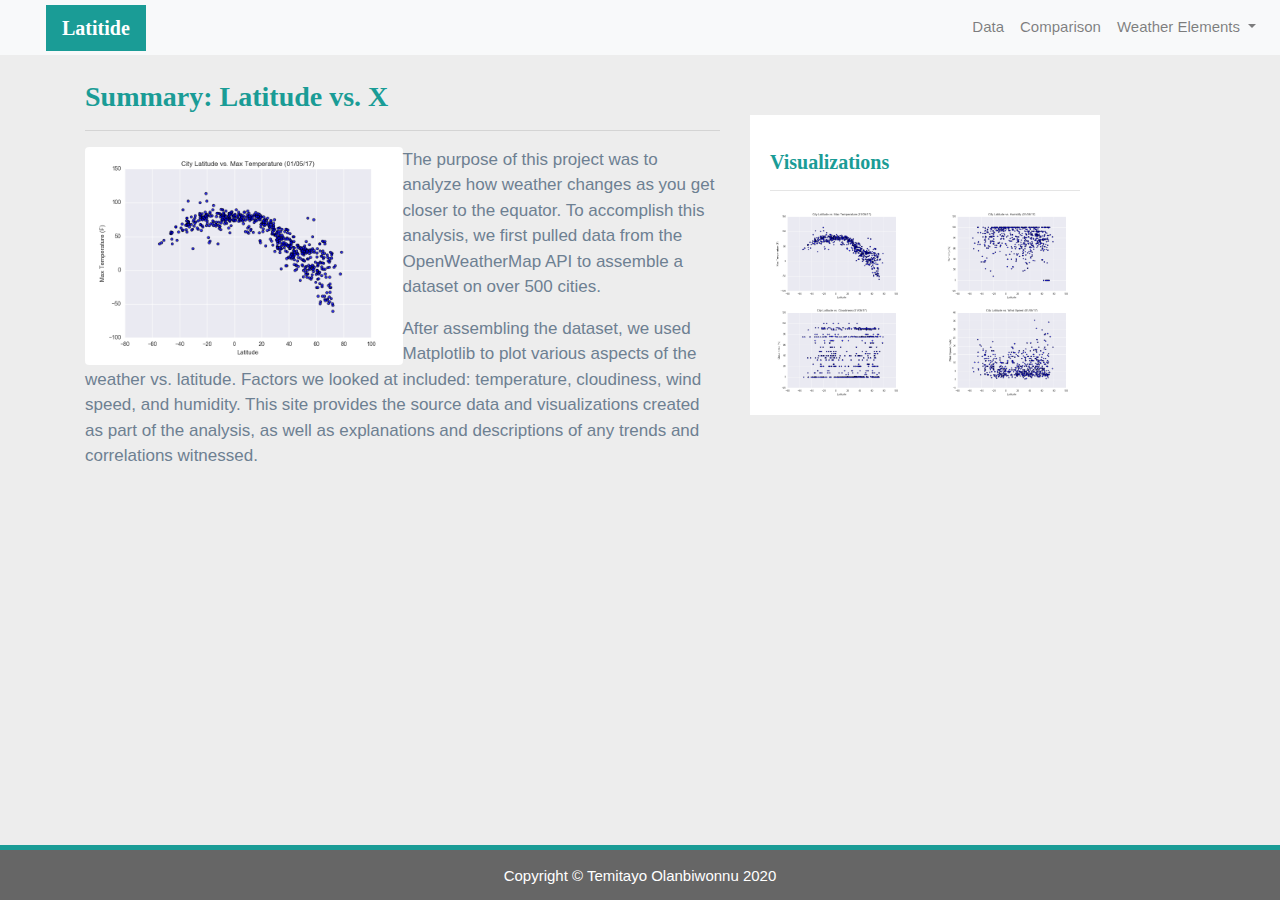
<file: Web Visualizations/index.html>
<!DOCTYPE html>
<html lang="en">

<head>
    <meta charset="UTF-8">
    <meta name="viewport" content="width=device-width, initial-scale=1.0">
    <title>Latitude Visualization Dashboard</title>
    <link rel="stylesheet" href="https://stackpath.bootstrapcdn.com/bootstrap/4.5.2/css/bootstrap.min.css"
        integrity="sha384-JcKb8q3iqJ61gNV9KGb8thSsNjpSL0n8PARn9HuZOnIxN0hoP+VmmDGMN5t9UJ0Z" crossorigin="anonymous">
    <link rel="stylesheet" href="style.css">
</head>

<body>
    <div class="navigation">
        <nav class="navbar navbar-expand-lg navbar-light bg-light">
            <a class="navbar-brand" href="#">Latitide</a>
            <button class="navbar-toggler" type="button" data-toggle="collapse" data-target="#navbarNavDropdown"
                aria-controls="navbarNavDropdown" aria-expanded="false" aria-label="Toggle navigation">
                <span class="navbar-toggler-icon"></span>
            </button>
            <div class="collapse navbar-collapse" id="navbarNavDropdown">
                <ul class="navbar-nav ml-auto">
                    <li class="nav-item">
                        <a class="nav-link" href="data.html">Data</a>
                    </li>
                    <li class="nav-item">
                        <a class="nav-link" href="comparison.html">Comparison</a>
                    </li>
                    <li class="nav-item dropdown">
                        <a class="nav-link dropdown-toggle" href="#" id="navbarDropdownMenuLink" role="button"
                            data-toggle="dropdown" aria-haspopup="true" aria-expanded="false">
                            Weather Elements
                        </a>
                        <div class="dropdown-menu" aria-labelledby="navbarDropdownMenuLink">
                            <a class="dropdown-item" href="visualizations/cloudiness.html">Cloudiness</a>
                            <a class="dropdown-item" href="visualizations/Humidity.html">Humidity</a>
                            <a class="dropdown-item" href="visualizations/Temperature.html">Temperature</a>
                            <a class="dropdown-item" href="visualizations/windspeed.html">Wind Speed</a>
                        </div>
                    </li>
                </ul>
            </div>
        </nav>

        <div class="container">
            <div class="row">
                <div class="col-lg-7 col-md-12">

                    <div class="box-set">
                        <h3 class="title">Summary: Latitude vs. X</h3>
                        <hr>
                        <img src="resources/assets/Fig1.png" class="vizualization rounded float-left" alt="">
                        <p>The purpose of this project was to analyze how weather changes as you get closer to the
                            equator. To
                            accomplish this analysis, we first pulled data from the OpenWeatherMap API to assemble a
                            dataset on over
                            500 cities.</p>
                        <p>After assembling the dataset, we used Matplotlib to plot various aspects of the weather vs.
                            latitude.
                            Factors we looked at included: temperature, cloudiness, wind speed, and humidity. This site
                            provides the
                            source data and visualizations created as part of the analysis, as well as explanations and
                            descriptions of
                            any trends and correlations witnessed.</p>
                    </div>
                </div>
                <div class="col-lg-4">
                    <div class="box">
                        <h5 class="title">Visualizations</h5>
                        <hr>
                        <div class="container" style="padding: 0px;">
                            <div class="row">
                                <div class="col-lg-6 side-image">
                                    <a href="visualizations/temperature.html">
                                        <img class="panel" src="resources/assets/Fig1.png" alt="Temperature Image">
                                    </a>
                                </div>
                                <div class="col-lg-6 side-image">
                                    <a href="visualizations/humidity.html">
                                        <img class="panel" src="resources/assets/Fig2.png" alt="Humidity Image">
                                    </a>
                                </div>
                            </div>
                            <div class="row">
                                <div class="col-lg-6 side-image">
                                    <a href="visualizations/cloudiness.html">
                                        <img class="panel" src="resources/assets/Fig3.png" alt="Cloudiness Image">
                                    </a>
                                </div>
                                <div class="col-lg-6 side-image">
                                    <a href="visualizations/windspeed.html">
                                        <img class="panel" src="resources/assets/Fig4.png" alt="Windspeed Image">
                                    </a>
                                </div>
                            </div>

                        </div>
                    </div>


                </div>
            </div>
        </div>
    </div>
    <footer>
        <div class="footer">Copyright &copy; Temitayo Olanbiwonnu 2020</div>
    </footer>
    <script src="https://code.jquery.com/jquery-3.2.1.slim.min.js"
        integrity="sha384-KJ3o2DKtIkvYIK3UENzmM7KCkRr/rE9/Qpg6aAZGJwFDMVNA/GpGFF93hXpG5KkN"
        crossorigin="anonymous"></script>
    <script src="https://cdnjs.cloudflare.com/ajax/libs/popper.js/1.12.9/umd/popper.min.js"
        integrity="sha384-ApNbgh9B+Y1QKtv3Rn7W3mgPxhU9K/ScQsAP7hUibX39j7fakFPskvXusvfa0b4Q"
        crossorigin="anonymous"></script>
    <script src="https://maxcdn.bootstrapcdn.com/bootstrap/4.0.0/js/bootstrap.min.js"
        integrity="sha384-JZR6Spejh4U02d8jOt6vLEHfe/JQGiRRSQQxSfFWpi1MquVdAyjUar5+76PVCmYl"
        crossorigin="anonymous"></script>


</body>

</html>
</file>
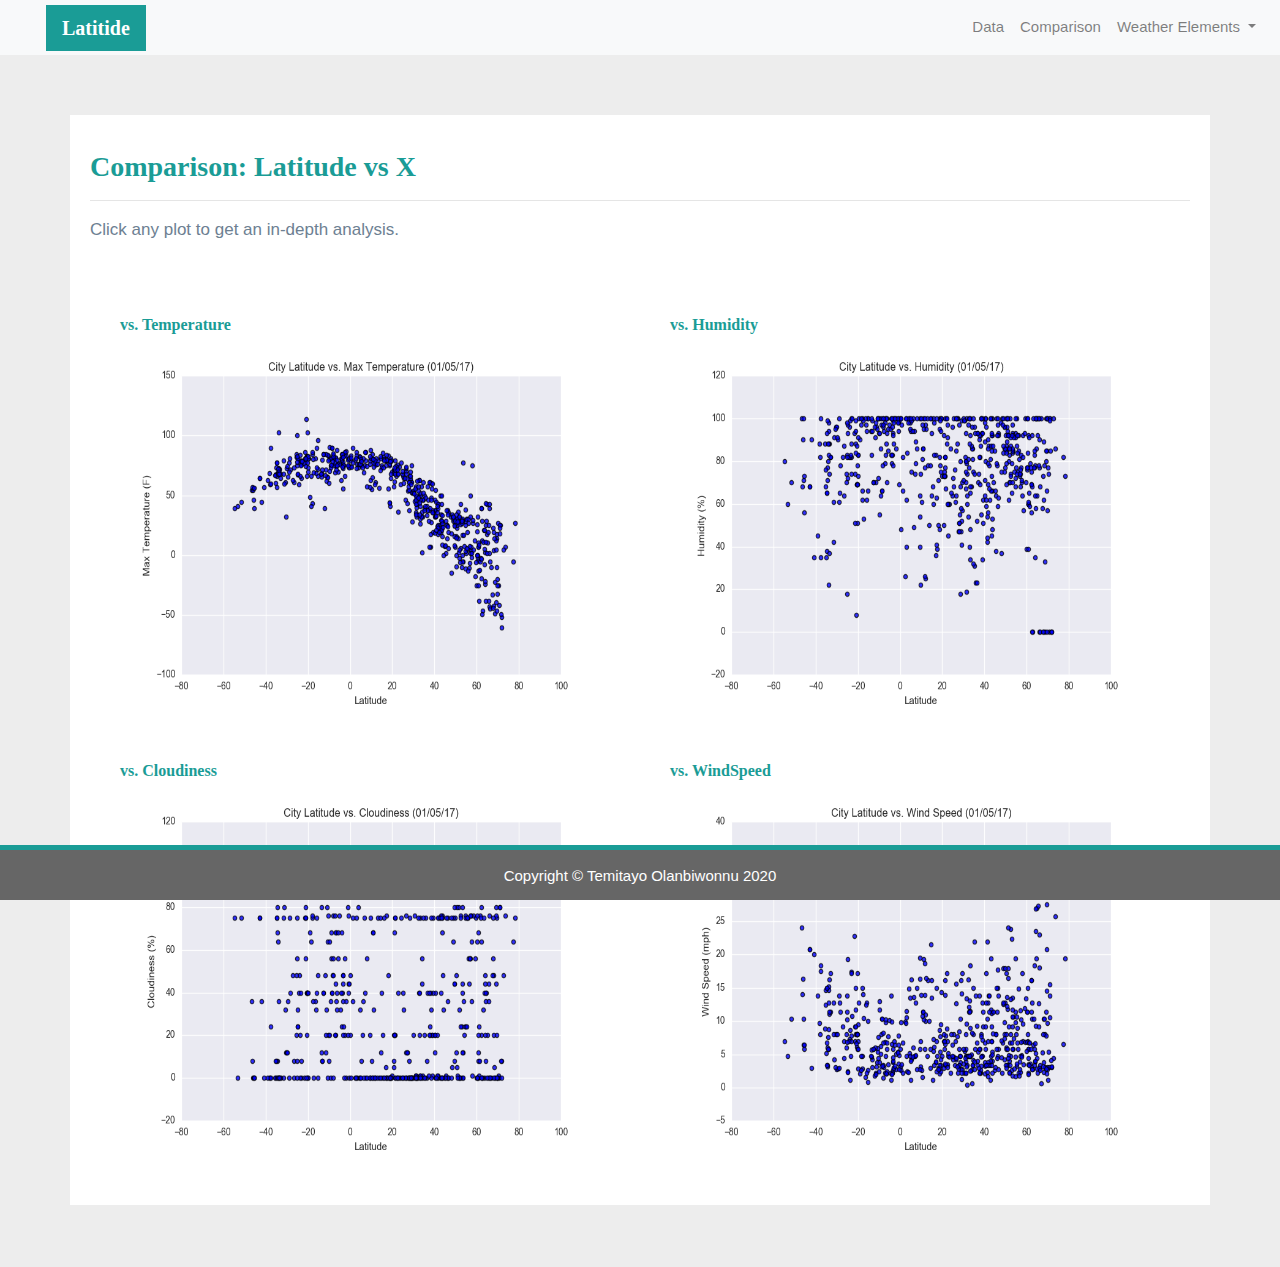
<file: Web Visualizations/comparison.html>
<!DOCTYPE html>
<html lang="en">

<head>
    <meta charset="UTF-8">
    <meta name="viewport" content="width=device-width, initial-scale=1.0">
    <title>Latitude Visualization Dashboard</title>
    <link rel="stylesheet" href="https://stackpath.bootstrapcdn.com/bootstrap/4.5.2/css/bootstrap.min.css"
        integrity="sha384-JcKb8q3iqJ61gNV9KGb8thSsNjpSL0n8PARn9HuZOnIxN0hoP+VmmDGMN5t9UJ0Z" crossorigin="anonymous">
    <link rel="stylesheet" href="style.css">
</head>

<body>
    <div class="navigation">
        <nav class="navbar navbar-expand-lg navbar-light bg-light">
            <a class="navbar-brand" href="index.html">Latitide</a>
            <button class="navbar-toggler" type="button" data-toggle="collapse" data-target="#navbarNavDropdown"
                aria-controls="navbarNavDropdown" aria-expanded="false" aria-label="Toggle navigation">
                <span class="navbar-toggler-icon"></span>
            </button>
            <div class="collapse navbar-collapse" id="navbarNavDropdown">
                <ul class="navbar-nav ml-auto">
                    <li class="nav-item">
                        <a class="nav-link" href="data.html">Data</a>
                    </li>
                    <li class="nav-item">
                        <a class="nav-link" href="comparison.html">Comparison</a>
                    </li>
                    <li class="nav-item dropdown">
                        <a class="nav-link dropdown-toggle" href="#" id="navbarDropdownMenuLink" role="button"
                            data-toggle="dropdown" aria-haspopup="true" aria-expanded="false">
                            Weather Elements
                        </a>
                        <div class="dropdown-menu" aria-labelledby="navbarDropdownMenuLink">
                            <a class="dropdown-item" href="visualizations/cloudiness.html">Cloudiness</a>
                            <a class="dropdown-item" href="visualizations/Humidity.html">Humidity</a>
                            <a class="dropdown-item" href="visualizations/Temperature.html">Temperature</a>
                            <a class="dropdown-item" href="visualizations/windspeed.html">Wind Speed</a>
                        </div>
                    </li>
                </ul>
            </div>
        </nav>
        <div class="container">
            <div class="row">
                <div>

                    <div class="box">
                        <h3 class="title">Comparison: Latitude vs X</h3>
                        <hr>
                        <p>Click any plot to get an in-depth analysis.</p>
                        <div class="container" style="padding-bottom: 40px;">
                            <div class="row">
                                <div class="col-lg-6" style="padding: 30px;">
                                    <div class="title">vs. Temperature</div>
                                    <a href="temperature.html">
                                        <img class="panel" src="resources/assets/Fig1.png"
                                            alt="">
                                    </a>
                                </div>
                                <div class="col-lg-6" style="padding: 30px;">
                                    <div class="title">vs. Humidity</div>
                                    <a href="humidity.html">
                                        <img class="panel" src="resources/assets/Fig2.png" alt="">
                                    </a>
                                </div>
                            </div>

                            <div class="row">
                                <div class="col-lg-6" style="padding: 30px;">
                                    <div class="title">vs. Cloudiness</div>
                                    <a href="cloudiness.html">
                                        <img class="panel" src="resources/assets/Fig3.png"
                                            alt="">
                                    </a>

                                </div>
                                <div class="col-lg-6" style="padding: 30px;">
                                    <div class="title">vs. WindSpeed</div>
                                    <a href="windspeed.html">
                                        <img class="panel" src="resources/assets/Fig4.png"
                                            alt="">
                                    </a>
                                </div>
                            </div>
                        </div>
                    </div>
                </div>
            </div>
        </div>


        <footer>
            <div class="footer">Copyright &copy; Temitayo Olanbiwonnu 2020</div>
        </footer>
        <script src="https://code.jquery.com/jquery-3.2.1.slim.min.js"
            integrity="sha384-KJ3o2DKtIkvYIK3UENzmM7KCkRr/rE9/Qpg6aAZGJwFDMVNA/GpGFF93hXpG5KkN"
            crossorigin="anonymous"></script>
        <script src="https://cdnjs.cloudflare.com/ajax/libs/popper.js/1.12.9/umd/popper.min.js"
            integrity="sha384-ApNbgh9B+Y1QKtv3Rn7W3mgPxhU9K/ScQsAP7hUibX39j7fakFPskvXusvfa0b4Q"
            crossorigin="anonymous"></script>
        <script src="https://maxcdn.bootstrapcdn.com/bootstrap/4.0.0/js/bootstrap.min.js"
            integrity="sha384-JZR6Spejh4U02d8jOt6vLEHfe/JQGiRRSQQxSfFWpi1MquVdAyjUar5+76PVCmYl"
            crossorigin="anonymous"></script>


</body>

</html>
</file>
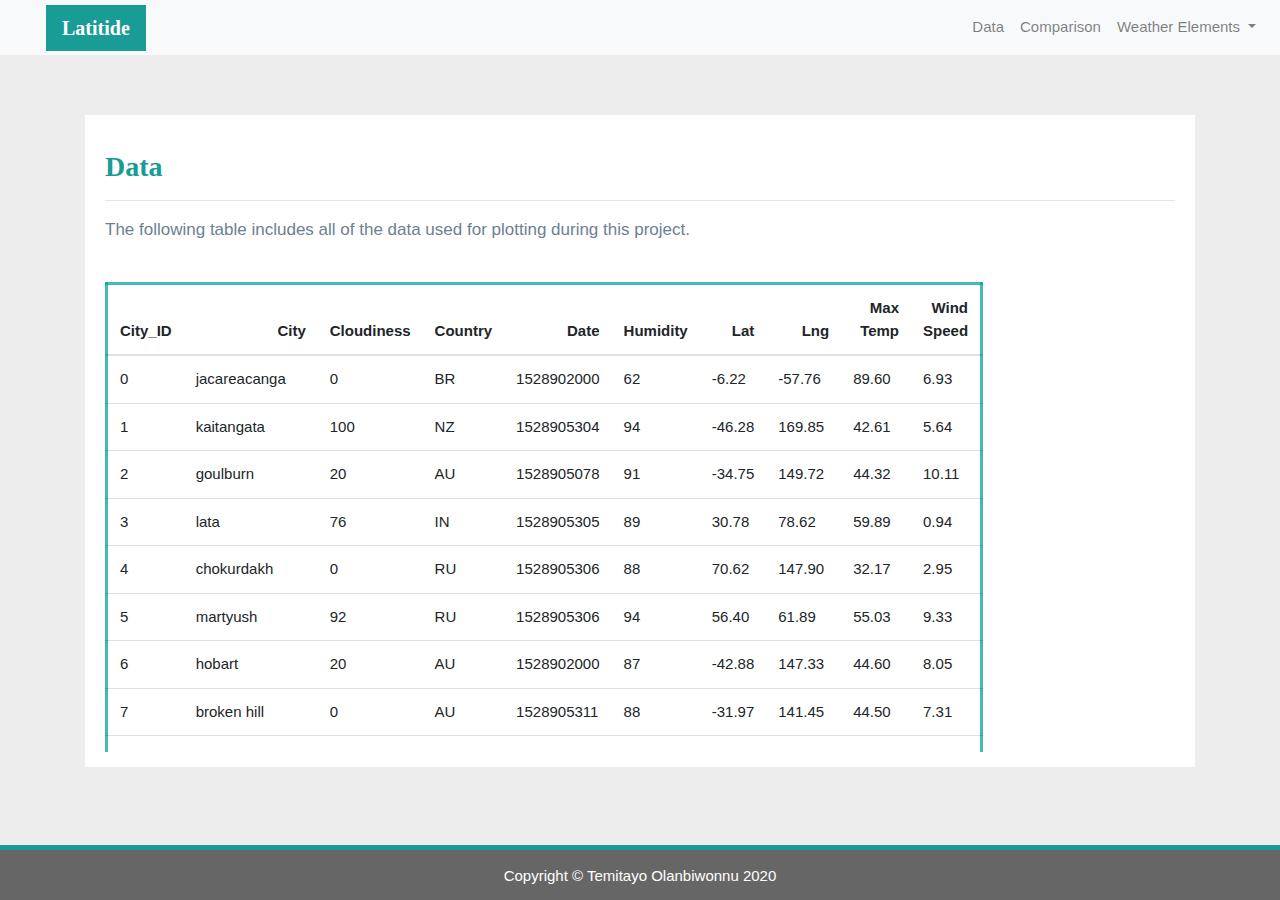
<file: Web Visualizations/data.html>
<!DOCTYPE html>
<html lang="en">

<head>
    <meta charset="UTF-8">
    <meta name="viewport" content="width=device-width, initial-scale=1.0">
    <title>Latitude Visualization Dashboard</title>
    <link rel="stylesheet" href="https://stackpath.bootstrapcdn.com/bootstrap/4.5.2/css/bootstrap.min.css"
        integrity="sha384-JcKb8q3iqJ61gNV9KGb8thSsNjpSL0n8PARn9HuZOnIxN0hoP+VmmDGMN5t9UJ0Z" crossorigin="anonymous">
    <link rel="stylesheet" href="style.css">
</head>

<body>
    <div class="navigation">
        <nav class="navbar navbar-expand-lg navbar-light bg-light">
            <a class="navbar-brand" href="index.html">Latitide</a>
            <button class="navbar-toggler" type="button" data-toggle="collapse" data-target="#navbarNavDropdown"
                aria-controls="navbarNavDropdown" aria-expanded="false" aria-label="Toggle navigation">
                <span class="navbar-toggler-icon"></span>
            </button>
            <div class="collapse navbar-collapse" id="navbarNavDropdown">
                <ul class="navbar-nav ml-auto">
                    <li class="nav-item">
                        <a class="nav-link" href="data.html">Data</a>
                    </li>
                    <li class="nav-item">
                        <a class="nav-link" href="comparison.html">Comparison</a>
                    </li>
                    <li class="nav-item dropdown">
                        <a class="nav-link dropdown-toggle" href="#" id="navbarDropdownMenuLink" role="button"
                            data-toggle="dropdown" aria-haspopup="true" aria-expanded="false">
                            Weather Elements
                        </a>
                        <div class="dropdown-menu" aria-labelledby="navbarDropdownMenuLink">
                            <a class="dropdown-item" href="visualizations/cloudiness.html">Cloudiness</a>
                            <a class="dropdown-item" href="visualizations/Humidity.html">Humidity</a>
                            <a class="dropdown-item" href="visualizations/Temperature.html">Temperature</a>
                            <a class="dropdown-item" href="visualizations/windspeed.html">Wind Speed</a>
                        </div>
                    </li>
                </ul>
            </div>
        </nav>
        <div class="container">
            <div class="box">
                <h3 class="title">Data</h3>
                <hr>
                <p>The following table includes all of the data used for plotting during this project.</p>
                <br>
                <div class="table-responsive"
                    style="overflow-x:auto; overflow-y:auto; max-height:470px; max-width: auto;">


                    <table class="table figg">
                        <thead>
                            <tr style="text-align: right;">
                                <th>City_ID</th>
                                <th>City</th>
                                <th>Cloudiness</th>
                                <th>Country</th>
                                <th>Date</th>
                                <th>Humidity</th>
                                <th>Lat</th>
                                <th>Lng</th>
                                <th>Max Temp</th>
                                <th>Wind Speed</th>
                            </tr>
                        </thead>
                        <tbody>
                            <tr>
                                <td>0</td>
                                <td>jacareacanga</td>
                                <td>0</td>
                                <td>BR</td>
                                <td>1528902000</td>
                                <td>62</td>
                                <td>-6.22</td>
                                <td>-57.76</td>
                                <td>89.60</td>
                                <td>6.93</td>
                            </tr>
                            <tr>
                                <td>1</td>
                                <td>kaitangata</td>
                                <td>100</td>
                                <td>NZ</td>
                                <td>1528905304</td>
                                <td>94</td>
                                <td>-46.28</td>
                                <td>169.85</td>
                                <td>42.61</td>
                                <td>5.64</td>
                            </tr>
                            <tr>
                                <td>2</td>
                                <td>goulburn</td>
                                <td>20</td>
                                <td>AU</td>
                                <td>1528905078</td>
                                <td>91</td>
                                <td>-34.75</td>
                                <td>149.72</td>
                                <td>44.32</td>
                                <td>10.11</td>
                            </tr>
                            <tr>
                                <td>3</td>
                                <td>lata</td>
                                <td>76</td>
                                <td>IN</td>
                                <td>1528905305</td>
                                <td>89</td>
                                <td>30.78</td>
                                <td>78.62</td>
                                <td>59.89</td>
                                <td>0.94</td>
                            </tr>
                            <tr>
                                <td>4</td>
                                <td>chokurdakh</td>
                                <td>0</td>
                                <td>RU</td>
                                <td>1528905306</td>
                                <td>88</td>
                                <td>70.62</td>
                                <td>147.90</td>
                                <td>32.17</td>
                                <td>2.95</td>
                            </tr>
                            <tr>
                                <td>5</td>
                                <td>martyush</td>
                                <td>92</td>
                                <td>RU</td>
                                <td>1528905306</td>
                                <td>94</td>
                                <td>56.40</td>
                                <td>61.89</td>
                                <td>55.03</td>
                                <td>9.33</td>
                            </tr>
                            <tr>
                                <td>6</td>
                                <td>hobart</td>
                                <td>20</td>
                                <td>AU</td>
                                <td>1528902000</td>
                                <td>87</td>
                                <td>-42.88</td>
                                <td>147.33</td>
                                <td>44.60</td>
                                <td>8.05</td>
                            </tr>
                            <tr>
                                <td>7</td>
                                <td>broken hill</td>
                                <td>0</td>
                                <td>AU</td>
                                <td>1528905311</td>
                                <td>88</td>
                                <td>-31.97</td>
                                <td>141.45</td>
                                <td>44.50</td>
                                <td>7.31</td>
                            </tr>
                            <tr>
                                <td>8</td>
                                <td>harnosand</td>
                                <td>0</td>
                                <td>SE</td>
                                <td>1528903200</td>
                                <td>44</td>
                                <td>62.63</td>
                                <td>17.94</td>
                                <td>60.80</td>
                                <td>13.87</td>
                            </tr>
                            <tr>
                                <td>9</td>
                                <td>tuatapere</td>
                                <td>0</td>
                                <td>NZ</td>
                                <td>1528905312</td>
                                <td>100</td>
                                <td>-46.13</td>
                                <td>167.69</td>
                                <td>38.92</td>
                                <td>3.40</td>
                            </tr>
                            <tr>
                                <td>10</td>
                                <td>puerto ayora</td>
                                <td>90</td>
                                <td>EC</td>
                                <td>1528902000</td>
                                <td>69</td>
                                <td>-0.74</td>
                                <td>-90.35</td>
                                <td>77.00</td>
                                <td>13.87</td>
                            </tr>
                            <tr>
                                <td>11</td>
                                <td>havre-saint-pierre</td>
                                <td>75</td>
                                <td>CA</td>
                                <td>1528902000</td>
                                <td>58</td>
                                <td>50.23</td>
                                <td>-63.60</td>
                                <td>53.60</td>
                                <td>19.46</td>
                            </tr>
                            <tr>
                                <td>12</td>
                                <td>punta arenas</td>
                                <td>0</td>
                                <td>CL</td>
                                <td>1528902000</td>
                                <td>100</td>
                                <td>-53.16</td>
                                <td>-70.91</td>
                                <td>35.60</td>
                                <td>9.17</td>
                            </tr>
                            <tr>
                                <td>13</td>
                                <td>tasiilaq</td>
                                <td>75</td>
                                <td>GL</td>
                                <td>1528901400</td>
                                <td>60</td>
                                <td>65.61</td>
                                <td>-37.64</td>
                                <td>39.20</td>
                                <td>2.24</td>
                            </tr>
                            <tr>
                                <td>14</td>
                                <td>chapais</td>
                                <td>40</td>
                                <td>CA</td>
                                <td>1528902000</td>
                                <td>38</td>
                                <td>49.78</td>
                                <td>-74.86</td>
                                <td>59.00</td>
                                <td>10.29</td>
                            </tr>
                            <tr>
                                <td>15</td>
                                <td>avarua</td>
                                <td>40</td>
                                <td>CK</td>
                                <td>1528902000</td>
                                <td>56</td>
                                <td>-21.21</td>
                                <td>-159.78</td>
                                <td>73.40</td>
                                <td>10.29</td>
                            </tr>
                            <tr>
                                <td>16</td>
                                <td>hofn</td>
                                <td>75</td>
                                <td>IS</td>
                                <td>1528902000</td>
                                <td>87</td>
                                <td>64.25</td>
                                <td>-15.21</td>
                                <td>51.80</td>
                                <td>8.05</td>
                            </tr>
                            <tr>
                                <td>17</td>
                                <td>yukamenskoye</td>
                                <td>92</td>
                                <td>RU</td>
                                <td>1528905315</td>
                                <td>98</td>
                                <td>57.89</td>
                                <td>52.24</td>
                                <td>56.65</td>
                                <td>10.22</td>
                            </tr>
                            <tr>
                                <td>18</td>
                                <td>khandbari</td>
                                <td>80</td>
                                <td>NP</td>
                                <td>1528905315</td>
                                <td>67</td>
                                <td>27.38</td>
                                <td>87.21</td>
                                <td>44.59</td>
                                <td>1.39</td>
                            </tr>
                            <tr>
                                <td>19</td>
                                <td>bethel</td>
                                <td>1</td>
                                <td>US</td>
                                <td>1528901580</td>
                                <td>93</td>
                                <td>60.79</td>
                                <td>-161.76</td>
                                <td>44.60</td>
                                <td>8.05</td>
                            </tr>
                            <tr>
                                <td>20</td>
                                <td>ushuaia</td>
                                <td>75</td>
                                <td>AR</td>
                                <td>1528902000</td>
                                <td>64</td>
                                <td>-54.81</td>
                                <td>-68.31</td>
                                <td>41.00</td>
                                <td>3.36</td>
                            </tr>
                            <tr>
                                <td>21</td>
                                <td>east london</td>
                                <td>0</td>
                                <td>ZA</td>
                                <td>1528902000</td>
                                <td>37</td>
                                <td>-33.02</td>
                                <td>27.91</td>
                                <td>69.80</td>
                                <td>5.82</td>
                            </tr>
                            <tr>
                                <td>22</td>
                                <td>bluff</td>
                                <td>76</td>
                                <td>AU</td>
                                <td>1528905321</td>
                                <td>76</td>
                                <td>-23.58</td>
                                <td>149.07</td>
                                <td>61.96</td>
                                <td>4.74</td>
                            </tr>
                            <tr>
                                <td>23</td>
                                <td>mount isa</td>
                                <td>75</td>
                                <td>AU</td>
                                <td>1528902000</td>
                                <td>100</td>
                                <td>-20.73</td>
                                <td>139.49</td>
                                <td>64.40</td>
                                <td>3.29</td>
                            </tr>
                            <tr>
                                <td>24</td>
                                <td>pevek</td>
                                <td>0</td>
                                <td>RU</td>
                                <td>1528905321</td>
                                <td>71</td>
                                <td>69.70</td>
                                <td>170.27</td>
                                <td>36.94</td>
                                <td>6.98</td>
                            </tr>
                            <tr>
                                <td>25</td>
                                <td>gao</td>
                                <td>24</td>
                                <td>ML</td>
                                <td>1528905321</td>
                                <td>16</td>
                                <td>16.28</td>
                                <td>-0.04</td>
                                <td>110.02</td>
                                <td>4.97</td>
                            </tr>
                            <tr>
                                <td>26</td>
                                <td>cabo san lucas</td>
                                <td>75</td>
                                <td>MX</td>
                                <td>1528901160</td>
                                <td>74</td>
                                <td>22.89</td>
                                <td>-109.91</td>
                                <td>84.20</td>
                                <td>10.29</td>
                            </tr>
                            <tr>
                                <td>27</td>
                                <td>sao filipe</td>
                                <td>0</td>
                                <td>CV</td>
                                <td>1528905323</td>
                                <td>88</td>
                                <td>14.90</td>
                                <td>-24.50</td>
                                <td>75.73</td>
                                <td>13.02</td>
                            </tr>
                            <tr>
                                <td>28</td>
                                <td>tiksi</td>
                                <td>44</td>
                                <td>RU</td>
                                <td>1528905298</td>
                                <td>58</td>
                                <td>71.64</td>
                                <td>128.87</td>
                                <td>57.73</td>
                                <td>10.11</td>
                            </tr>
                            <tr>
                                <td>29</td>
                                <td>busselton</td>
                                <td>92</td>
                                <td>AU</td>
                                <td>1528905323</td>
                                <td>100</td>
                                <td>-33.64</td>
                                <td>115.35</td>
                                <td>60.43</td>
                                <td>10.56</td>
                            </tr>
                            <tr>
                                <td>30</td>
                                <td>alofi</td>
                                <td>76</td>
                                <td>NU</td>
                                <td>1528902000</td>
                                <td>88</td>
                                <td>-19.06</td>
                                <td>-169.92</td>
                                <td>71.60</td>
                                <td>3.36</td>
                            </tr>
                            <tr>
                                <td>31</td>
                                <td>ola</td>
                                <td>75</td>
                                <td>RU</td>
                                <td>1528902000</td>
                                <td>100</td>
                                <td>59.58</td>
                                <td>151.30</td>
                                <td>42.80</td>
                                <td>7.76</td>
                            </tr>
                            <tr>
                                <td>32</td>
                                <td>atar</td>
                                <td>20</td>
                                <td>MR</td>
                                <td>1528902000</td>
                                <td>19</td>
                                <td>20.52</td>
                                <td>-13.05</td>
                                <td>91.40</td>
                                <td>9.17</td>
                            </tr>
                            <tr>
                                <td>33</td>
                                <td>rikitea</td>
                                <td>0</td>
                                <td>PF</td>
                                <td>1528905325</td>
                                <td>100</td>
                                <td>-23.12</td>
                                <td>-134.97</td>
                                <td>73.57</td>
                                <td>8.66</td>
                            </tr>
                            <tr>
                                <td>34</td>
                                <td>hermanus</td>
                                <td>0</td>
                                <td>ZA</td>
                                <td>1528905325</td>
                                <td>24</td>
                                <td>-34.42</td>
                                <td>19.24</td>
                                <td>77.17</td>
                                <td>8.66</td>
                            </tr>
                            <tr>
                                <td>35</td>
                                <td>ponta delgada</td>
                                <td>75</td>
                                <td>PT</td>
                                <td>1528903800</td>
                                <td>88</td>
                                <td>37.73</td>
                                <td>-25.67</td>
                                <td>71.60</td>
                                <td>12.75</td>
                            </tr>
                            <tr>
                                <td>36</td>
                                <td>bambari</td>
                                <td>24</td>
                                <td>CF</td>
                                <td>1528905326</td>
                                <td>84</td>
                                <td>5.77</td>
                                <td>20.68</td>
                                <td>81.85</td>
                                <td>7.65</td>
                            </tr>
                            <tr>
                                <td>37</td>
                                <td>cap malheureux</td>
                                <td>75</td>
                                <td>MU</td>
                                <td>1528902000</td>
                                <td>69</td>
                                <td>-19.98</td>
                                <td>57.61</td>
                                <td>75.20</td>
                                <td>14.99</td>
                            </tr>
                            <tr>
                                <td>38</td>
                                <td>puerto escondido</td>
                                <td>75</td>
                                <td>MX</td>
                                <td>1528901100</td>
                                <td>65</td>
                                <td>15.86</td>
                                <td>-97.07</td>
                                <td>80.60</td>
                                <td>3.36</td>
                            </tr>
                            <tr>
                                <td>39</td>
                                <td>qaanaaq</td>
                                <td>32</td>
                                <td>GL</td>
                                <td>1528905330</td>
                                <td>100</td>
                                <td>77.48</td>
                                <td>-69.36</td>
                                <td>31.45</td>
                                <td>6.31</td>
                            </tr>
                            <tr>
                                <td>40</td>
                                <td>new norfolk</td>
                                <td>20</td>
                                <td>AU</td>
                                <td>1528902000</td>
                                <td>87</td>
                                <td>-42.78</td>
                                <td>147.06</td>
                                <td>44.60</td>
                                <td>8.05</td>
                            </tr>
                            <tr>
                                <td>41</td>
                                <td>najran</td>
                                <td>40</td>
                                <td>SA</td>
                                <td>1528902000</td>
                                <td>13</td>
                                <td>17.54</td>
                                <td>44.22</td>
                                <td>98.60</td>
                                <td>11.41</td>
                            </tr>
                            <tr>
                                <td>42</td>
                                <td>isla mujeres</td>
                                <td>90</td>
                                <td>MX</td>
                                <td>1528904340</td>
                                <td>100</td>
                                <td>21.23</td>
                                <td>-86.73</td>
                                <td>75.20</td>
                                <td>16.11</td>
                            </tr>
                            <tr>
                                <td>43</td>
                                <td>mar del plata</td>
                                <td>0</td>
                                <td>AR</td>
                                <td>1528905297</td>
                                <td>100</td>
                                <td>-46.43</td>
                                <td>-67.52</td>
                                <td>32.53</td>
                                <td>7.31</td>
                            </tr>
                            <tr>
                                <td>44</td>
                                <td>provideniya</td>
                                <td>0</td>
                                <td>RU</td>
                                <td>1528905332</td>
                                <td>91</td>
                                <td>64.42</td>
                                <td>-173.23</td>
                                <td>40.63</td>
                                <td>10.78</td>
                            </tr>
                            <tr>
                                <td>45</td>
                                <td>jamestown</td>
                                <td>12</td>
                                <td>AU</td>
                                <td>1528905333</td>
                                <td>88</td>
                                <td>-33.21</td>
                                <td>138.60</td>
                                <td>43.15</td>
                                <td>10.89</td>
                            </tr>
                            <tr>
                                <td>46</td>
                                <td>medicine hat</td>
                                <td>20</td>
                                <td>CA</td>
                                <td>1528902000</td>
                                <td>34</td>
                                <td>50.04</td>
                                <td>-110.68</td>
                                <td>66.20</td>
                                <td>14.99</td>
                            </tr>
                            <tr>
                                <td>47</td>
                                <td>katsuura</td>
                                <td>8</td>
                                <td>JP</td>
                                <td>1528905334</td>
                                <td>88</td>
                                <td>33.93</td>
                                <td>134.50</td>
                                <td>62.05</td>
                                <td>7.54</td>
                            </tr>
                            <tr>
                                <td>48</td>
                                <td>aklavik</td>
                                <td>20</td>
                                <td>CA</td>
                                <td>1528902000</td>
                                <td>53</td>
                                <td>68.22</td>
                                <td>-135.01</td>
                                <td>51.80</td>
                                <td>11.41</td>
                            </tr>
                            <tr>
                                <td>49</td>
                                <td>tuktoyaktuk</td>
                                <td>20</td>
                                <td>CA</td>
                                <td>1528902000</td>
                                <td>61</td>
                                <td>69.44</td>
                                <td>-133.03</td>
                                <td>46.40</td>
                                <td>6.93</td>
                            </tr>
                            <tr>
                                <td>50</td>
                                <td>kapaa</td>
                                <td>90</td>
                                <td>US</td>
                                <td>1528901760</td>
                                <td>88</td>
                                <td>22.08</td>
                                <td>-159.32</td>
                                <td>75.20</td>
                                <td>14.99</td>
                            </tr>
                            <tr>
                                <td>51</td>
                                <td>mildura</td>
                                <td>0</td>
                                <td>AU</td>
                                <td>1528905300</td>
                                <td>92</td>
                                <td>-34.18</td>
                                <td>142.16</td>
                                <td>45.67</td>
                                <td>9.66</td>
                            </tr>
                            <tr>
                                <td>52</td>
                                <td>souillac</td>
                                <td>75</td>
                                <td>FR</td>
                                <td>1528903800</td>
                                <td>49</td>
                                <td>45.60</td>
                                <td>-0.60</td>
                                <td>73.40</td>
                                <td>10.29</td>
                            </tr>
                            <tr>
                                <td>53</td>
                                <td>lorengau</td>
                                <td>100</td>
                                <td>PG</td>
                                <td>1528905336</td>
                                <td>100</td>
                                <td>-2.02</td>
                                <td>147.27</td>
                                <td>80.59</td>
                                <td>3.85</td>
                            </tr>
                            <tr>
                                <td>54</td>
                                <td>praia</td>
                                <td>20</td>
                                <td>BR</td>
                                <td>1528902000</td>
                                <td>47</td>
                                <td>-20.25</td>
                                <td>-43.81</td>
                                <td>82.40</td>
                                <td>3.36</td>
                            </tr>
                            <tr>
                                <td>55</td>
                                <td>port alfred</td>
                                <td>0</td>
                                <td>ZA</td>
                                <td>1528905338</td>
                                <td>50</td>
                                <td>-33.59</td>
                                <td>26.89</td>
                                <td>76.54</td>
                                <td>7.20</td>
                            </tr>
                            <tr>
                                <td>56</td>
                                <td>barranca</td>
                                <td>0</td>
                                <td>PE</td>
                                <td>1528905339</td>
                                <td>98</td>
                                <td>-10.75</td>
                                <td>-77.76</td>
                                <td>61.87</td>
                                <td>9.89</td>
                            </tr>
                            <tr>
                                <td>57</td>
                                <td>nome</td>
                                <td>40</td>
                                <td>US</td>
                                <td>1528902900</td>
                                <td>70</td>
                                <td>30.04</td>
                                <td>-94.42</td>
                                <td>87.80</td>
                                <td>3.36</td>
                            </tr>
                            <tr>
                                <td>58</td>
                                <td>matay</td>
                                <td>0</td>
                                <td>EG</td>
                                <td>1528905339</td>
                                <td>23</td>
                                <td>28.42</td>
                                <td>30.79</td>
                                <td>97.69</td>
                                <td>6.98</td>
                            </tr>
                            <tr>
                                <td>59</td>
                                <td>saskylakh</td>
                                <td>48</td>
                                <td>RU</td>
                                <td>1528905339</td>
                                <td>55</td>
                                <td>71.97</td>
                                <td>114.09</td>
                                <td>59.53</td>
                                <td>5.86</td>
                            </tr>
                            <tr>
                                <td>60</td>
                                <td>itarema</td>
                                <td>0</td>
                                <td>BR</td>
                                <td>1528905340</td>
                                <td>61</td>
                                <td>-2.92</td>
                                <td>-39.92</td>
                                <td>88.33</td>
                                <td>12.57</td>
                            </tr>
                            <tr>
                                <td>61</td>
                                <td>butaritari</td>
                                <td>56</td>
                                <td>KI</td>
                                <td>1528905340</td>
                                <td>100</td>
                                <td>3.07</td>
                                <td>172.79</td>
                                <td>81.13</td>
                                <td>7.31</td>
                            </tr>
                            <tr>
                                <td>62</td>
                                <td>peniche</td>
                                <td>20</td>
                                <td>PT</td>
                                <td>1528903800</td>
                                <td>64</td>
                                <td>39.36</td>
                                <td>-9.38</td>
                                <td>75.20</td>
                                <td>12.75</td>
                            </tr>
                            <tr>
                                <td>63</td>
                                <td>beloha</td>
                                <td>0</td>
                                <td>MG</td>
                                <td>1528905340</td>
                                <td>57</td>
                                <td>-25.17</td>
                                <td>45.06</td>
                                <td>71.95</td>
                                <td>16.37</td>
                            </tr>
                            <tr>
                                <td>64</td>
                                <td>anadyr</td>
                                <td>0</td>
                                <td>RU</td>
                                <td>1528902000</td>
                                <td>57</td>
                                <td>64.73</td>
                                <td>177.51</td>
                                <td>48.20</td>
                                <td>4.47</td>
                            </tr>
                            <tr>
                                <td>65</td>
                                <td>luderitz</td>
                                <td>12</td>
                                <td>NaN</td>
                                <td>1528905342</td>
                                <td>64</td>
                                <td>-26.65</td>
                                <td>15.16</td>
                                <td>64.03</td>
                                <td>17.38</td>
                            </tr>
                            <tr>
                                <td>66</td>
                                <td>rochester</td>
                                <td>1</td>
                                <td>US</td>
                                <td>1528902960</td>
                                <td>37</td>
                                <td>44.02</td>
                                <td>-92.46</td>
                                <td>73.40</td>
                                <td>6.93</td>
                            </tr>
                            <tr>
                                <td>67</td>
                                <td>bosaso</td>
                                <td>0</td>
                                <td>SO</td>
                                <td>1528905347</td>
                                <td>86</td>
                                <td>11.28</td>
                                <td>49.18</td>
                                <td>89.77</td>
                                <td>3.96</td>
                            </tr>
                            <tr>
                                <td>68</td>
                                <td>faanui</td>
                                <td>0</td>
                                <td>PF</td>
                                <td>1528905347</td>
                                <td>100</td>
                                <td>-16.48</td>
                                <td>-151.75</td>
                                <td>79.96</td>
                                <td>11.79</td>
                            </tr>
                            <tr>
                                <td>69</td>
                                <td>grindavik</td>
                                <td>75</td>
                                <td>IS</td>
                                <td>1528902000</td>
                                <td>70</td>
                                <td>63.84</td>
                                <td>-22.43</td>
                                <td>48.20</td>
                                <td>5.82</td>
                            </tr>
                            <tr>
                                <td>70</td>
                                <td>margate</td>
                                <td>20</td>
                                <td>AU</td>
                                <td>1528902000</td>
                                <td>87</td>
                                <td>-43.03</td>
                                <td>147.26</td>
                                <td>44.60</td>
                                <td>8.05</td>
                            </tr>
                            <tr>
                                <td>71</td>
                                <td>marsh harbour</td>
                                <td>88</td>
                                <td>BS</td>
                                <td>1528905349</td>
                                <td>95</td>
                                <td>26.54</td>
                                <td>-77.06</td>
                                <td>82.39</td>
                                <td>10.00</td>
                            </tr>
                            <tr>
                                <td>72</td>
                                <td>comodoro rivadavia</td>
                                <td>40</td>
                                <td>AR</td>
                                <td>1528902000</td>
                                <td>60</td>
                                <td>-45.87</td>
                                <td>-67.48</td>
                                <td>42.80</td>
                                <td>9.17</td>
                            </tr>
                            <tr>
                                <td>73</td>
                                <td>upernavik</td>
                                <td>92</td>
                                <td>GL</td>
                                <td>1528905350</td>
                                <td>100</td>
                                <td>72.79</td>
                                <td>-56.15</td>
                                <td>29.29</td>
                                <td>3.74</td>
                            </tr>
                            <tr>
                                <td>74</td>
                                <td>uige</td>
                                <td>0</td>
                                <td>AO</td>
                                <td>1528905350</td>
                                <td>29</td>
                                <td>-7.61</td>
                                <td>15.06</td>
                                <td>86.80</td>
                                <td>3.18</td>
                            </tr>
                            <tr>
                                <td>75</td>
                                <td>bredasdorp</td>
                                <td>0</td>
                                <td>ZA</td>
                                <td>1528902000</td>
                                <td>23</td>
                                <td>-34.53</td>
                                <td>20.04</td>
                                <td>82.40</td>
                                <td>5.82</td>
                            </tr>
                            <tr>
                                <td>76</td>
                                <td>bodden town</td>
                                <td>40</td>
                                <td>KY</td>
                                <td>1528902000</td>
                                <td>78</td>
                                <td>19.28</td>
                                <td>-81.25</td>
                                <td>80.60</td>
                                <td>16.11</td>
                            </tr>
                            <tr>
                                <td>77</td>
                                <td>guerrero negro</td>
                                <td>44</td>
                                <td>MX</td>
                                <td>1528905350</td>
                                <td>88</td>
                                <td>27.97</td>
                                <td>-114.04</td>
                                <td>63.85</td>
                                <td>3.74</td>
                            </tr>
                            <tr>
                                <td>78</td>
                                <td>bilma</td>
                                <td>0</td>
                                <td>NE</td>
                                <td>1528905351</td>
                                <td>12</td>
                                <td>18.69</td>
                                <td>12.92</td>
                                <td>110.47</td>
                                <td>4.63</td>
                            </tr>
                            <tr>
                                <td>79</td>
                                <td>carnarvon</td>
                                <td>0</td>
                                <td>ZA</td>
                                <td>1528905351</td>
                                <td>30</td>
                                <td>-30.97</td>
                                <td>22.13</td>
                                <td>60.43</td>
                                <td>14.25</td>
                            </tr>
                            <tr>
                                <td>80</td>
                                <td>ponta do sol</td>
                                <td>12</td>
                                <td>BR</td>
                                <td>1528905352</td>
                                <td>72</td>
                                <td>-20.63</td>
                                <td>-46.00</td>
                                <td>78.25</td>
                                <td>3.96</td>
                            </tr>
                            <tr>
                                <td>81</td>
                                <td>vila franca do campo</td>
                                <td>75</td>
                                <td>PT</td>
                                <td>1528903800</td>
                                <td>88</td>
                                <td>37.72</td>
                                <td>-25.43</td>
                                <td>71.60</td>
                                <td>12.75</td>
                            </tr>
                            <tr>
                                <td>82</td>
                                <td>puerto del rosario</td>
                                <td>20</td>
                                <td>ES</td>
                                <td>1528903800</td>
                                <td>60</td>
                                <td>28.50</td>
                                <td>-13.86</td>
                                <td>73.40</td>
                                <td>17.22</td>
                            </tr>
                            <tr>
                                <td>83</td>
                                <td>sitka</td>
                                <td>20</td>
                                <td>US</td>
                                <td>1528905353</td>
                                <td>92</td>
                                <td>37.17</td>
                                <td>-99.65</td>
                                <td>74.02</td>
                                <td>5.97</td>
                            </tr>
                            <tr>
                                <td>84</td>
                                <td>camacha</td>
                                <td>75</td>
                                <td>PT</td>
                                <td>1528903800</td>
                                <td>72</td>
                                <td>33.08</td>
                                <td>-16.33</td>
                                <td>68.00</td>
                                <td>16.11</td>
                            </tr>
                            <tr>
                                <td>85</td>
                                <td>saint-philippe</td>
                                <td>1</td>
                                <td>CA</td>
                                <td>1528902900</td>
                                <td>54</td>
                                <td>45.36</td>
                                <td>-73.48</td>
                                <td>78.80</td>
                                <td>11.41</td>
                            </tr>
                            <tr>
                                <td>86</td>
                                <td>port blair</td>
                                <td>92</td>
                                <td>IN</td>
                                <td>1528905357</td>
                                <td>97</td>
                                <td>11.67</td>
                                <td>92.75</td>
                                <td>84.37</td>
                                <td>25.10</td>
                            </tr>
                            <tr>
                                <td>87</td>
                                <td>albany</td>
                                <td>90</td>
                                <td>US</td>
                                <td>1528903860</td>
                                <td>68</td>
                                <td>42.65</td>
                                <td>-73.75</td>
                                <td>69.80</td>
                                <td>3.36</td>
                            </tr>
                            <tr>
                                <td>88</td>
                                <td>barrow</td>
                                <td>88</td>
                                <td>AR</td>
                                <td>1528905182</td>
                                <td>72</td>
                                <td>-38.31</td>
                                <td>-60.23</td>
                                <td>50.26</td>
                                <td>8.21</td>
                            </tr>
                            <tr>
                                <td>89</td>
                                <td>qorveh</td>
                                <td>92</td>
                                <td>IR</td>
                                <td>1528905357</td>
                                <td>22</td>
                                <td>35.17</td>
                                <td>47.80</td>
                                <td>76.72</td>
                                <td>3.18</td>
                            </tr>
                            <tr>
                                <td>90</td>
                                <td>san jeronimo</td>
                                <td>90</td>
                                <td>PE</td>
                                <td>1528902000</td>
                                <td>81</td>
                                <td>-13.65</td>
                                <td>-73.37</td>
                                <td>46.40</td>
                                <td>2.39</td>
                            </tr>
                            <tr>
                                <td>91</td>
                                <td>mataura</td>
                                <td>24</td>
                                <td>NZ</td>
                                <td>1528905299</td>
                                <td>79</td>
                                <td>-46.19</td>
                                <td>168.86</td>
                                <td>25.69</td>
                                <td>3.18</td>
                            </tr>
                            <tr>
                                <td>92</td>
                                <td>buala</td>
                                <td>64</td>
                                <td>SB</td>
                                <td>1528905359</td>
                                <td>100</td>
                                <td>-8.15</td>
                                <td>159.59</td>
                                <td>78.70</td>
                                <td>4.18</td>
                            </tr>
                            <tr>
                                <td>93</td>
                                <td>eyl</td>
                                <td>20</td>
                                <td>SO</td>
                                <td>1528905359</td>
                                <td>57</td>
                                <td>7.98</td>
                                <td>49.82</td>
                                <td>86.62</td>
                                <td>22.41</td>
                            </tr>
                            <tr>
                                <td>94</td>
                                <td>abu dhabi</td>
                                <td>0</td>
                                <td>AE</td>
                                <td>1528902000</td>
                                <td>29</td>
                                <td>24.47</td>
                                <td>54.37</td>
                                <td>98.60</td>
                                <td>16.11</td>
                            </tr>
                            <tr>
                                <td>95</td>
                                <td>tahe</td>
                                <td>92</td>
                                <td>CN</td>
                                <td>1528905359</td>
                                <td>98</td>
                                <td>52.34</td>
                                <td>124.71</td>
                                <td>51.43</td>
                                <td>2.17</td>
                            </tr>
                            <tr>
                                <td>96</td>
                                <td>chuy</td>
                                <td>80</td>
                                <td>UY</td>
                                <td>1528905099</td>
                                <td>93</td>
                                <td>-33.69</td>
                                <td>-53.46</td>
                                <td>52.87</td>
                                <td>28.90</td>
                            </tr>
                            <tr>
                                <td>97</td>
                                <td>dzerzhinskoye</td>
                                <td>8</td>
                                <td>RU</td>
                                <td>1528905360</td>
                                <td>69</td>
                                <td>56.84</td>
                                <td>95.22</td>
                                <td>65.11</td>
                                <td>3.85</td>
                            </tr>
                            <tr>
                                <td>98</td>
                                <td>vanavara</td>
                                <td>0</td>
                                <td>RU</td>
                                <td>1528905360</td>
                                <td>50</td>
                                <td>60.35</td>
                                <td>102.28</td>
                                <td>64.21</td>
                                <td>5.64</td>
                            </tr>
                            <tr>
                                <td>99</td>
                                <td>muros</td>
                                <td>40</td>
                                <td>ES</td>
                                <td>1528903800</td>
                                <td>72</td>
                                <td>42.77</td>
                                <td>-9.06</td>
                                <td>66.20</td>
                                <td>10.29</td>
                            </tr>
                            <tr>
                                <td>100</td>
                                <td>auchel</td>
                                <td>0</td>
                                <td>FR</td>
                                <td>1528903800</td>
                                <td>49</td>
                                <td>50.51</td>
                                <td>2.47</td>
                                <td>68.00</td>
                                <td>3.36</td>
                            </tr>
                            <tr>
                                <td>101</td>
                                <td>bubaque</td>
                                <td>40</td>
                                <td>GW</td>
                                <td>1528902000</td>
                                <td>55</td>
                                <td>11.28</td>
                                <td>-15.83</td>
                                <td>91.40</td>
                                <td>11.41</td>
                            </tr>
                            <tr>
                                <td>102</td>
                                <td>khatanga</td>
                                <td>8</td>
                                <td>RU</td>
                                <td>1528905361</td>
                                <td>65</td>
                                <td>71.98</td>
                                <td>102.47</td>
                                <td>60.97</td>
                                <td>4.63</td>
                            </tr>
                            <tr>
                                <td>103</td>
                                <td>los banos</td>
                                <td>1</td>
                                <td>US</td>
                                <td>1528904100</td>
                                <td>67</td>
                                <td>37.06</td>
                                <td>-120.85</td>
                                <td>75.20</td>
                                <td>4.74</td>
                            </tr>
                            <tr>
                                <td>104</td>
                                <td>labuhan</td>
                                <td>12</td>
                                <td>ID</td>
                                <td>1528905361</td>
                                <td>95</td>
                                <td>-2.54</td>
                                <td>115.51</td>
                                <td>72.94</td>
                                <td>1.83</td>
                            </tr>
                            <tr>
                                <td>105</td>
                                <td>saint-paul</td>
                                <td>75</td>
                                <td>FR</td>
                                <td>1528903800</td>
                                <td>56</td>
                                <td>45.22</td>
                                <td>1.90</td>
                                <td>68.00</td>
                                <td>14.99</td>
                            </tr>
                            <tr>
                                <td>106</td>
                                <td>petatlan</td>
                                <td>90</td>
                                <td>MX</td>
                                <td>1528901220</td>
                                <td>74</td>
                                <td>17.52</td>
                                <td>-101.27</td>
                                <td>84.20</td>
                                <td>1.83</td>
                            </tr>
                            <tr>
                                <td>107</td>
                                <td>baykit</td>
                                <td>36</td>
                                <td>RU</td>
                                <td>1528905366</td>
                                <td>68</td>
                                <td>61.68</td>
                                <td>96.39</td>
                                <td>63.94</td>
                                <td>4.29</td>
                            </tr>
                            <tr>
                                <td>108</td>
                                <td>dalby</td>
                                <td>75</td>
                                <td>AU</td>
                                <td>1528902000</td>
                                <td>93</td>
                                <td>-27.18</td>
                                <td>151.26</td>
                                <td>53.60</td>
                                <td>2.24</td>
                            </tr>
                            <tr>
                                <td>109</td>
                                <td>yellowknife</td>
                                <td>90</td>
                                <td>CA</td>
                                <td>1528902540</td>
                                <td>93</td>
                                <td>62.45</td>
                                <td>-114.38</td>
                                <td>46.40</td>
                                <td>8.05</td>
                            </tr>
                            <tr>
                                <td>110</td>
                                <td>hilo</td>
                                <td>75</td>
                                <td>US</td>
                                <td>1528901580</td>
                                <td>88</td>
                                <td>19.71</td>
                                <td>-155.08</td>
                                <td>66.20</td>
                                <td>5.82</td>
                            </tr>
                            <tr>
                                <td>111</td>
                                <td>turukhansk</td>
                                <td>36</td>
                                <td>RU</td>
                                <td>1528905297</td>
                                <td>76</td>
                                <td>65.80</td>
                                <td>87.96</td>
                                <td>66.37</td>
                                <td>6.42</td>
                            </tr>
                            <tr>
                                <td>112</td>
                                <td>dingle</td>
                                <td>68</td>
                                <td>PH</td>
                                <td>1528905368</td>
                                <td>82</td>
                                <td>11.00</td>
                                <td>122.67</td>
                                <td>79.96</td>
                                <td>8.21</td>
                            </tr>
                            <tr>
                                <td>113</td>
                                <td>dillon</td>
                                <td>1</td>
                                <td>US</td>
                                <td>1528901580</td>
                                <td>44</td>
                                <td>45.22</td>
                                <td>-112.64</td>
                                <td>57.20</td>
                                <td>5.82</td>
                            </tr>
                            <tr>
                                <td>114</td>
                                <td>labytnangi</td>
                                <td>64</td>
                                <td>RU</td>
                                <td>1528905370</td>
                                <td>75</td>
                                <td>66.66</td>
                                <td>66.39</td>
                                <td>47.11</td>
                                <td>17.49</td>
                            </tr>
                            <tr>
                                <td>115</td>
                                <td>gigmoto</td>
                                <td>36</td>
                                <td>PH</td>
                                <td>1528905370</td>
                                <td>98</td>
                                <td>13.78</td>
                                <td>124.39</td>
                                <td>83.56</td>
                                <td>17.60</td>
                            </tr>
                            <tr>
                                <td>116</td>
                                <td>nouakchott</td>
                                <td>68</td>
                                <td>MR</td>
                                <td>1528905371</td>
                                <td>76</td>
                                <td>18.08</td>
                                <td>-15.98</td>
                                <td>76.72</td>
                                <td>1.39</td>
                            </tr>
                            <tr>
                                <td>117</td>
                                <td>rumoi</td>
                                <td>92</td>
                                <td>JP</td>
                                <td>1528905371</td>
                                <td>100</td>
                                <td>43.93</td>
                                <td>141.67</td>
                                <td>44.41</td>
                                <td>8.10</td>
                            </tr>
                            <tr>
                                <td>118</td>
                                <td>dikson</td>
                                <td>32</td>
                                <td>RU</td>
                                <td>1528905373</td>
                                <td>100</td>
                                <td>73.51</td>
                                <td>80.55</td>
                                <td>31.09</td>
                                <td>13.13</td>
                            </tr>
                            <tr>
                                <td>119</td>
                                <td>chinsali</td>
                                <td>0</td>
                                <td>ZM</td>
                                <td>1528905377</td>
                                <td>36</td>
                                <td>-10.55</td>
                                <td>32.07</td>
                                <td>73.39</td>
                                <td>9.22</td>
                            </tr>
                            <tr>
                                <td>120</td>
                                <td>georgetown</td>
                                <td>75</td>
                                <td>GY</td>
                                <td>1528902000</td>
                                <td>78</td>
                                <td>6.80</td>
                                <td>-58.16</td>
                                <td>82.40</td>
                                <td>9.17</td>
                            </tr>
                            <tr>
                                <td>121</td>
                                <td>tooele</td>
                                <td>1</td>
                                <td>US</td>
                                <td>1528902900</td>
                                <td>35</td>
                                <td>40.53</td>
                                <td>-112.30</td>
                                <td>73.40</td>
                                <td>9.17</td>
                            </tr>
                            <tr>
                                <td>122</td>
                                <td>nikolskoye</td>
                                <td>40</td>
                                <td>RU</td>
                                <td>1528902000</td>
                                <td>41</td>
                                <td>59.70</td>
                                <td>30.79</td>
                                <td>60.80</td>
                                <td>4.47</td>
                            </tr>
                            <tr>
                                <td>123</td>
                                <td>bodo</td>
                                <td>80</td>
                                <td>CI</td>
                                <td>1528905379</td>
                                <td>66</td>
                                <td>5.91</td>
                                <td>-4.68</td>
                                <td>87.70</td>
                                <td>8.21</td>
                            </tr>
                            <tr>
                                <td>124</td>
                                <td>minador do negrao</td>
                                <td>32</td>
                                <td>BR</td>
                                <td>1528905379</td>
                                <td>80</td>
                                <td>-9.31</td>
                                <td>-36.86</td>
                                <td>76.81</td>
                                <td>13.24</td>
                            </tr>
                            <tr>
                                <td>125</td>
                                <td>sambava</td>
                                <td>88</td>
                                <td>MG</td>
                                <td>1528905379</td>
                                <td>100</td>
                                <td>-14.27</td>
                                <td>50.17</td>
                                <td>77.35</td>
                                <td>19.73</td>
                            </tr>
                            <tr>
                                <td>126</td>
                                <td>yerbogachen</td>
                                <td>0</td>
                                <td>RU</td>
                                <td>1528905380</td>
                                <td>44</td>
                                <td>61.28</td>
                                <td>108.01</td>
                                <td>64.93</td>
                                <td>7.43</td>
                            </tr>
                            <tr>
                                <td>127</td>
                                <td>kahului</td>
                                <td>1</td>
                                <td>US</td>
                                <td>1528901760</td>
                                <td>93</td>
                                <td>20.89</td>
                                <td>-156.47</td>
                                <td>66.20</td>
                                <td>3.36</td>
                            </tr>
                            <tr>
                                <td>128</td>
                                <td>clyde river</td>
                                <td>75</td>
                                <td>CA</td>
                                <td>1528902660</td>
                                <td>100</td>
                                <td>70.47</td>
                                <td>-68.59</td>
                                <td>35.60</td>
                                <td>21.92</td>
                            </tr>
                            <tr>
                                <td>129</td>
                                <td>ancud</td>
                                <td>20</td>
                                <td>CL</td>
                                <td>1528905381</td>
                                <td>90</td>
                                <td>-41.87</td>
                                <td>-73.83</td>
                                <td>39.10</td>
                                <td>2.73</td>
                            </tr>
                            <tr>
                                <td>130</td>
                                <td>beringovskiy</td>
                                <td>0</td>
                                <td>RU</td>
                                <td>1528905381</td>
                                <td>88</td>
                                <td>63.05</td>
                                <td>179.32</td>
                                <td>39.37</td>
                                <td>3.40</td>
                            </tr>
                            <tr>
                                <td>131</td>
                                <td>majene</td>
                                <td>32</td>
                                <td>ID</td>
                                <td>1528905382</td>
                                <td>100</td>
                                <td>-3.54</td>
                                <td>118.97</td>
                                <td>81.85</td>
                                <td>11.01</td>
                            </tr>
                            <tr>
                                <td>132</td>
                                <td>ahar</td>
                                <td>36</td>
                                <td>IR</td>
                                <td>1528905382</td>
                                <td>62</td>
                                <td>38.48</td>
                                <td>47.07</td>
                                <td>62.77</td>
                                <td>3.74</td>
                            </tr>
                            <tr>
                                <td>133</td>
                                <td>ilhabela</td>
                                <td>80</td>
                                <td>BR</td>
                                <td>1528905382</td>
                                <td>98</td>
                                <td>-23.78</td>
                                <td>-45.36</td>
                                <td>72.85</td>
                                <td>2.28</td>
                            </tr>
                            <tr>
                                <td>134</td>
                                <td>listvyagi</td>
                                <td>0</td>
                                <td>RU</td>
                                <td>1528905382</td>
                                <td>78</td>
                                <td>53.68</td>
                                <td>86.95</td>
                                <td>65.11</td>
                                <td>2.06</td>
                            </tr>
                            <tr>
                                <td>135</td>
                                <td>skjervoy</td>
                                <td>40</td>
                                <td>NO</td>
                                <td>1528903200</td>
                                <td>65</td>
                                <td>70.03</td>
                                <td>20.97</td>
                                <td>44.60</td>
                                <td>10.29</td>
                            </tr>
                            <tr>
                                <td>136</td>
                                <td>cape town</td>
                                <td>0</td>
                                <td>ZA</td>
                                <td>1528902000</td>
                                <td>35</td>
                                <td>-33.93</td>
                                <td>18.42</td>
                                <td>73.40</td>
                                <td>9.17</td>
                            </tr>
                            <tr>
                                <td>137</td>
                                <td>iqaluit</td>
                                <td>90</td>
                                <td>CA</td>
                                <td>1528902000</td>
                                <td>96</td>
                                <td>63.75</td>
                                <td>-68.52</td>
                                <td>35.60</td>
                                <td>20.80</td>
                            </tr>
                            <tr>
                                <td>138</td>
                                <td>fort-shevchenko</td>
                                <td>0</td>
                                <td>KZ</td>
                                <td>1528905387</td>
                                <td>59</td>
                                <td>44.51</td>
                                <td>50.26</td>
                                <td>74.20</td>
                                <td>3.62</td>
                            </tr>
                            <tr>
                                <td>139</td>
                                <td>severo-kurilsk</td>
                                <td>92</td>
                                <td>RU</td>
                                <td>1528905387</td>
                                <td>100</td>
                                <td>50.68</td>
                                <td>156.12</td>
                                <td>38.02</td>
                                <td>16.26</td>
                            </tr>
                            <tr>
                                <td>140</td>
                                <td>arraial do cabo</td>
                                <td>0</td>
                                <td>BR</td>
                                <td>1528905600</td>
                                <td>65</td>
                                <td>-22.97</td>
                                <td>-42.02</td>
                                <td>80.60</td>
                                <td>4.70</td>
                            </tr>
                            <tr>
                                <td>141</td>
                                <td>torbay</td>
                                <td>90</td>
                                <td>CA</td>
                                <td>1528903560</td>
                                <td>93</td>
                                <td>47.66</td>
                                <td>-52.73</td>
                                <td>50.00</td>
                                <td>19.46</td>
                            </tr>
                            <tr>
                                <td>142</td>
                                <td>ahipara</td>
                                <td>88</td>
                                <td>NZ</td>
                                <td>1528905388</td>
                                <td>91</td>
                                <td>-35.17</td>
                                <td>173.16</td>
                                <td>56.65</td>
                                <td>9.66</td>
                            </tr>
                            <tr>
                                <td>143</td>
                                <td>bandarbeyla</td>
                                <td>0</td>
                                <td>SO</td>
                                <td>1528905389</td>
                                <td>79</td>
                                <td>9.49</td>
                                <td>50.81</td>
                                <td>79.15</td>
                                <td>32.93</td>
                            </tr>
                            <tr>
                                <td>144</td>
                                <td>vuktyl</td>
                                <td>92</td>
                                <td>RU</td>
                                <td>1528905389</td>
                                <td>96</td>
                                <td>63.86</td>
                                <td>57.31</td>
                                <td>52.60</td>
                                <td>7.43</td>
                            </tr>
                            <tr>
                                <td>145</td>
                                <td>caravelas</td>
                                <td>0</td>
                                <td>BR</td>
                                <td>1528905390</td>
                                <td>98</td>
                                <td>-17.73</td>
                                <td>-39.27</td>
                                <td>77.62</td>
                                <td>10.45</td>
                            </tr>
                            <tr>
                                <td>146</td>
                                <td>waipawa</td>
                                <td>92</td>
                                <td>NZ</td>
                                <td>1528905390</td>
                                <td>94</td>
                                <td>-39.94</td>
                                <td>176.59</td>
                                <td>50.89</td>
                                <td>9.44</td>
                            </tr>
                            <tr>
                                <td>147</td>
                                <td>khomutovo</td>
                                <td>0</td>
                                <td>RU</td>
                                <td>1528905390</td>
                                <td>65</td>
                                <td>52.85</td>
                                <td>37.45</td>
                                <td>72.31</td>
                                <td>5.97</td>
                            </tr>
                            <tr>
                                <td>148</td>
                                <td>acajutla</td>
                                <td>40</td>
                                <td>SV</td>
                                <td>1528901400</td>
                                <td>79</td>
                                <td>13.59</td>
                                <td>-89.83</td>
                                <td>84.20</td>
                                <td>1.12</td>
                            </tr>
                            <tr>
                                <td>149</td>
                                <td>buritis</td>
                                <td>0</td>
                                <td>BR</td>
                                <td>1528905391</td>
                                <td>53</td>
                                <td>-15.62</td>
                                <td>-46.42</td>
                                <td>83.74</td>
                                <td>6.87</td>
                            </tr>
                            <tr>
                                <td>150</td>
                                <td>meulaboh</td>
                                <td>48</td>
                                <td>ID</td>
                                <td>1528905392</td>
                                <td>100</td>
                                <td>4.14</td>
                                <td>96.13</td>
                                <td>82.03</td>
                                <td>3.40</td>
                            </tr>
                            <tr>
                                <td>151</td>
                                <td>vaini</td>
                                <td>100</td>
                                <td>IN</td>
                                <td>1528905392</td>
                                <td>98</td>
                                <td>15.34</td>
                                <td>74.49</td>
                                <td>70.42</td>
                                <td>4.29</td>
                            </tr>
                            <tr>
                                <td>152</td>
                                <td>teya</td>
                                <td>75</td>
                                <td>MX</td>
                                <td>1528901400</td>
                                <td>66</td>
                                <td>21.05</td>
                                <td>-89.07</td>
                                <td>86.00</td>
                                <td>13.87</td>
                            </tr>
                            <tr>
                                <td>153</td>
                                <td>bambous virieux</td>
                                <td>75</td>
                                <td>MU</td>
                                <td>1528902000</td>
                                <td>69</td>
                                <td>-20.34</td>
                                <td>57.76</td>
                                <td>75.20</td>
                                <td>14.99</td>
                            </tr>
                            <tr>
                                <td>154</td>
                                <td>zaragoza</td>
                                <td>20</td>
                                <td>ES</td>
                                <td>1528903800</td>
                                <td>49</td>
                                <td>41.65</td>
                                <td>-0.88</td>
                                <td>77.00</td>
                                <td>28.86</td>
                            </tr>
                            <tr>
                                <td>155</td>
                                <td>thompson</td>
                                <td>75</td>
                                <td>CA</td>
                                <td>1528902600</td>
                                <td>76</td>
                                <td>55.74</td>
                                <td>-97.86</td>
                                <td>57.20</td>
                                <td>3.36</td>
                            </tr>
                            <tr>
                                <td>156</td>
                                <td>kodiak</td>
                                <td>1</td>
                                <td>US</td>
                                <td>1528901580</td>
                                <td>50</td>
                                <td>39.95</td>
                                <td>-94.76</td>
                                <td>75.20</td>
                                <td>13.87</td>
                            </tr>
                            <tr>
                                <td>157</td>
                                <td>nsanje</td>
                                <td>92</td>
                                <td>MZ</td>
                                <td>1528905397</td>
                                <td>84</td>
                                <td>-16.92</td>
                                <td>35.26</td>
                                <td>70.33</td>
                                <td>4.18</td>
                            </tr>
                            <tr>
                                <td>158</td>
                                <td>the pas</td>
                                <td>1</td>
                                <td>CA</td>
                                <td>1528902000</td>
                                <td>63</td>
                                <td>53.82</td>
                                <td>-101.24</td>
                                <td>60.80</td>
                                <td>10.29</td>
                            </tr>
                            <tr>
                                <td>159</td>
                                <td>masalli</td>
                                <td>12</td>
                                <td>KR</td>
                                <td>1528902000</td>
                                <td>77</td>
                                <td>34.80</td>
                                <td>126.66</td>
                                <td>68.00</td>
                                <td>9.17</td>
                            </tr>
                            <tr>
                                <td>160</td>
                                <td>talnakh</td>
                                <td>20</td>
                                <td>RU</td>
                                <td>1528905398</td>
                                <td>100</td>
                                <td>69.49</td>
                                <td>88.39</td>
                                <td>42.79</td>
                                <td>3.18</td>
                            </tr>
                            <tr>
                                <td>161</td>
                                <td>ilulissat</td>
                                <td>90</td>
                                <td>GL</td>
                                <td>1528901400</td>
                                <td>97</td>
                                <td>69.22</td>
                                <td>-51.10</td>
                                <td>32.00</td>
                                <td>4.70</td>
                            </tr>
                            <tr>
                                <td>162</td>
                                <td>vallenar</td>
                                <td>0</td>
                                <td>CL</td>
                                <td>1528905399</td>
                                <td>56</td>
                                <td>-28.58</td>
                                <td>-70.76</td>
                                <td>54.40</td>
                                <td>1.28</td>
                            </tr>
                            <tr>
                                <td>163</td>
                                <td>cap-aux-meules</td>
                                <td>40</td>
                                <td>CA</td>
                                <td>1528902000</td>
                                <td>62</td>
                                <td>47.38</td>
                                <td>-61.86</td>
                                <td>51.80</td>
                                <td>20.80</td>
                            </tr>
                            <tr>
                                <td>164</td>
                                <td>san quintin</td>
                                <td>90</td>
                                <td>PH</td>
                                <td>1528902000</td>
                                <td>100</td>
                                <td>17.54</td>
                                <td>120.52</td>
                                <td>77.00</td>
                                <td>13.87</td>
                            </tr>
                            <tr>
                                <td>165</td>
                                <td>victoria</td>
                                <td>75</td>
                                <td>BN</td>
                                <td>1528902000</td>
                                <td>94</td>
                                <td>5.28</td>
                                <td>115.24</td>
                                <td>80.60</td>
                                <td>1.12</td>
                            </tr>
                            <tr>
                                <td>166</td>
                                <td>okhotsk</td>
                                <td>12</td>
                                <td>RU</td>
                                <td>1528905400</td>
                                <td>100</td>
                                <td>59.36</td>
                                <td>143.24</td>
                                <td>38.02</td>
                                <td>2.17</td>
                            </tr>
                            <tr>
                                <td>167</td>
                                <td>bonavista</td>
                                <td>92</td>
                                <td>CA</td>
                                <td>1528905401</td>
                                <td>82</td>
                                <td>48.65</td>
                                <td>-53.11</td>
                                <td>46.57</td>
                                <td>22.97</td>
                            </tr>
                            <tr>
                                <td>168</td>
                                <td>manokwari</td>
                                <td>80</td>
                                <td>ID</td>
                                <td>1528905401</td>
                                <td>100</td>
                                <td>-0.87</td>
                                <td>134.08</td>
                                <td>78.07</td>
                                <td>8.10</td>
                            </tr>
                            <tr>
                                <td>169</td>
                                <td>lebu</td>
                                <td>92</td>
                                <td>ET</td>
                                <td>1528905404</td>
                                <td>100</td>
                                <td>8.96</td>
                                <td>38.73</td>
                                <td>55.30</td>
                                <td>0.72</td>
                            </tr>
                            <tr>
                                <td>170</td>
                                <td>qostanay</td>
                                <td>75</td>
                                <td>KZ</td>
                                <td>1528902000</td>
                                <td>54</td>
                                <td>53.17</td>
                                <td>63.58</td>
                                <td>59.00</td>
                                <td>6.71</td>
                            </tr>
                            <tr>
                                <td>171</td>
                                <td>victor harbor</td>
                                <td>75</td>
                                <td>AU</td>
                                <td>1528902000</td>
                                <td>82</td>
                                <td>-35.55</td>
                                <td>138.62</td>
                                <td>55.40</td>
                                <td>17.22</td>
                            </tr>
                            <tr>
                                <td>172</td>
                                <td>kamenka</td>
                                <td>12</td>
                                <td>RU</td>
                                <td>1528905405</td>
                                <td>98</td>
                                <td>53.19</td>
                                <td>44.05</td>
                                <td>61.60</td>
                                <td>9.44</td>
                            </tr>
                            <tr>
                                <td>173</td>
                                <td>cherskiy</td>
                                <td>8</td>
                                <td>RU</td>
                                <td>1528905405</td>
                                <td>48</td>
                                <td>68.75</td>
                                <td>161.30</td>
                                <td>55.21</td>
                                <td>3.18</td>
                            </tr>
                            <tr>
                                <td>174</td>
                                <td>kimbe</td>
                                <td>92</td>
                                <td>PG</td>
                                <td>1528905405</td>
                                <td>100</td>
                                <td>-5.56</td>
                                <td>150.15</td>
                                <td>78.43</td>
                                <td>6.64</td>
                            </tr>
                            <tr>
                                <td>175</td>
                                <td>guba</td>
                                <td>75</td>
                                <td>PH</td>
                                <td>1528902000</td>
                                <td>74</td>
                                <td>10.43</td>
                                <td>123.89</td>
                                <td>84.20</td>
                                <td>8.05</td>
                            </tr>
                            <tr>
                                <td>176</td>
                                <td>inuvik</td>
                                <td>40</td>
                                <td>CA</td>
                                <td>1528902000</td>
                                <td>53</td>
                                <td>68.36</td>
                                <td>-133.71</td>
                                <td>51.80</td>
                                <td>3.36</td>
                            </tr>
                            <tr>
                                <td>177</td>
                                <td>jiazi</td>
                                <td>20</td>
                                <td>CN</td>
                                <td>1528902000</td>
                                <td>78</td>
                                <td>19.61</td>
                                <td>110.49</td>
                                <td>82.40</td>
                                <td>4.47</td>
                            </tr>
                            <tr>
                                <td>178</td>
                                <td>namatanai</td>
                                <td>76</td>
                                <td>PG</td>
                                <td>1528905407</td>
                                <td>100</td>
                                <td>-3.66</td>
                                <td>152.44</td>
                                <td>78.07</td>
                                <td>11.68</td>
                            </tr>
                            <tr>
                                <td>179</td>
                                <td>port elizabeth</td>
                                <td>90</td>
                                <td>US</td>
                                <td>1528903500</td>
                                <td>83</td>
                                <td>39.31</td>
                                <td>-74.98</td>
                                <td>75.20</td>
                                <td>9.17</td>
                            </tr>
                            <tr>
                                <td>180</td>
                                <td>chilca</td>
                                <td>75</td>
                                <td>PE</td>
                                <td>1528903800</td>
                                <td>47</td>
                                <td>-13.22</td>
                                <td>-72.34</td>
                                <td>55.40</td>
                                <td>3.36</td>
                            </tr>
                            <tr>
                                <td>181</td>
                                <td>tual</td>
                                <td>68</td>
                                <td>ID</td>
                                <td>1528905408</td>
                                <td>100</td>
                                <td>-5.67</td>
                                <td>132.75</td>
                                <td>79.78</td>
                                <td>12.12</td>
                            </tr>
                            <tr>
                                <td>182</td>
                                <td>puerto colombia</td>
                                <td>40</td>
                                <td>CO</td>
                                <td>1528902000</td>
                                <td>74</td>
                                <td>10.99</td>
                                <td>-74.96</td>
                                <td>87.80</td>
                                <td>6.93</td>
                            </tr>
                            <tr>
                                <td>183</td>
                                <td>muzhi</td>
                                <td>0</td>
                                <td>RU</td>
                                <td>1528905409</td>
                                <td>63</td>
                                <td>65.40</td>
                                <td>64.70</td>
                                <td>55.57</td>
                                <td>10.67</td>
                            </tr>
                            <tr>
                                <td>184</td>
                                <td>tabuk</td>
                                <td>92</td>
                                <td>PH</td>
                                <td>1528905413</td>
                                <td>86</td>
                                <td>17.41</td>
                                <td>121.44</td>
                                <td>72.40</td>
                                <td>1.83</td>
                            </tr>
                            <tr>
                                <td>185</td>
                                <td>palauig</td>
                                <td>92</td>
                                <td>PH</td>
                                <td>1528905413</td>
                                <td>100</td>
                                <td>15.44</td>
                                <td>119.90</td>
                                <td>74.11</td>
                                <td>10.67</td>
                            </tr>
                            <tr>
                                <td>186</td>
                                <td>komsomolskiy</td>
                                <td>0</td>
                                <td>RU</td>
                                <td>1528905413</td>
                                <td>84</td>
                                <td>67.55</td>
                                <td>63.78</td>
                                <td>37.39</td>
                                <td>9.22</td>
                            </tr>
                            <tr>
                                <td>187</td>
                                <td>atuona</td>
                                <td>44</td>
                                <td>PF</td>
                                <td>1528905298</td>
                                <td>100</td>
                                <td>-9.80</td>
                                <td>-139.03</td>
                                <td>79.60</td>
                                <td>12.91</td>
                            </tr>
                            <tr>
                                <td>188</td>
                                <td>sinnamary</td>
                                <td>92</td>
                                <td>GF</td>
                                <td>1528905414</td>
                                <td>100</td>
                                <td>5.38</td>
                                <td>-52.96</td>
                                <td>75.19</td>
                                <td>3.40</td>
                            </tr>
                            <tr>
                                <td>189</td>
                                <td>kavieng</td>
                                <td>92</td>
                                <td>PG</td>
                                <td>1528905414</td>
                                <td>100</td>
                                <td>-2.57</td>
                                <td>150.80</td>
                                <td>78.97</td>
                                <td>5.41</td>
                            </tr>
                            <tr>
                                <td>190</td>
                                <td>moron</td>
                                <td>0</td>
                                <td>VE</td>
                                <td>1528905415</td>
                                <td>70</td>
                                <td>10.49</td>
                                <td>-68.20</td>
                                <td>81.67</td>
                                <td>3.06</td>
                            </tr>
                            <tr>
                                <td>191</td>
                                <td>fortuna</td>
                                <td>20</td>
                                <td>ES</td>
                                <td>1528903800</td>
                                <td>64</td>
                                <td>38.18</td>
                                <td>-1.13</td>
                                <td>86.00</td>
                                <td>12.75</td>
                            </tr>
                            <tr>
                                <td>192</td>
                                <td>pangnirtung</td>
                                <td>90</td>
                                <td>CA</td>
                                <td>1528902000</td>
                                <td>93</td>
                                <td>66.15</td>
                                <td>-65.72</td>
                                <td>35.60</td>
                                <td>4.70</td>
                            </tr>
                            <tr>
                                <td>193</td>
                                <td>paamiut</td>
                                <td>68</td>
                                <td>GL</td>
                                <td>1528905416</td>
                                <td>100</td>
                                <td>61.99</td>
                                <td>-49.67</td>
                                <td>35.32</td>
                                <td>12.46</td>
                            </tr>
                            <tr>
                                <td>194</td>
                                <td>juegang</td>
                                <td>36</td>
                                <td>CN</td>
                                <td>1528905417</td>
                                <td>76</td>
                                <td>32.31</td>
                                <td>121.18</td>
                                <td>75.28</td>
                                <td>16.60</td>
                            </tr>
                            <tr>
                                <td>195</td>
                                <td>kiama</td>
                                <td>0</td>
                                <td>AU</td>
                                <td>1528905418</td>
                                <td>86</td>
                                <td>-34.67</td>
                                <td>150.86</td>
                                <td>50.44</td>
                                <td>6.87</td>
                            </tr>
                            <tr>
                                <td>196</td>
                                <td>yamada</td>
                                <td>20</td>
                                <td>JP</td>
                                <td>1528902000</td>
                                <td>72</td>
                                <td>36.58</td>
                                <td>137.08</td>
                                <td>60.80</td>
                                <td>14.99</td>
                            </tr>
                            <tr>
                                <td>197</td>
                                <td>russell</td>
                                <td>0</td>
                                <td>AR</td>
                                <td>1528902000</td>
                                <td>48</td>
                                <td>-33.01</td>
                                <td>-68.80</td>
                                <td>42.80</td>
                                <td>3.36</td>
                            </tr>
                            <tr>
                                <td>198</td>
                                <td>port hawkesbury</td>
                                <td>1</td>
                                <td>CA</td>
                                <td>1528902000</td>
                                <td>63</td>
                                <td>45.62</td>
                                <td>-61.36</td>
                                <td>64.40</td>
                                <td>16.11</td>
                            </tr>
                            <tr>
                                <td>199</td>
                                <td>naze</td>
                                <td>75</td>
                                <td>NG</td>
                                <td>1528902000</td>
                                <td>62</td>
                                <td>5.43</td>
                                <td>7.07</td>
                                <td>89.60</td>
                                <td>9.17</td>
                            </tr>
                            <tr>
                                <td>200</td>
                                <td>namibe</td>
                                <td>0</td>
                                <td>AO</td>
                                <td>1528905419</td>
                                <td>89</td>
                                <td>-15.19</td>
                                <td>12.15</td>
                                <td>74.02</td>
                                <td>17.49</td>
                            </tr>
                            <tr>
                                <td>201</td>
                                <td>lodja</td>
                                <td>0</td>
                                <td>CD</td>
                                <td>1528905419</td>
                                <td>20</td>
                                <td>-3.52</td>
                                <td>23.60</td>
                                <td>94.36</td>
                                <td>4.97</td>
                            </tr>
                            <tr>
                                <td>202</td>
                                <td>basco</td>
                                <td>1</td>
                                <td>US</td>
                                <td>1528904100</td>
                                <td>44</td>
                                <td>40.33</td>
                                <td>-91.20</td>
                                <td>77.00</td>
                                <td>13.87</td>
                            </tr>
                            <tr>
                                <td>203</td>
                                <td>suleja</td>
                                <td>20</td>
                                <td>NG</td>
                                <td>1528905420</td>
                                <td>74</td>
                                <td>9.18</td>
                                <td>7.18</td>
                                <td>87.34</td>
                                <td>2.95</td>
                            </tr>
                            <tr>
                                <td>204</td>
                                <td>tazovskiy</td>
                                <td>12</td>
                                <td>RU</td>
                                <td>1528905420</td>
                                <td>60</td>
                                <td>67.47</td>
                                <td>78.70</td>
                                <td>67.72</td>
                                <td>14.81</td>
                            </tr>
                            <tr>
                                <td>205</td>
                                <td>waterloo</td>
                                <td>75</td>
                                <td>CA</td>
                                <td>1528902000</td>
                                <td>78</td>
                                <td>43.47</td>
                                <td>-80.52</td>
                                <td>75.20</td>
                                <td>12.75</td>
                            </tr>
                            <tr>
                                <td>206</td>
                                <td>kruisfontein</td>
                                <td>0</td>
                                <td>ZA</td>
                                <td>1528905421</td>
                                <td>47</td>
                                <td>-34.00</td>
                                <td>24.73</td>
                                <td>75.82</td>
                                <td>8.43</td>
                            </tr>
                            <tr>
                                <td>207</td>
                                <td>hithadhoo</td>
                                <td>12</td>
                                <td>MV</td>
                                <td>1528905421</td>
                                <td>100</td>
                                <td>-0.60</td>
                                <td>73.08</td>
                                <td>83.65</td>
                                <td>6.42</td>
                            </tr>
                            <tr>
                                <td>208</td>
                                <td>aqtobe</td>
                                <td>0</td>
                                <td>KZ</td>
                                <td>1528902000</td>
                                <td>24</td>
                                <td>50.28</td>
                                <td>57.21</td>
                                <td>71.60</td>
                                <td>6.71</td>
                            </tr>
                            <tr>
                                <td>209</td>
                                <td>trinidad</td>
                                <td>75</td>
                                <td>UY</td>
                                <td>1528902000</td>
                                <td>76</td>
                                <td>-33.52</td>
                                <td>-56.90</td>
                                <td>50.00</td>
                                <td>17.22</td>
                            </tr>
                            <tr>
                                <td>210</td>
                                <td>jasper</td>
                                <td>12</td>
                                <td>US</td>
                                <td>1528904100</td>
                                <td>83</td>
                                <td>33.83</td>
                                <td>-87.28</td>
                                <td>78.80</td>
                                <td>5.19</td>
                            </tr>
                            <tr>
                                <td>211</td>
                                <td>tempio pausania</td>
                                <td>40</td>
                                <td>IT</td>
                                <td>1528903800</td>
                                <td>77</td>
                                <td>40.90</td>
                                <td>9.10</td>
                                <td>69.80</td>
                                <td>11.41</td>
                            </tr>
                            <tr>
                                <td>212</td>
                                <td>kununurra</td>
                                <td>75</td>
                                <td>AU</td>
                                <td>1528902000</td>
                                <td>73</td>
                                <td>-15.77</td>
                                <td>128.74</td>
                                <td>73.40</td>
                                <td>5.82</td>
                            </tr>
                            <tr>
                                <td>213</td>
                                <td>zhob</td>
                                <td>0</td>
                                <td>PK</td>
                                <td>1528905423</td>
                                <td>10</td>
                                <td>31.34</td>
                                <td>69.45</td>
                                <td>80.95</td>
                                <td>5.64</td>
                            </tr>
                            <tr>
                                <td>214</td>
                                <td>los llanos de aridane</td>
                                <td>20</td>
                                <td>ES</td>
                                <td>1528903800</td>
                                <td>60</td>
                                <td>28.66</td>
                                <td>-17.92</td>
                                <td>73.40</td>
                                <td>12.75</td>
                            </tr>
                            <tr>
                                <td>215</td>
                                <td>nohar</td>
                                <td>0</td>
                                <td>IN</td>
                                <td>1528905423</td>
                                <td>22</td>
                                <td>29.18</td>
                                <td>74.77</td>
                                <td>98.50</td>
                                <td>9.55</td>
                            </tr>
                            <tr>
                                <td>216</td>
                                <td>sainte-suzanne</td>
                                <td>76</td>
                                <td>CH</td>
                                <td>1528903800</td>
                                <td>48</td>
                                <td>47.51</td>
                                <td>6.77</td>
                                <td>66.20</td>
                                <td>10.29</td>
                            </tr>
                            <tr>
                                <td>217</td>
                                <td>crotone</td>
                                <td>0</td>
                                <td>IT</td>
                                <td>1528901400</td>
                                <td>42</td>
                                <td>39.09</td>
                                <td>17.12</td>
                                <td>82.40</td>
                                <td>23.04</td>
                            </tr>
                            <tr>
                                <td>218</td>
                                <td>gambela</td>
                                <td>92</td>
                                <td>ET</td>
                                <td>1528905424</td>
                                <td>94</td>
                                <td>8.25</td>
                                <td>34.59</td>
                                <td>68.62</td>
                                <td>2.95</td>
                            </tr>
                            <tr>
                                <td>219</td>
                                <td>kavaratti</td>
                                <td>80</td>
                                <td>IN</td>
                                <td>1528905424</td>
                                <td>100</td>
                                <td>10.57</td>
                                <td>72.64</td>
                                <td>81.67</td>
                                <td>22.64</td>
                            </tr>
                            <tr>
                                <td>220</td>
                                <td>ust-ilimsk</td>
                                <td>12</td>
                                <td>RU</td>
                                <td>1528905425</td>
                                <td>87</td>
                                <td>57.96</td>
                                <td>102.73</td>
                                <td>60.61</td>
                                <td>1.95</td>
                            </tr>
                            <tr>
                                <td>221</td>
                                <td>leo</td>
                                <td>0</td>
                                <td>BF</td>
                                <td>1528905429</td>
                                <td>66</td>
                                <td>11.10</td>
                                <td>-2.10</td>
                                <td>94.72</td>
                                <td>4.63</td>
                            </tr>
                            <tr>
                                <td>222</td>
                                <td>totolapan</td>
                                <td>75</td>
                                <td>MX</td>
                                <td>1528902840</td>
                                <td>77</td>
                                <td>18.99</td>
                                <td>-98.92</td>
                                <td>59.00</td>
                                <td>5.82</td>
                            </tr>
                            <tr>
                                <td>223</td>
                                <td>funtua</td>
                                <td>44</td>
                                <td>NG</td>
                                <td>1528905429</td>
                                <td>50</td>
                                <td>11.52</td>
                                <td>7.31</td>
                                <td>90.67</td>
                                <td>2.17</td>
                            </tr>
                            <tr>
                                <td>224</td>
                                <td>salalah</td>
                                <td>75</td>
                                <td>OM</td>
                                <td>1528901400</td>
                                <td>89</td>
                                <td>17.01</td>
                                <td>54.10</td>
                                <td>84.20</td>
                                <td>10.29</td>
                            </tr>
                            <tr>
                                <td>225</td>
                                <td>burnie</td>
                                <td>92</td>
                                <td>AU</td>
                                <td>1528905430</td>
                                <td>100</td>
                                <td>-41.05</td>
                                <td>145.91</td>
                                <td>51.88</td>
                                <td>21.07</td>
                            </tr>
                            <tr>
                                <td>226</td>
                                <td>boulder city</td>
                                <td>1</td>
                                <td>US</td>
                                <td>1528902900</td>
                                <td>11</td>
                                <td>35.98</td>
                                <td>-114.83</td>
                                <td>89.60</td>
                                <td>3.51</td>
                            </tr>
                            <tr>
                                <td>227</td>
                                <td>massakory</td>
                                <td>0</td>
                                <td>TD</td>
                                <td>1528905431</td>
                                <td>46</td>
                                <td>13.00</td>
                                <td>15.73</td>
                                <td>100.21</td>
                                <td>6.98</td>
                            </tr>
                            <tr>
                                <td>228</td>
                                <td>arlit</td>
                                <td>0</td>
                                <td>NE</td>
                                <td>1528905432</td>
                                <td>14</td>
                                <td>18.74</td>
                                <td>7.39</td>
                                <td>110.92</td>
                                <td>4.74</td>
                            </tr>
                            <tr>
                                <td>229</td>
                                <td>zhigansk</td>
                                <td>0</td>
                                <td>RU</td>
                                <td>1528905432</td>
                                <td>56</td>
                                <td>66.77</td>
                                <td>123.37</td>
                                <td>56.83</td>
                                <td>4.97</td>
                            </tr>
                            <tr>
                                <td>230</td>
                                <td>florianopolis</td>
                                <td>40</td>
                                <td>BR</td>
                                <td>1528902000</td>
                                <td>64</td>
                                <td>-27.60</td>
                                <td>-48.55</td>
                                <td>69.80</td>
                                <td>3.36</td>
                            </tr>
                            <tr>
                                <td>231</td>
                                <td>lavrentiya</td>
                                <td>0</td>
                                <td>RU</td>
                                <td>1528905432</td>
                                <td>76</td>
                                <td>65.58</td>
                                <td>-170.99</td>
                                <td>35.95</td>
                                <td>8.43</td>
                            </tr>
                            <tr>
                                <td>232</td>
                                <td>bluefield</td>
                                <td>90</td>
                                <td>US</td>
                                <td>1528902900</td>
                                <td>78</td>
                                <td>37.27</td>
                                <td>-81.22</td>
                                <td>78.80</td>
                                <td>11.41</td>
                            </tr>
                            <tr>
                                <td>233</td>
                                <td>te anau</td>
                                <td>8</td>
                                <td>NZ</td>
                                <td>1528905433</td>
                                <td>80</td>
                                <td>-45.41</td>
                                <td>167.72</td>
                                <td>27.22</td>
                                <td>2.84</td>
                            </tr>
                            <tr>
                                <td>234</td>
                                <td>marawi</td>
                                <td>44</td>
                                <td>PH</td>
                                <td>1528905433</td>
                                <td>99</td>
                                <td>8.00</td>
                                <td>124.29</td>
                                <td>66.73</td>
                                <td>2.28</td>
                            </tr>
                            <tr>
                                <td>235</td>
                                <td>amapa</td>
                                <td>75</td>
                                <td>HN</td>
                                <td>1528905600</td>
                                <td>83</td>
                                <td>15.09</td>
                                <td>-87.97</td>
                                <td>84.20</td>
                                <td>4.70</td>
                            </tr>
                            <tr>
                                <td>236</td>
                                <td>palmer</td>
                                <td>75</td>
                                <td>AU</td>
                                <td>1528902000</td>
                                <td>82</td>
                                <td>-34.85</td>
                                <td>139.16</td>
                                <td>55.40</td>
                                <td>17.22</td>
                            </tr>
                            <tr>
                                <td>237</td>
                                <td>cidreira</td>
                                <td>0</td>
                                <td>BR</td>
                                <td>1528905434</td>
                                <td>81</td>
                                <td>-30.17</td>
                                <td>-50.22</td>
                                <td>51.97</td>
                                <td>26.33</td>
                            </tr>
                            <tr>
                                <td>238</td>
                                <td>saint-pierre</td>
                                <td>90</td>
                                <td>FR</td>
                                <td>1528903800</td>
                                <td>67</td>
                                <td>48.95</td>
                                <td>4.24</td>
                                <td>66.20</td>
                                <td>12.75</td>
                            </tr>
                            <tr>
                                <td>239</td>
                                <td>aykhal</td>
                                <td>32</td>
                                <td>RU</td>
                                <td>1528905439</td>
                                <td>57</td>
                                <td>65.95</td>
                                <td>111.51</td>
                                <td>62.23</td>
                                <td>4.74</td>
                            </tr>
                            <tr>
                                <td>240</td>
                                <td>ondangwa</td>
                                <td>0</td>
                                <td>NaN</td>
                                <td>1528902000</td>
                                <td>13</td>
                                <td>-17.91</td>
                                <td>15.98</td>
                                <td>84.20</td>
                                <td>2.24</td>
                            </tr>
                            <tr>
                                <td>241</td>
                                <td>pitimbu</td>
                                <td>40</td>
                                <td>BR</td>
                                <td>1528902000</td>
                                <td>54</td>
                                <td>-7.47</td>
                                <td>-34.81</td>
                                <td>84.20</td>
                                <td>17.22</td>
                            </tr>
                            <tr>
                                <td>242</td>
                                <td>grandview</td>
                                <td>1</td>
                                <td>US</td>
                                <td>1528905300</td>
                                <td>65</td>
                                <td>38.89</td>
                                <td>-94.53</td>
                                <td>80.60</td>
                                <td>10.29</td>
                            </tr>
                            <tr>
                                <td>243</td>
                                <td>williston</td>
                                <td>1</td>
                                <td>US</td>
                                <td>1528902900</td>
                                <td>36</td>
                                <td>48.15</td>
                                <td>-103.62</td>
                                <td>71.60</td>
                                <td>8.05</td>
                            </tr>
                            <tr>
                                <td>244</td>
                                <td>maniitsoq</td>
                                <td>68</td>
                                <td>GL</td>
                                <td>1528905442</td>
                                <td>97</td>
                                <td>65.42</td>
                                <td>-52.90</td>
                                <td>36.31</td>
                                <td>5.53</td>
                            </tr>
                            <tr>
                                <td>245</td>
                                <td>krasnyy yar</td>
                                <td>92</td>
                                <td>RU</td>
                                <td>1528905443</td>
                                <td>86</td>
                                <td>50.70</td>
                                <td>44.73</td>
                                <td>64.03</td>
                                <td>8.21</td>
                            </tr>
                            <tr>
                                <td>246</td>
                                <td>nouadhibou</td>
                                <td>20</td>
                                <td>MR</td>
                                <td>1528902000</td>
                                <td>47</td>
                                <td>20.93</td>
                                <td>-17.03</td>
                                <td>80.60</td>
                                <td>14.99</td>
                            </tr>
                            <tr>
                                <td>247</td>
                                <td>buritama</td>
                                <td>68</td>
                                <td>BR</td>
                                <td>1528905444</td>
                                <td>95</td>
                                <td>-21.07</td>
                                <td>-50.14</td>
                                <td>75.10</td>
                                <td>6.31</td>
                            </tr>
                            <tr>
                                <td>248</td>
                                <td>longyearbyen</td>
                                <td>90</td>
                                <td>NO</td>
                                <td>1528901400</td>
                                <td>86</td>
                                <td>78.22</td>
                                <td>15.63</td>
                                <td>33.80</td>
                                <td>18.34</td>
                            </tr>
                            <tr>
                                <td>249</td>
                                <td>lasa</td>
                                <td>20</td>
                                <td>CY</td>
                                <td>1528903800</td>
                                <td>74</td>
                                <td>34.92</td>
                                <td>32.53</td>
                                <td>80.60</td>
                                <td>6.93</td>
                            </tr>
                            <tr>
                                <td>250</td>
                                <td>college</td>
                                <td>1</td>
                                <td>US</td>
                                <td>1528901880</td>
                                <td>75</td>
                                <td>64.86</td>
                                <td>-147.80</td>
                                <td>42.80</td>
                                <td>3.36</td>
                            </tr>
                            <tr>
                                <td>251</td>
                                <td>ust-tsilma</td>
                                <td>12</td>
                                <td>RU</td>
                                <td>1528905445</td>
                                <td>84</td>
                                <td>65.44</td>
                                <td>52.15</td>
                                <td>54.40</td>
                                <td>3.62</td>
                            </tr>
                            <tr>
                                <td>252</td>
                                <td>saint-augustin</td>
                                <td>64</td>
                                <td>FR</td>
                                <td>1528903800</td>
                                <td>82</td>
                                <td>44.83</td>
                                <td>-0.61</td>
                                <td>69.80</td>
                                <td>12.75</td>
                            </tr>
                            <tr>
                                <td>253</td>
                                <td>berlevag</td>
                                <td>75</td>
                                <td>NO</td>
                                <td>1528901400</td>
                                <td>70</td>
                                <td>70.86</td>
                                <td>29.09</td>
                                <td>42.80</td>
                                <td>13.87</td>
                            </tr>
                            <tr>
                                <td>254</td>
                                <td>havoysund</td>
                                <td>75</td>
                                <td>NO</td>
                                <td>1528903200</td>
                                <td>87</td>
                                <td>71.00</td>
                                <td>24.66</td>
                                <td>42.80</td>
                                <td>13.87</td>
                            </tr>
                            <tr>
                                <td>255</td>
                                <td>kamina</td>
                                <td>0</td>
                                <td>CD</td>
                                <td>1528905450</td>
                                <td>23</td>
                                <td>-8.74</td>
                                <td>25.00</td>
                                <td>85.00</td>
                                <td>7.99</td>
                            </tr>
                            <tr>
                                <td>256</td>
                                <td>yaan</td>
                                <td>48</td>
                                <td>NG</td>
                                <td>1528905450</td>
                                <td>100</td>
                                <td>7.38</td>
                                <td>8.57</td>
                                <td>85.90</td>
                                <td>7.09</td>
                            </tr>
                            <tr>
                                <td>257</td>
                                <td>makakilo city</td>
                                <td>1</td>
                                <td>US</td>
                                <td>1528901820</td>
                                <td>83</td>
                                <td>21.35</td>
                                <td>-158.09</td>
                                <td>77.00</td>
                                <td>4.70</td>
                            </tr>
                            <tr>
                                <td>258</td>
                                <td>along</td>
                                <td>100</td>
                                <td>IN</td>
                                <td>1528905450</td>
                                <td>98</td>
                                <td>28.17</td>
                                <td>94.80</td>
                                <td>68.89</td>
                                <td>1.50</td>
                            </tr>
                            <tr>
                                <td>259</td>
                                <td>vanimo</td>
                                <td>88</td>
                                <td>PG</td>
                                <td>1528905451</td>
                                <td>100</td>
                                <td>-2.67</td>
                                <td>141.30</td>
                                <td>83.65</td>
                                <td>4.29</td>
                            </tr>
                            <tr>
                                <td>260</td>
                                <td>hovd</td>
                                <td>75</td>
                                <td>NO</td>
                                <td>1528903200</td>
                                <td>48</td>
                                <td>63.83</td>
                                <td>10.70</td>
                                <td>62.60</td>
                                <td>4.70</td>
                            </tr>
                            <tr>
                                <td>261</td>
                                <td>la maddalena</td>
                                <td>40</td>
                                <td>IT</td>
                                <td>1528903200</td>
                                <td>57</td>
                                <td>39.15</td>
                                <td>9.02</td>
                                <td>75.20</td>
                                <td>17.22</td>
                            </tr>
                            <tr>
                                <td>262</td>
                                <td>grand gaube</td>
                                <td>75</td>
                                <td>MU</td>
                                <td>1528902000</td>
                                <td>69</td>
                                <td>-20.01</td>
                                <td>57.66</td>
                                <td>75.20</td>
                                <td>14.99</td>
                            </tr>
                            <tr>
                                <td>263</td>
                                <td>novoagansk</td>
                                <td>20</td>
                                <td>RU</td>
                                <td>1528905453</td>
                                <td>37</td>
                                <td>61.94</td>
                                <td>76.66</td>
                                <td>67.81</td>
                                <td>8.43</td>
                            </tr>
                            <tr>
                                <td>264</td>
                                <td>kearney</td>
                                <td>90</td>
                                <td>US</td>
                                <td>1528902900</td>
                                <td>64</td>
                                <td>40.70</td>
                                <td>-99.08</td>
                                <td>71.60</td>
                                <td>14.99</td>
                            </tr>
                            <tr>
                                <td>265</td>
                                <td>geraldton</td>
                                <td>75</td>
                                <td>CA</td>
                                <td>1528902000</td>
                                <td>63</td>
                                <td>49.72</td>
                                <td>-86.95</td>
                                <td>62.60</td>
                                <td>8.05</td>
                            </tr>
                            <tr>
                                <td>266</td>
                                <td>castro</td>
                                <td>0</td>
                                <td>CL</td>
                                <td>1528905454</td>
                                <td>99</td>
                                <td>-42.48</td>
                                <td>-73.76</td>
                                <td>39.73</td>
                                <td>2.73</td>
                            </tr>
                            <tr>
                                <td>267</td>
                                <td>luganville</td>
                                <td>92</td>
                                <td>VU</td>
                                <td>1528905455</td>
                                <td>100</td>
                                <td>-15.51</td>
                                <td>167.18</td>
                                <td>75.19</td>
                                <td>4.85</td>
                            </tr>
                            <tr>
                                <td>268</td>
                                <td>mahebourg</td>
                                <td>75</td>
                                <td>MU</td>
                                <td>1528902000</td>
                                <td>69</td>
                                <td>-20.41</td>
                                <td>57.70</td>
                                <td>75.20</td>
                                <td>14.99</td>
                            </tr>
                            <tr>
                                <td>269</td>
                                <td>vostok</td>
                                <td>44</td>
                                <td>RU</td>
                                <td>1528905455</td>
                                <td>83</td>
                                <td>46.45</td>
                                <td>135.83</td>
                                <td>45.04</td>
                                <td>1.95</td>
                            </tr>
                            <tr>
                                <td>270</td>
                                <td>esperance</td>
                                <td>75</td>
                                <td>TT</td>
                                <td>1528902000</td>
                                <td>88</td>
                                <td>10.24</td>
                                <td>-61.45</td>
                                <td>80.60</td>
                                <td>12.75</td>
                            </tr>
                            <tr>
                                <td>271</td>
                                <td>fare</td>
                                <td>0</td>
                                <td>PF</td>
                                <td>1528905456</td>
                                <td>100</td>
                                <td>-16.70</td>
                                <td>-151.02</td>
                                <td>79.42</td>
                                <td>13.91</td>
                            </tr>
                            <tr>
                                <td>272</td>
                                <td>toora-khem</td>
                                <td>92</td>
                                <td>RU</td>
                                <td>1528905456</td>
                                <td>83</td>
                                <td>52.47</td>
                                <td>96.11</td>
                                <td>57.82</td>
                                <td>2.84</td>
                            </tr>
                            <tr>
                                <td>273</td>
                                <td>santa rita</td>
                                <td>36</td>
                                <td>VE</td>
                                <td>1528905458</td>
                                <td>64</td>
                                <td>10.21</td>
                                <td>-67.56</td>
                                <td>83.65</td>
                                <td>2.73</td>
                            </tr>
                            <tr>
                                <td>274</td>
                                <td>west bay</td>
                                <td>40</td>
                                <td>GB</td>
                                <td>1528903200</td>
                                <td>77</td>
                                <td>50.71</td>
                                <td>-2.76</td>
                                <td>68.00</td>
                                <td>12.75</td>
                            </tr>
                            <tr>
                                <td>275</td>
                                <td>gamba</td>
                                <td>92</td>
                                <td>CN</td>
                                <td>1528905459</td>
                                <td>91</td>
                                <td>28.28</td>
                                <td>88.52</td>
                                <td>32.35</td>
                                <td>2.28</td>
                            </tr>
                            <tr>
                                <td>276</td>
                                <td>rudnya</td>
                                <td>92</td>
                                <td>RU</td>
                                <td>1528905459</td>
                                <td>88</td>
                                <td>50.80</td>
                                <td>44.56</td>
                                <td>63.31</td>
                                <td>7.65</td>
                            </tr>
                            <tr>
                                <td>277</td>
                                <td>norman wells</td>
                                <td>90</td>
                                <td>CA</td>
                                <td>1528902000</td>
                                <td>65</td>
                                <td>65.28</td>
                                <td>-126.83</td>
                                <td>44.60</td>
                                <td>5.82</td>
                            </tr>
                            <tr>
                                <td>278</td>
                                <td>salinas</td>
                                <td>1</td>
                                <td>US</td>
                                <td>1528904100</td>
                                <td>67</td>
                                <td>36.67</td>
                                <td>-121.66</td>
                                <td>60.80</td>
                                <td>3.62</td>
                            </tr>
                            <tr>
                                <td>279</td>
                                <td>ugoofaaru</td>
                                <td>80</td>
                                <td>MV</td>
                                <td>1528905461</td>
                                <td>100</td>
                                <td>5.67</td>
                                <td>73.00</td>
                                <td>82.93</td>
                                <td>8.77</td>
                            </tr>
                            <tr>
                                <td>280</td>
                                <td>kiunga</td>
                                <td>88</td>
                                <td>PG</td>
                                <td>1528905464</td>
                                <td>94</td>
                                <td>-6.12</td>
                                <td>141.30</td>
                                <td>74.29</td>
                                <td>2.06</td>
                            </tr>
                            <tr>
                                <td>281</td>
                                <td>koumac</td>
                                <td>76</td>
                                <td>NC</td>
                                <td>1528905465</td>
                                <td>96</td>
                                <td>-20.56</td>
                                <td>164.28</td>
                                <td>67.90</td>
                                <td>4.07</td>
                            </tr>
                            <tr>
                                <td>282</td>
                                <td>adre</td>
                                <td>20</td>
                                <td>TD</td>
                                <td>1528905465</td>
                                <td>16</td>
                                <td>13.47</td>
                                <td>22.20</td>
                                <td>103.27</td>
                                <td>8.66</td>
                            </tr>
                            <tr>
                                <td>283</td>
                                <td>ahtopol</td>
                                <td>0</td>
                                <td>BG</td>
                                <td>1528903800</td>
                                <td>57</td>
                                <td>42.10</td>
                                <td>27.94</td>
                                <td>77.00</td>
                                <td>13.87</td>
                            </tr>
                            <tr>
                                <td>284</td>
                                <td>slantsy</td>
                                <td>0</td>
                                <td>RU</td>
                                <td>1528905466</td>
                                <td>55</td>
                                <td>59.12</td>
                                <td>28.09</td>
                                <td>62.50</td>
                                <td>4.18</td>
                            </tr>
                            <tr>
                                <td>285</td>
                                <td>mallaig</td>
                                <td>92</td>
                                <td>GB</td>
                                <td>1528905466</td>
                                <td>99</td>
                                <td>57.01</td>
                                <td>-5.83</td>
                                <td>53.95</td>
                                <td>24.09</td>
                            </tr>
                            <tr>
                                <td>286</td>
                                <td>auch</td>
                                <td>40</td>
                                <td>FR</td>
                                <td>1528903800</td>
                                <td>56</td>
                                <td>43.65</td>
                                <td>0.59</td>
                                <td>73.40</td>
                                <td>10.29</td>
                            </tr>
                            <tr>
                                <td>287</td>
                                <td>pathein</td>
                                <td>92</td>
                                <td>MM</td>
                                <td>1528905467</td>
                                <td>96</td>
                                <td>16.78</td>
                                <td>94.73</td>
                                <td>76.90</td>
                                <td>14.81</td>
                            </tr>
                            <tr>
                                <td>288</td>
                                <td>maceio</td>
                                <td>75</td>
                                <td>BR</td>
                                <td>1528905600</td>
                                <td>88</td>
                                <td>-9.67</td>
                                <td>-35.74</td>
                                <td>75.20</td>
                                <td>6.93</td>
                            </tr>
                            <tr>
                                <td>289</td>
                                <td>oloron-sainte-marie</td>
                                <td>88</td>
                                <td>FR</td>
                                <td>1528903800</td>
                                <td>93</td>
                                <td>43.19</td>
                                <td>-0.61</td>
                                <td>68.00</td>
                                <td>11.41</td>
                            </tr>
                            <tr>
                                <td>290</td>
                                <td>isangel</td>
                                <td>68</td>
                                <td>VU</td>
                                <td>1528905468</td>
                                <td>100</td>
                                <td>-19.55</td>
                                <td>169.27</td>
                                <td>74.20</td>
                                <td>14.36</td>
                            </tr>
                            <tr>
                                <td>291</td>
                                <td>manglaur</td>
                                <td>0</td>
                                <td>IN</td>
                                <td>1528905468</td>
                                <td>64</td>
                                <td>29.79</td>
                                <td>77.88</td>
                                <td>82.57</td>
                                <td>2.39</td>
                            </tr>
                            <tr>
                                <td>292</td>
                                <td>wenling</td>
                                <td>92</td>
                                <td>CN</td>
                                <td>1528905468</td>
                                <td>95</td>
                                <td>28.38</td>
                                <td>121.38</td>
                                <td>74.56</td>
                                <td>3.96</td>
                            </tr>
                            <tr>
                                <td>293</td>
                                <td>pak phanang</td>
                                <td>48</td>
                                <td>TH</td>
                                <td>1528905469</td>
                                <td>93</td>
                                <td>8.35</td>
                                <td>100.20</td>
                                <td>85.99</td>
                                <td>10.22</td>
                            </tr>
                            <tr>
                                <td>294</td>
                                <td>aksay</td>
                                <td>0</td>
                                <td>RU</td>
                                <td>1528905469</td>
                                <td>21</td>
                                <td>47.27</td>
                                <td>39.86</td>
                                <td>87.43</td>
                                <td>3.74</td>
                            </tr>
                            <tr>
                                <td>295</td>
                                <td>baghdad</td>
                                <td>0</td>
                                <td>IQ</td>
                                <td>1528902000</td>
                                <td>14</td>
                                <td>33.30</td>
                                <td>44.38</td>
                                <td>104.00</td>
                                <td>4.70</td>
                            </tr>
                            <tr>
                                <td>296</td>
                                <td>fort nelson</td>
                                <td>90</td>
                                <td>CA</td>
                                <td>1528902000</td>
                                <td>86</td>
                                <td>58.81</td>
                                <td>-122.69</td>
                                <td>41.00</td>
                                <td>9.17</td>
                            </tr>
                            <tr>
                                <td>297</td>
                                <td>fuerte olimpo</td>
                                <td>92</td>
                                <td>BR</td>
                                <td>1528905470</td>
                                <td>75</td>
                                <td>-21.04</td>
                                <td>-57.87</td>
                                <td>60.97</td>
                                <td>12.80</td>
                            </tr>
                            <tr>
                                <td>298</td>
                                <td>bandarban</td>
                                <td>90</td>
                                <td>BD</td>
                                <td>1528902000</td>
                                <td>94</td>
                                <td>22.20</td>
                                <td>92.22</td>
                                <td>80.60</td>
                                <td>13.87</td>
                            </tr>
                            <tr>
                                <td>299</td>
                                <td>mao</td>
                                <td>40</td>
                                <td>DO</td>
                                <td>1528902000</td>
                                <td>62</td>
                                <td>19.55</td>
                                <td>-71.08</td>
                                <td>89.60</td>
                                <td>12.75</td>
                            </tr>
                            <tr>
                                <td>300</td>
                                <td>christchurch</td>
                                <td>100</td>
                                <td>NZ</td>
                                <td>1528903800</td>
                                <td>93</td>
                                <td>-43.53</td>
                                <td>172.64</td>
                                <td>48.20</td>
                                <td>8.05</td>
                            </tr>
                            <tr>
                                <td>301</td>
                                <td>goderich</td>
                                <td>32</td>
                                <td>CA</td>
                                <td>1528905435</td>
                                <td>88</td>
                                <td>43.74</td>
                                <td>-81.71</td>
                                <td>68.17</td>
                                <td>11.45</td>
                            </tr>
                            <tr>
                                <td>302</td>
                                <td>kizema</td>
                                <td>56</td>
                                <td>RU</td>
                                <td>1528905476</td>
                                <td>66</td>
                                <td>61.11</td>
                                <td>44.83</td>
                                <td>53.86</td>
                                <td>18.39</td>
                            </tr>
                            <tr>
                                <td>303</td>
                                <td>quatre cocos</td>
                                <td>75</td>
                                <td>MU</td>
                                <td>1528902000</td>
                                <td>69</td>
                                <td>-20.21</td>
                                <td>57.76</td>
                                <td>75.20</td>
                                <td>14.99</td>
                            </tr>
                            <tr>
                                <td>304</td>
                                <td>kalur kot</td>
                                <td>44</td>
                                <td>PK</td>
                                <td>1528905476</td>
                                <td>41</td>
                                <td>32.16</td>
                                <td>71.27</td>
                                <td>91.03</td>
                                <td>1.95</td>
                            </tr>
                            <tr>
                                <td>305</td>
                                <td>singaraja</td>
                                <td>64</td>
                                <td>ID</td>
                                <td>1528905476</td>
                                <td>100</td>
                                <td>-8.11</td>
                                <td>115.08</td>
                                <td>66.73</td>
                                <td>1.95</td>
                            </tr>
                            <tr>
                                <td>306</td>
                                <td>coquimbo</td>
                                <td>0</td>
                                <td>CL</td>
                                <td>1528902000</td>
                                <td>62</td>
                                <td>-29.95</td>
                                <td>-71.34</td>
                                <td>53.60</td>
                                <td>8.05</td>
                            </tr>
                            <tr>
                                <td>307</td>
                                <td>urengoy</td>
                                <td>12</td>
                                <td>RU</td>
                                <td>1528905477</td>
                                <td>59</td>
                                <td>65.96</td>
                                <td>78.37</td>
                                <td>69.25</td>
                                <td>12.24</td>
                            </tr>
                            <tr>
                                <td>308</td>
                                <td>yaypan</td>
                                <td>24</td>
                                <td>UZ</td>
                                <td>1528905477</td>
                                <td>43</td>
                                <td>40.38</td>
                                <td>70.82</td>
                                <td>76.54</td>
                                <td>3.62</td>
                            </tr>
                            <tr>
                                <td>309</td>
                                <td>seoul</td>
                                <td>75</td>
                                <td>KR</td>
                                <td>1528902000</td>
                                <td>68</td>
                                <td>37.57</td>
                                <td>126.98</td>
                                <td>71.60</td>
                                <td>3.36</td>
                            </tr>
                            <tr>
                                <td>310</td>
                                <td>acopiara</td>
                                <td>0</td>
                                <td>BR</td>
                                <td>1528905477</td>
                                <td>51</td>
                                <td>-6.09</td>
                                <td>-39.45</td>
                                <td>83.20</td>
                                <td>11.23</td>
                            </tr>
                            <tr>
                                <td>311</td>
                                <td>warrnambool</td>
                                <td>76</td>
                                <td>AU</td>
                                <td>1528905363</td>
                                <td>100</td>
                                <td>-38.38</td>
                                <td>142.48</td>
                                <td>51.43</td>
                                <td>17.72</td>
                            </tr>
                            <tr>
                                <td>312</td>
                                <td>phan thiet</td>
                                <td>36</td>
                                <td>VN</td>
                                <td>1528905478</td>
                                <td>100</td>
                                <td>10.93</td>
                                <td>108.10</td>
                                <td>78.61</td>
                                <td>10.00</td>
                            </tr>
                            <tr>
                                <td>313</td>
                                <td>ilebo</td>
                                <td>12</td>
                                <td>CD</td>
                                <td>1528905478</td>
                                <td>22</td>
                                <td>-4.33</td>
                                <td>20.59</td>
                                <td>94.72</td>
                                <td>5.19</td>
                            </tr>
                            <tr>
                                <td>314</td>
                                <td>kijang</td>
                                <td>40</td>
                                <td>KR</td>
                                <td>1528902000</td>
                                <td>72</td>
                                <td>35.24</td>
                                <td>129.21</td>
                                <td>68.00</td>
                                <td>13.87</td>
                            </tr>
                            <tr>
                                <td>315</td>
                                <td>krasnogorsk</td>
                                <td>75</td>
                                <td>RU</td>
                                <td>1528902000</td>
                                <td>59</td>
                                <td>55.82</td>
                                <td>37.34</td>
                                <td>69.80</td>
                                <td>13.42</td>
                            </tr>
                            <tr>
                                <td>316</td>
                                <td>husavik</td>
                                <td>44</td>
                                <td>CA</td>
                                <td>1528905479</td>
                                <td>72</td>
                                <td>50.56</td>
                                <td>-96.99</td>
                                <td>67.27</td>
                                <td>7.31</td>
                            </tr>
                            <tr>
                                <td>317</td>
                                <td>araouane</td>
                                <td>0</td>
                                <td>ML</td>
                                <td>1528905479</td>
                                <td>15</td>
                                <td>18.90</td>
                                <td>-3.53</td>
                                <td>111.46</td>
                                <td>5.75</td>
                            </tr>
                            <tr>
                                <td>318</td>
                                <td>tilichiki</td>
                                <td>0</td>
                                <td>RU</td>
                                <td>1528905480</td>
                                <td>88</td>
                                <td>60.47</td>
                                <td>166.10</td>
                                <td>37.93</td>
                                <td>2.62</td>
                            </tr>
                            <tr>
                                <td>319</td>
                                <td>bosobolo</td>
                                <td>20</td>
                                <td>CD</td>
                                <td>1528905481</td>
                                <td>70</td>
                                <td>4.19</td>
                                <td>19.88</td>
                                <td>84.19</td>
                                <td>6.42</td>
                            </tr>
                            <tr>
                                <td>320</td>
                                <td>villarrobledo</td>
                                <td>0</td>
                                <td>ES</td>
                                <td>1528905482</td>
                                <td>28</td>
                                <td>39.27</td>
                                <td>-2.60</td>
                                <td>76.99</td>
                                <td>12.01</td>
                            </tr>
                            <tr>
                                <td>321</td>
                                <td>ribeira grande</td>
                                <td>40</td>
                                <td>PT</td>
                                <td>1528903800</td>
                                <td>83</td>
                                <td>38.52</td>
                                <td>-28.70</td>
                                <td>75.20</td>
                                <td>11.41</td>
                            </tr>
                            <tr>
                                <td>322</td>
                                <td>shakawe</td>
                                <td>0</td>
                                <td>BW</td>
                                <td>1528905485</td>
                                <td>23</td>
                                <td>-18.36</td>
                                <td>21.84</td>
                                <td>73.93</td>
                                <td>5.19</td>
                            </tr>
                            <tr>
                                <td>323</td>
                                <td>nemuro</td>
                                <td>80</td>
                                <td>JP</td>
                                <td>1528905486</td>
                                <td>100</td>
                                <td>43.32</td>
                                <td>145.57</td>
                                <td>48.64</td>
                                <td>17.83</td>
                            </tr>
                            <tr>
                                <td>324</td>
                                <td>miramar</td>
                                <td>0</td>
                                <td>CR</td>
                                <td>1528902000</td>
                                <td>61</td>
                                <td>10.09</td>
                                <td>-84.73</td>
                                <td>80.60</td>
                                <td>3.36</td>
                            </tr>
                            <tr>
                                <td>325</td>
                                <td>kerman</td>
                                <td>20</td>
                                <td>IR</td>
                                <td>1528902000</td>
                                <td>5</td>
                                <td>30.29</td>
                                <td>57.06</td>
                                <td>91.40</td>
                                <td>13.87</td>
                            </tr>
                            <tr>
                                <td>326</td>
                                <td>davidson</td>
                                <td>40</td>
                                <td>US</td>
                                <td>1528905600</td>
                                <td>65</td>
                                <td>35.50</td>
                                <td>-80.85</td>
                                <td>78.80</td>
                                <td>4.70</td>
                            </tr>
                            <tr>
                                <td>327</td>
                                <td>oksfjord</td>
                                <td>40</td>
                                <td>NO</td>
                                <td>1528903200</td>
                                <td>65</td>
                                <td>70.24</td>
                                <td>22.35</td>
                                <td>46.40</td>
                                <td>10.29</td>
                            </tr>
                            <tr>
                                <td>328</td>
                                <td>wattegama</td>
                                <td>92</td>
                                <td>LK</td>
                                <td>1528905487</td>
                                <td>97</td>
                                <td>7.35</td>
                                <td>80.68</td>
                                <td>71.41</td>
                                <td>5.75</td>
                            </tr>
                            <tr>
                                <td>329</td>
                                <td>inyonga</td>
                                <td>0</td>
                                <td>TZ</td>
                                <td>1528905487</td>
                                <td>32</td>
                                <td>-6.72</td>
                                <td>32.06</td>
                                <td>79.42</td>
                                <td>3.18</td>
                            </tr>
                            <tr>
                                <td>330</td>
                                <td>saint george</td>
                                <td>40</td>
                                <td>GR</td>
                                <td>1528903200</td>
                                <td>54</td>
                                <td>39.45</td>
                                <td>22.34</td>
                                <td>80.60</td>
                                <td>8.05</td>
                            </tr>
                            <tr>
                                <td>331</td>
                                <td>jabinyanah</td>
                                <td>0</td>
                                <td>TN</td>
                                <td>1528902000</td>
                                <td>47</td>
                                <td>35.03</td>
                                <td>10.91</td>
                                <td>80.60</td>
                                <td>13.87</td>
                            </tr>
                            <tr>
                                <td>332</td>
                                <td>siddipet</td>
                                <td>56</td>
                                <td>IN</td>
                                <td>1528905488</td>
                                <td>58</td>
                                <td>18.10</td>
                                <td>78.85</td>
                                <td>84.10</td>
                                <td>11.68</td>
                            </tr>
                            <tr>
                                <td>333</td>
                                <td>praia da vitoria</td>
                                <td>40</td>
                                <td>PT</td>
                                <td>1528902000</td>
                                <td>78</td>
                                <td>38.73</td>
                                <td>-27.07</td>
                                <td>75.20</td>
                                <td>10.22</td>
                            </tr>
                            <tr>
                                <td>334</td>
                                <td>duluth</td>
                                <td>1</td>
                                <td>US</td>
                                <td>1528904100</td>
                                <td>46</td>
                                <td>46.77</td>
                                <td>-92.13</td>
                                <td>73.40</td>
                                <td>8.05</td>
                            </tr>
                            <tr>
                                <td>335</td>
                                <td>oistins</td>
                                <td>20</td>
                                <td>BB</td>
                                <td>1528902000</td>
                                <td>66</td>
                                <td>13.07</td>
                                <td>-59.53</td>
                                <td>86.00</td>
                                <td>25.28</td>
                            </tr>
                            <tr>
                                <td>336</td>
                                <td>san onofre</td>
                                <td>0</td>
                                <td>CO</td>
                                <td>1528905495</td>
                                <td>93</td>
                                <td>9.74</td>
                                <td>-75.52</td>
                                <td>86.44</td>
                                <td>5.30</td>
                            </tr>
                            <tr>
                                <td>337</td>
                                <td>avera</td>
                                <td>90</td>
                                <td>US</td>
                                <td>1528904100</td>
                                <td>83</td>
                                <td>33.19</td>
                                <td>-82.53</td>
                                <td>78.80</td>
                                <td>3.74</td>
                            </tr>
                            <tr>
                                <td>338</td>
                                <td>alizai</td>
                                <td>0</td>
                                <td>PK</td>
                                <td>1528905496</td>
                                <td>30</td>
                                <td>33.94</td>
                                <td>71.55</td>
                                <td>89.77</td>
                                <td>3.29</td>
                            </tr>
                            <tr>
                                <td>339</td>
                                <td>bela</td>
                                <td>36</td>
                                <td>PK</td>
                                <td>1528905496</td>
                                <td>29</td>
                                <td>26.23</td>
                                <td>66.31</td>
                                <td>93.37</td>
                                <td>10.33</td>
                            </tr>
                            <tr>
                                <td>340</td>
                                <td>kalas</td>
                                <td>0</td>
                                <td>PK</td>
                                <td>1528903800</td>
                                <td>25</td>
                                <td>33.49</td>
                                <td>72.96</td>
                                <td>98.60</td>
                                <td>4.97</td>
                            </tr>
                            <tr>
                                <td>341</td>
                                <td>gisborne</td>
                                <td>12</td>
                                <td>NZ</td>
                                <td>1528905498</td>
                                <td>86</td>
                                <td>-38.66</td>
                                <td>178.02</td>
                                <td>52.60</td>
                                <td>10.67</td>
                            </tr>
                            <tr>
                                <td>342</td>
                                <td>yuryevets</td>
                                <td>24</td>
                                <td>RU</td>
                                <td>1528905498</td>
                                <td>69</td>
                                <td>57.32</td>
                                <td>43.11</td>
                                <td>60.70</td>
                                <td>15.03</td>
                            </tr>
                            <tr>
                                <td>343</td>
                                <td>bundaberg</td>
                                <td>88</td>
                                <td>AU</td>
                                <td>1528905498</td>
                                <td>100</td>
                                <td>-24.87</td>
                                <td>152.35</td>
                                <td>64.66</td>
                                <td>12.01</td>
                            </tr>
                            <tr>
                                <td>344</td>
                                <td>griffith</td>
                                <td>80</td>
                                <td>AU</td>
                                <td>1528905499</td>
                                <td>90</td>
                                <td>-34.29</td>
                                <td>146.06</td>
                                <td>50.62</td>
                                <td>8.88</td>
                            </tr>
                            <tr>
                                <td>345</td>
                                <td>raudeberg</td>
                                <td>75</td>
                                <td>NO</td>
                                <td>1528903200</td>
                                <td>71</td>
                                <td>61.99</td>
                                <td>5.14</td>
                                <td>60.80</td>
                                <td>11.41</td>
                            </tr>
                            <tr>
                                <td>346</td>
                                <td>rio gallegos</td>
                                <td>20</td>
                                <td>AR</td>
                                <td>1528902000</td>
                                <td>86</td>
                                <td>-51.62</td>
                                <td>-69.22</td>
                                <td>33.80</td>
                                <td>5.82</td>
                            </tr>
                            <tr>
                                <td>347</td>
                                <td>antalaha</td>
                                <td>88</td>
                                <td>MG</td>
                                <td>1528905500</td>
                                <td>85</td>
                                <td>-14.90</td>
                                <td>50.28</td>
                                <td>75.01</td>
                                <td>14.14</td>
                            </tr>
                            <tr>
                                <td>348</td>
                                <td>houma</td>
                                <td>0</td>
                                <td>CN</td>
                                <td>1528905500</td>
                                <td>58</td>
                                <td>35.63</td>
                                <td>111.36</td>
                                <td>62.32</td>
                                <td>2.51</td>
                            </tr>
                            <tr>
                                <td>349</td>
                                <td>verkhoyansk</td>
                                <td>0</td>
                                <td>RU</td>
                                <td>1528905500</td>
                                <td>63</td>
                                <td>67.55</td>
                                <td>133.39</td>
                                <td>56.29</td>
                                <td>2.62</td>
                            </tr>
                            <tr>
                                <td>350</td>
                                <td>donskoye</td>
                                <td>0</td>
                                <td>RU</td>
                                <td>1528902000</td>
                                <td>30</td>
                                <td>45.45</td>
                                <td>41.98</td>
                                <td>80.60</td>
                                <td>6.71</td>
                            </tr>
                            <tr>
                                <td>351</td>
                                <td>mogadishu</td>
                                <td>64</td>
                                <td>SO</td>
                                <td>1528905402</td>
                                <td>100</td>
                                <td>2.04</td>
                                <td>45.34</td>
                                <td>78.25</td>
                                <td>22.08</td>
                            </tr>
                            <tr>
                                <td>352</td>
                                <td>lewistown</td>
                                <td>1</td>
                                <td>US</td>
                                <td>1528904100</td>
                                <td>53</td>
                                <td>40.39</td>
                                <td>-90.15</td>
                                <td>78.80</td>
                                <td>12.75</td>
                            </tr>
                            <tr>
                                <td>353</td>
                                <td>leningradskiy</td>
                                <td>0</td>
                                <td>RU</td>
                                <td>1528905501</td>
                                <td>88</td>
                                <td>69.38</td>
                                <td>178.42</td>
                                <td>33.79</td>
                                <td>21.74</td>
                            </tr>
                            <tr>
                                <td>354</td>
                                <td>airai</td>
                                <td>76</td>
                                <td>TL</td>
                                <td>1528905503</td>
                                <td>93</td>
                                <td>-8.93</td>
                                <td>125.41</td>
                                <td>68.98</td>
                                <td>1.72</td>
                            </tr>
                            <tr>
                                <td>355</td>
                                <td>nantucket</td>
                                <td>90</td>
                                <td>US</td>
                                <td>1528904100</td>
                                <td>77</td>
                                <td>41.28</td>
                                <td>-70.10</td>
                                <td>69.80</td>
                                <td>17.22</td>
                            </tr>
                            <tr>
                                <td>356</td>
                                <td>mount gambier</td>
                                <td>92</td>
                                <td>AU</td>
                                <td>1528905506</td>
                                <td>81</td>
                                <td>-37.83</td>
                                <td>140.78</td>
                                <td>49.72</td>
                                <td>6.87</td>
                            </tr>
                            <tr>
                                <td>357</td>
                                <td>katobu</td>
                                <td>24</td>
                                <td>ID</td>
                                <td>1528905506</td>
                                <td>100</td>
                                <td>-4.94</td>
                                <td>122.53</td>
                                <td>77.98</td>
                                <td>2.62</td>
                            </tr>
                            <tr>
                                <td>358</td>
                                <td>baiyin</td>
                                <td>0</td>
                                <td>CN</td>
                                <td>1528902000</td>
                                <td>31</td>
                                <td>36.55</td>
                                <td>104.13</td>
                                <td>60.80</td>
                                <td>4.47</td>
                            </tr>
                            <tr>
                                <td>359</td>
                                <td>jumla</td>
                                <td>88</td>
                                <td>NP</td>
                                <td>1528905507</td>
                                <td>95</td>
                                <td>29.28</td>
                                <td>82.18</td>
                                <td>37.75</td>
                                <td>2.51</td>
                            </tr>
                            <tr>
                                <td>360</td>
                                <td>voh</td>
                                <td>8</td>
                                <td>NC</td>
                                <td>1528905507</td>
                                <td>100</td>
                                <td>-20.95</td>
                                <td>164.69</td>
                                <td>71.59</td>
                                <td>14.81</td>
                            </tr>
                            <tr>
                                <td>361</td>
                                <td>kamaishi</td>
                                <td>0</td>
                                <td>JP</td>
                                <td>1528905507</td>
                                <td>78</td>
                                <td>39.28</td>
                                <td>141.86</td>
                                <td>53.95</td>
                                <td>12.80</td>
                            </tr>
                            <tr>
                                <td>362</td>
                                <td>jurm</td>
                                <td>56</td>
                                <td>AF</td>
                                <td>1528905508</td>
                                <td>100</td>
                                <td>36.86</td>
                                <td>70.83</td>
                                <td>40.09</td>
                                <td>1.61</td>
                            </tr>
                            <tr>
                                <td>363</td>
                                <td>la ronge</td>
                                <td>75</td>
                                <td>CA</td>
                                <td>1528902000</td>
                                <td>76</td>
                                <td>55.10</td>
                                <td>-105.30</td>
                                <td>53.60</td>
                                <td>8.05</td>
                            </tr>
                            <tr>
                                <td>364</td>
                                <td>paragominas</td>
                                <td>20</td>
                                <td>BR</td>
                                <td>1528905508</td>
                                <td>56</td>
                                <td>-3.00</td>
                                <td>-47.35</td>
                                <td>91.93</td>
                                <td>5.41</td>
                            </tr>
                            <tr>
                                <td>365</td>
                                <td>fairbanks</td>
                                <td>1</td>
                                <td>US</td>
                                <td>1528901880</td>
                                <td>75</td>
                                <td>64.84</td>
                                <td>-147.72</td>
                                <td>42.80</td>
                                <td>3.36</td>
                            </tr>
                            <tr>
                                <td>366</td>
                                <td>poum</td>
                                <td>40</td>
                                <td>MK</td>
                                <td>1528903800</td>
                                <td>47</td>
                                <td>41.28</td>
                                <td>20.71</td>
                                <td>78.80</td>
                                <td>8.05</td>
                            </tr>
                            <tr>
                                <td>367</td>
                                <td>boyle</td>
                                <td>75</td>
                                <td>IE</td>
                                <td>1528902000</td>
                                <td>100</td>
                                <td>53.97</td>
                                <td>-8.30</td>
                                <td>55.40</td>
                                <td>18.34</td>
                            </tr>
                            <tr>
                                <td>368</td>
                                <td>klaksvik</td>
                                <td>92</td>
                                <td>FO</td>
                                <td>1528903200</td>
                                <td>93</td>
                                <td>62.23</td>
                                <td>-6.59</td>
                                <td>48.20</td>
                                <td>19.46</td>
                            </tr>
                            <tr>
                                <td>369</td>
                                <td>aleksandro-nevskiy</td>
                                <td>0</td>
                                <td>RU</td>
                                <td>1528905510</td>
                                <td>49</td>
                                <td>53.48</td>
                                <td>40.21</td>
                                <td>74.20</td>
                                <td>9.78</td>
                            </tr>
                            <tr>
                                <td>370</td>
                                <td>graham</td>
                                <td>75</td>
                                <td>US</td>
                                <td>1528905240</td>
                                <td>78</td>
                                <td>36.07</td>
                                <td>-79.40</td>
                                <td>75.20</td>
                                <td>9.17</td>
                            </tr>
                            <tr>
                                <td>371</td>
                                <td>paraiso</td>
                                <td>75</td>
                                <td>MX</td>
                                <td>1528901040</td>
                                <td>68</td>
                                <td>24.01</td>
                                <td>-104.61</td>
                                <td>66.20</td>
                                <td>3.36</td>
                            </tr>
                            <tr>
                                <td>372</td>
                                <td>nishihara</td>
                                <td>75</td>
                                <td>JP</td>
                                <td>1528902000</td>
                                <td>68</td>
                                <td>35.74</td>
                                <td>139.53</td>
                                <td>69.80</td>
                                <td>3.36</td>
                            </tr>
                            <tr>
                                <td>373</td>
                                <td>charyshskoye</td>
                                <td>8</td>
                                <td>RU</td>
                                <td>1528905511</td>
                                <td>37</td>
                                <td>51.40</td>
                                <td>83.56</td>
                                <td>69.70</td>
                                <td>3.40</td>
                            </tr>
                            <tr>
                                <td>374</td>
                                <td>struer</td>
                                <td>8</td>
                                <td>DK</td>
                                <td>1528903200</td>
                                <td>63</td>
                                <td>56.48</td>
                                <td>8.60</td>
                                <td>60.80</td>
                                <td>17.22</td>
                            </tr>
                            <tr>
                                <td>375</td>
                                <td>hualmay</td>
                                <td>12</td>
                                <td>PE</td>
                                <td>1528905511</td>
                                <td>77</td>
                                <td>-11.10</td>
                                <td>-77.61</td>
                                <td>65.02</td>
                                <td>3.62</td>
                            </tr>
                            <tr>
                                <td>376</td>
                                <td>ystad</td>
                                <td>75</td>
                                <td>SE</td>
                                <td>1528903200</td>
                                <td>60</td>
                                <td>55.43</td>
                                <td>13.82</td>
                                <td>68.00</td>
                                <td>13.87</td>
                            </tr>
                            <tr>
                                <td>377</td>
                                <td>buin</td>
                                <td>0</td>
                                <td>CL</td>
                                <td>1528905600</td>
                                <td>65</td>
                                <td>-33.73</td>
                                <td>-70.74</td>
                                <td>46.40</td>
                                <td>3.36</td>
                            </tr>
                            <tr>
                                <td>378</td>
                                <td>gamboma</td>
                                <td>0</td>
                                <td>CG</td>
                                <td>1528905516</td>
                                <td>64</td>
                                <td>-1.87</td>
                                <td>15.88</td>
                                <td>87.34</td>
                                <td>6.53</td>
                            </tr>
                            <tr>
                                <td>379</td>
                                <td>bristol</td>
                                <td>75</td>
                                <td>GB</td>
                                <td>1528903200</td>
                                <td>77</td>
                                <td>51.45</td>
                                <td>-2.60</td>
                                <td>68.00</td>
                                <td>10.29</td>
                            </tr>
                            <tr>
                                <td>380</td>
                                <td>imbituba</td>
                                <td>40</td>
                                <td>BR</td>
                                <td>1528902000</td>
                                <td>64</td>
                                <td>-28.24</td>
                                <td>-48.67</td>
                                <td>69.80</td>
                                <td>3.36</td>
                            </tr>
                            <tr>
                                <td>381</td>
                                <td>comrie</td>
                                <td>40</td>
                                <td>GB</td>
                                <td>1528903200</td>
                                <td>72</td>
                                <td>56.09</td>
                                <td>-3.58</td>
                                <td>60.80</td>
                                <td>14.99</td>
                            </tr>
                            <tr>
                                <td>382</td>
                                <td>esil</td>
                                <td>0</td>
                                <td>KZ</td>
                                <td>1528905517</td>
                                <td>50</td>
                                <td>51.96</td>
                                <td>66.41</td>
                                <td>60.25</td>
                                <td>7.65</td>
                            </tr>
                            <tr>
                                <td>383</td>
                                <td>lompoc</td>
                                <td>1</td>
                                <td>US</td>
                                <td>1528904100</td>
                                <td>63</td>
                                <td>34.64</td>
                                <td>-120.46</td>
                                <td>62.60</td>
                                <td>2.51</td>
                            </tr>
                            <tr>
                                <td>384</td>
                                <td>coihaique</td>
                                <td>80</td>
                                <td>CL</td>
                                <td>1528902000</td>
                                <td>85</td>
                                <td>-45.58</td>
                                <td>-72.07</td>
                                <td>33.80</td>
                                <td>2.24</td>
                            </tr>
                            <tr>
                                <td>385</td>
                                <td>hamilton</td>
                                <td>40</td>
                                <td>BM</td>
                                <td>1528901700</td>
                                <td>73</td>
                                <td>32.30</td>
                                <td>-64.78</td>
                                <td>77.00</td>
                                <td>10.29</td>
                            </tr>
                            <tr>
                                <td>386</td>
                                <td>hasaki</td>
                                <td>75</td>
                                <td>JP</td>
                                <td>1528902000</td>
                                <td>93</td>
                                <td>35.73</td>
                                <td>140.83</td>
                                <td>64.40</td>
                                <td>3.36</td>
                            </tr>
                            <tr>
                                <td>387</td>
                                <td>kajaani</td>
                                <td>0</td>
                                <td>FI</td>
                                <td>1528903200</td>
                                <td>52</td>
                                <td>64.22</td>
                                <td>27.73</td>
                                <td>53.60</td>
                                <td>4.70</td>
                            </tr>
                            <tr>
                                <td>388</td>
                                <td>tupik</td>
                                <td>0</td>
                                <td>RU</td>
                                <td>1528905520</td>
                                <td>63</td>
                                <td>54.43</td>
                                <td>119.94</td>
                                <td>51.25</td>
                                <td>4.63</td>
                            </tr>
                            <tr>
                                <td>389</td>
                                <td>kloulklubed</td>
                                <td>90</td>
                                <td>PW</td>
                                <td>1528901700</td>
                                <td>83</td>
                                <td>7.04</td>
                                <td>134.26</td>
                                <td>82.40</td>
                                <td>9.17</td>
                            </tr>
                            <tr>
                                <td>390</td>
                                <td>kieta</td>
                                <td>32</td>
                                <td>PG</td>
                                <td>1528905520</td>
                                <td>100</td>
                                <td>-6.22</td>
                                <td>155.63</td>
                                <td>76.81</td>
                                <td>2.73</td>
                            </tr>
                            <tr>
                                <td>391</td>
                                <td>maldonado</td>
                                <td>75</td>
                                <td>UY</td>
                                <td>1528902000</td>
                                <td>76</td>
                                <td>-34.91</td>
                                <td>-54.96</td>
                                <td>51.80</td>
                                <td>19.46</td>
                            </tr>
                            <tr>
                                <td>392</td>
                                <td>smithers</td>
                                <td>75</td>
                                <td>CA</td>
                                <td>1528902000</td>
                                <td>81</td>
                                <td>54.78</td>
                                <td>-127.17</td>
                                <td>48.20</td>
                                <td>2.62</td>
                            </tr>
                            <tr>
                                <td>393</td>
                                <td>mareeba</td>
                                <td>0</td>
                                <td>AU</td>
                                <td>1528902000</td>
                                <td>93</td>
                                <td>-16.99</td>
                                <td>145.42</td>
                                <td>60.80</td>
                                <td>3.40</td>
                            </tr>
                            <tr>
                                <td>394</td>
                                <td>kaputa</td>
                                <td>0</td>
                                <td>ZM</td>
                                <td>1528905521</td>
                                <td>29</td>
                                <td>-8.47</td>
                                <td>29.66</td>
                                <td>78.88</td>
                                <td>3.62</td>
                            </tr>
                            <tr>
                                <td>395</td>
                                <td>lira</td>
                                <td>68</td>
                                <td>UG</td>
                                <td>1528905521</td>
                                <td>45</td>
                                <td>2.25</td>
                                <td>32.90</td>
                                <td>82.39</td>
                                <td>8.21</td>
                            </tr>
                            <tr>
                                <td>396</td>
                                <td>constitucion</td>
                                <td>75</td>
                                <td>MX</td>
                                <td>1528901040</td>
                                <td>68</td>
                                <td>23.99</td>
                                <td>-104.67</td>
                                <td>66.20</td>
                                <td>3.36</td>
                            </tr>
                            <tr>
                                <td>397</td>
                                <td>ternate</td>
                                <td>90</td>
                                <td>PH</td>
                                <td>1528902000</td>
                                <td>100</td>
                                <td>14.29</td>
                                <td>120.72</td>
                                <td>77.00</td>
                                <td>10.29</td>
                            </tr>
                            <tr>
                                <td>398</td>
                                <td>haines junction</td>
                                <td>68</td>
                                <td>CA</td>
                                <td>1528905526</td>
                                <td>52</td>
                                <td>60.75</td>
                                <td>-137.51</td>
                                <td>42.79</td>
                                <td>2.62</td>
                            </tr>
                            <tr>
                                <td>399</td>
                                <td>zagora</td>
                                <td>75</td>
                                <td>HR</td>
                                <td>1528903800</td>
                                <td>73</td>
                                <td>46.19</td>
                                <td>15.87</td>
                                <td>71.60</td>
                                <td>2.24</td>
                            </tr>
                            <tr>
                                <td>400</td>
                                <td>zhongxing</td>
                                <td>8</td>
                                <td>CN</td>
                                <td>1528905527</td>
                                <td>69</td>
                                <td>32.02</td>
                                <td>116.14</td>
                                <td>74.29</td>
                                <td>7.99</td>
                            </tr>
                            <tr>
                                <td>401</td>
                                <td>snezhnogorsk</td>
                                <td>75</td>
                                <td>RU</td>
                                <td>1528903800</td>
                                <td>70</td>
                                <td>69.19</td>
                                <td>33.23</td>
                                <td>42.80</td>
                                <td>2.24</td>
                            </tr>
                            <tr>
                                <td>402</td>
                                <td>sola</td>
                                <td>75</td>
                                <td>FI</td>
                                <td>1528903200</td>
                                <td>76</td>
                                <td>62.78</td>
                                <td>29.36</td>
                                <td>50.00</td>
                                <td>10.29</td>
                            </tr>
                            <tr>
                                <td>403</td>
                                <td>sioux lookout</td>
                                <td>20</td>
                                <td>CA</td>
                                <td>1528902000</td>
                                <td>59</td>
                                <td>50.10</td>
                                <td>-91.92</td>
                                <td>66.20</td>
                                <td>4.70</td>
                            </tr>
                            <tr>
                                <td>404</td>
                                <td>sur</td>
                                <td>0</td>
                                <td>OM</td>
                                <td>1528905530</td>
                                <td>82</td>
                                <td>22.57</td>
                                <td>59.53</td>
                                <td>89.32</td>
                                <td>4.85</td>
                            </tr>
                            <tr>
                                <td>405</td>
                                <td>utete</td>
                                <td>12</td>
                                <td>TZ</td>
                                <td>1528905531</td>
                                <td>51</td>
                                <td>-7.99</td>
                                <td>38.76</td>
                                <td>81.76</td>
                                <td>6.08</td>
                            </tr>
                            <tr>
                                <td>406</td>
                                <td>saint-joseph</td>
                                <td>75</td>
                                <td>FR</td>
                                <td>1528903800</td>
                                <td>60</td>
                                <td>43.56</td>
                                <td>6.97</td>
                                <td>71.60</td>
                                <td>4.70</td>
                            </tr>
                            <tr>
                                <td>407</td>
                                <td>sadao</td>
                                <td>75</td>
                                <td>TH</td>
                                <td>1528902000</td>
                                <td>83</td>
                                <td>6.63</td>
                                <td>100.42</td>
                                <td>82.40</td>
                                <td>2.24</td>
                            </tr>
                            <tr>
                                <td>408</td>
                                <td>petropavlovsk-kamchatskiy</td>
                                <td>90</td>
                                <td>RU</td>
                                <td>1528902000</td>
                                <td>86</td>
                                <td>53.05</td>
                                <td>158.65</td>
                                <td>41.00</td>
                                <td>2.24</td>
                            </tr>
                            <tr>
                                <td>409</td>
                                <td>vestmanna</td>
                                <td>92</td>
                                <td>FO</td>
                                <td>1528903200</td>
                                <td>93</td>
                                <td>62.16</td>
                                <td>-7.17</td>
                                <td>48.20</td>
                                <td>19.46</td>
                            </tr>
                            <tr>
                                <td>410</td>
                                <td>chifeng</td>
                                <td>8</td>
                                <td>CN</td>
                                <td>1528905536</td>
                                <td>90</td>
                                <td>42.27</td>
                                <td>118.96</td>
                                <td>52.42</td>
                                <td>0.72</td>
                            </tr>
                            <tr>
                                <td>411</td>
                                <td>grants pass</td>
                                <td>90</td>
                                <td>US</td>
                                <td>1528901760</td>
                                <td>50</td>
                                <td>42.44</td>
                                <td>-123.33</td>
                                <td>59.00</td>
                                <td>2.62</td>
                            </tr>
                            <tr>
                                <td>412</td>
                                <td>lampazos de naranjo</td>
                                <td>0</td>
                                <td>MX</td>
                                <td>1528905536</td>
                                <td>57</td>
                                <td>27.02</td>
                                <td>-100.51</td>
                                <td>82.93</td>
                                <td>6.76</td>
                            </tr>
                            <tr>
                                <td>413</td>
                                <td>salym</td>
                                <td>48</td>
                                <td>RU</td>
                                <td>1528905536</td>
                                <td>51</td>
                                <td>60.06</td>
                                <td>71.48</td>
                                <td>60.61</td>
                                <td>5.08</td>
                            </tr>
                            <tr>
                                <td>414</td>
                                <td>verkh-chebula</td>
                                <td>0</td>
                                <td>RU</td>
                                <td>1528905536</td>
                                <td>75</td>
                                <td>56.03</td>
                                <td>87.61</td>
                                <td>67.36</td>
                                <td>2.73</td>
                            </tr>
                            <tr>
                                <td>415</td>
                                <td>tsiroanomandidy</td>
                                <td>64</td>
                                <td>MG</td>
                                <td>1528905537</td>
                                <td>36</td>
                                <td>-18.77</td>
                                <td>46.05</td>
                                <td>71.86</td>
                                <td>4.97</td>
                            </tr>
                            <tr>
                                <td>416</td>
                                <td>lagoa</td>
                                <td>20</td>
                                <td>PT</td>
                                <td>1528903800</td>
                                <td>56</td>
                                <td>37.14</td>
                                <td>-8.45</td>
                                <td>71.60</td>
                                <td>10.29</td>
                            </tr>
                            <tr>
                                <td>417</td>
                                <td>les cayes</td>
                                <td>88</td>
                                <td>HT</td>
                                <td>1528905538</td>
                                <td>92</td>
                                <td>18.19</td>
                                <td>-73.75</td>
                                <td>82.93</td>
                                <td>22.41</td>
                            </tr>
                            <tr>
                                <td>418</td>
                                <td>mackay</td>
                                <td>75</td>
                                <td>CA</td>
                                <td>1528902000</td>
                                <td>81</td>
                                <td>53.65</td>
                                <td>-115.58</td>
                                <td>50.00</td>
                                <td>3.36</td>
                            </tr>
                            <tr>
                                <td>419</td>
                                <td>treuchtlingen</td>
                                <td>75</td>
                                <td>DE</td>
                                <td>1528903200</td>
                                <td>67</td>
                                <td>48.96</td>
                                <td>10.91</td>
                                <td>60.80</td>
                                <td>8.05</td>
                            </tr>
                            <tr>
                                <td>420</td>
                                <td>witney</td>
                                <td>40</td>
                                <td>GB</td>
                                <td>1528903200</td>
                                <td>56</td>
                                <td>51.78</td>
                                <td>-1.49</td>
                                <td>69.80</td>
                                <td>16.11</td>
                            </tr>
                            <tr>
                                <td>421</td>
                                <td>tabou</td>
                                <td>0</td>
                                <td>CI</td>
                                <td>1528905538</td>
                                <td>100</td>
                                <td>4.42</td>
                                <td>-7.36</td>
                                <td>80.86</td>
                                <td>9.78</td>
                            </tr>
                            <tr>
                                <td>422</td>
                                <td>koson</td>
                                <td>0</td>
                                <td>UZ</td>
                                <td>1528902000</td>
                                <td>19</td>
                                <td>39.04</td>
                                <td>65.59</td>
                                <td>89.60</td>
                                <td>9.17</td>
                            </tr>
                            <tr>
                                <td>423</td>
                                <td>burewala</td>
                                <td>0</td>
                                <td>PK</td>
                                <td>1528905539</td>
                                <td>34</td>
                                <td>30.16</td>
                                <td>72.68</td>
                                <td>95.62</td>
                                <td>7.20</td>
                            </tr>
                            <tr>
                                <td>424</td>
                                <td>aksum</td>
                                <td>80</td>
                                <td>ET</td>
                                <td>1528905539</td>
                                <td>94</td>
                                <td>14.12</td>
                                <td>38.72</td>
                                <td>61.15</td>
                                <td>3.40</td>
                            </tr>
                            <tr>
                                <td>425</td>
                                <td>iquitos</td>
                                <td>20</td>
                                <td>PE</td>
                                <td>1528902000</td>
                                <td>74</td>
                                <td>-3.75</td>
                                <td>-73.25</td>
                                <td>84.20</td>
                                <td>4.70</td>
                            </tr>
                            <tr>
                                <td>426</td>
                                <td>bealanana</td>
                                <td>20</td>
                                <td>MG</td>
                                <td>1528905541</td>
                                <td>53</td>
                                <td>-14.54</td>
                                <td>48.75</td>
                                <td>69.07</td>
                                <td>6.98</td>
                            </tr>
                            <tr>
                                <td>427</td>
                                <td>linqiong</td>
                                <td>92</td>
                                <td>CN</td>
                                <td>1528902000</td>
                                <td>83</td>
                                <td>30.42</td>
                                <td>103.46</td>
                                <td>75.20</td>
                                <td>6.71</td>
                            </tr>
                            <tr>
                                <td>428</td>
                                <td>bonaventure</td>
                                <td>75</td>
                                <td>CA</td>
                                <td>1528902000</td>
                                <td>32</td>
                                <td>48.04</td>
                                <td>-65.49</td>
                                <td>66.20</td>
                                <td>8.05</td>
                            </tr>
                            <tr>
                                <td>429</td>
                                <td>ostrovnoy</td>
                                <td>92</td>
                                <td>RU</td>
                                <td>1528905546</td>
                                <td>82</td>
                                <td>68.05</td>
                                <td>39.51</td>
                                <td>36.58</td>
                                <td>18.28</td>
                            </tr>
                            <tr>
                                <td>430</td>
                                <td>narsaq</td>
                                <td>40</td>
                                <td>GL</td>
                                <td>1528905000</td>
                                <td>43</td>
                                <td>60.91</td>
                                <td>-46.05</td>
                                <td>55.40</td>
                                <td>9.17</td>
                            </tr>
                            <tr>
                                <td>431</td>
                                <td>richards bay</td>
                                <td>0</td>
                                <td>ZA</td>
                                <td>1528905547</td>
                                <td>75</td>
                                <td>-28.77</td>
                                <td>32.06</td>
                                <td>68.53</td>
                                <td>1.72</td>
                            </tr>
                            <tr>
                                <td>432</td>
                                <td>antofagasta</td>
                                <td>40</td>
                                <td>CL</td>
                                <td>1528902000</td>
                                <td>67</td>
                                <td>-23.65</td>
                                <td>-70.40</td>
                                <td>57.20</td>
                                <td>8.05</td>
                            </tr>
                            <tr>
                                <td>433</td>
                                <td>yeniseysk</td>
                                <td>8</td>
                                <td>RU</td>
                                <td>1528905547</td>
                                <td>71</td>
                                <td>58.45</td>
                                <td>92.17</td>
                                <td>63.49</td>
                                <td>2.84</td>
                            </tr>
                            <tr>
                                <td>434</td>
                                <td>taguatinga</td>
                                <td>20</td>
                                <td>BR</td>
                                <td>1528902000</td>
                                <td>36</td>
                                <td>-15.83</td>
                                <td>-48.06</td>
                                <td>78.80</td>
                                <td>5.82</td>
                            </tr>
                            <tr>
                                <td>435</td>
                                <td>port-gentil</td>
                                <td>20</td>
                                <td>GA</td>
                                <td>1528902000</td>
                                <td>78</td>
                                <td>-0.72</td>
                                <td>8.78</td>
                                <td>82.40</td>
                                <td>16.11</td>
                            </tr>
                            <tr>
                                <td>436</td>
                                <td>yulara</td>
                                <td>0</td>
                                <td>AU</td>
                                <td>1528902000</td>
                                <td>56</td>
                                <td>-25.24</td>
                                <td>130.99</td>
                                <td>41.00</td>
                                <td>4.70</td>
                            </tr>
                            <tr>
                                <td>437</td>
                                <td>adrar</td>
                                <td>0</td>
                                <td>DZ</td>
                                <td>1528902000</td>
                                <td>12</td>
                                <td>27.87</td>
                                <td>-0.29</td>
                                <td>109.40</td>
                                <td>11.41</td>
                            </tr>
                            <tr>
                                <td>438</td>
                                <td>samur</td>
                                <td>0</td>
                                <td>RU</td>
                                <td>1528905549</td>
                                <td>84</td>
                                <td>41.83</td>
                                <td>48.49</td>
                                <td>71.23</td>
                                <td>13.13</td>
                            </tr>
                            <tr>
                                <td>439</td>
                                <td>chicla</td>
                                <td>20</td>
                                <td>PE</td>
                                <td>1528905550</td>
                                <td>74</td>
                                <td>-11.71</td>
                                <td>-76.27</td>
                                <td>43.69</td>
                                <td>2.39</td>
                            </tr>
                            <tr>
                                <td>440</td>
                                <td>tombouctou</td>
                                <td>24</td>
                                <td>ML</td>
                                <td>1528905550</td>
                                <td>18</td>
                                <td>16.77</td>
                                <td>-3.01</td>
                                <td>110.65</td>
                                <td>4.74</td>
                            </tr>
                            <tr>
                                <td>441</td>
                                <td>pyaozerskiy</td>
                                <td>48</td>
                                <td>RU</td>
                                <td>1528905550</td>
                                <td>57</td>
                                <td>65.83</td>
                                <td>31.17</td>
                                <td>49.00</td>
                                <td>3.96</td>
                            </tr>
                            <tr>
                                <td>442</td>
                                <td>vagur</td>
                                <td>92</td>
                                <td>FO</td>
                                <td>1528905550</td>
                                <td>97</td>
                                <td>61.47</td>
                                <td>-6.81</td>
                                <td>49.63</td>
                                <td>27.89</td>
                            </tr>
                            <tr>
                                <td>443</td>
                                <td>yar-sale</td>
                                <td>76</td>
                                <td>RU</td>
                                <td>1528905551</td>
                                <td>89</td>
                                <td>66.83</td>
                                <td>70.83</td>
                                <td>36.22</td>
                                <td>14.81</td>
                            </tr>
                            <tr>
                                <td>444</td>
                                <td>ust-nera</td>
                                <td>48</td>
                                <td>RU</td>
                                <td>1528905551</td>
                                <td>65</td>
                                <td>64.57</td>
                                <td>143.24</td>
                                <td>46.93</td>
                                <td>1.72</td>
                            </tr>
                            <tr>
                                <td>445</td>
                                <td>solnechnyy</td>
                                <td>0</td>
                                <td>RU</td>
                                <td>1528905551</td>
                                <td>78</td>
                                <td>50.72</td>
                                <td>136.64</td>
                                <td>51.52</td>
                                <td>4.18</td>
                            </tr>
                            <tr>
                                <td>446</td>
                                <td>san patricio</td>
                                <td>0</td>
                                <td>PY</td>
                                <td>1528905551</td>
                                <td>74</td>
                                <td>-26.98</td>
                                <td>-56.83</td>
                                <td>51.79</td>
                                <td>4.63</td>
                            </tr>
                            <tr>
                                <td>447</td>
                                <td>angoram</td>
                                <td>88</td>
                                <td>PG</td>
                                <td>1528905555</td>
                                <td>100</td>
                                <td>-4.06</td>
                                <td>144.07</td>
                                <td>74.47</td>
                                <td>1.95</td>
                            </tr>
                            <tr>
                                <td>448</td>
                                <td>champerico</td>
                                <td>90</td>
                                <td>MX</td>
                                <td>1528900860</td>
                                <td>94</td>
                                <td>16.38</td>
                                <td>-93.60</td>
                                <td>71.60</td>
                                <td>2.62</td>
                            </tr>
                            <tr>
                                <td>449</td>
                                <td>san policarpo</td>
                                <td>80</td>
                                <td>PH</td>
                                <td>1528905556</td>
                                <td>100</td>
                                <td>12.18</td>
                                <td>125.51</td>
                                <td>78.43</td>
                                <td>7.76</td>
                            </tr>
                            <tr>
                                <td>450</td>
                                <td>port-cartier</td>
                                <td>40</td>
                                <td>CA</td>
                                <td>1528902000</td>
                                <td>47</td>
                                <td>50.03</td>
                                <td>-66.88</td>
                                <td>55.40</td>
                                <td>16.11</td>
                            </tr>
                            <tr>
                                <td>451</td>
                                <td>tateyama</td>
                                <td>12</td>
                                <td>JP</td>
                                <td>1528905556</td>
                                <td>100</td>
                                <td>36.66</td>
                                <td>137.31</td>
                                <td>49.45</td>
                                <td>1.95</td>
                            </tr>
                            <tr>
                                <td>452</td>
                                <td>mandalgovi</td>
                                <td>8</td>
                                <td>MN</td>
                                <td>1528905556</td>
                                <td>35</td>
                                <td>45.76</td>
                                <td>106.27</td>
                                <td>62.59</td>
                                <td>6.64</td>
                            </tr>
                            <tr>
                                <td>453</td>
                                <td>bartica</td>
                                <td>75</td>
                                <td>GY</td>
                                <td>1528902000</td>
                                <td>78</td>
                                <td>6.41</td>
                                <td>-58.62</td>
                                <td>82.40</td>
                                <td>9.17</td>
                            </tr>
                            <tr>
                                <td>454</td>
                                <td>bathsheba</td>
                                <td>20</td>
                                <td>BB</td>
                                <td>1528902000</td>
                                <td>66</td>
                                <td>13.22</td>
                                <td>-59.52</td>
                                <td>86.00</td>
                                <td>25.28</td>
                            </tr>
                            <tr>
                                <td>455</td>
                                <td>bueu</td>
                                <td>0</td>
                                <td>ES</td>
                                <td>1528903800</td>
                                <td>53</td>
                                <td>42.33</td>
                                <td>-8.79</td>
                                <td>71.60</td>
                                <td>16.11</td>
                            </tr>
                            <tr>
                                <td>456</td>
                                <td>chaltyr</td>
                                <td>0</td>
                                <td>RU</td>
                                <td>1528905557</td>
                                <td>21</td>
                                <td>47.28</td>
                                <td>39.48</td>
                                <td>87.43</td>
                                <td>3.74</td>
                            </tr>
                            <tr>
                                <td>457</td>
                                <td>prince rupert</td>
                                <td>90</td>
                                <td>CA</td>
                                <td>1528902000</td>
                                <td>93</td>
                                <td>54.32</td>
                                <td>-130.32</td>
                                <td>53.60</td>
                                <td>6.93</td>
                            </tr>
                            <tr>
                                <td>458</td>
                                <td>plouzane</td>
                                <td>90</td>
                                <td>FR</td>
                                <td>1528903800</td>
                                <td>63</td>
                                <td>48.38</td>
                                <td>-4.62</td>
                                <td>66.20</td>
                                <td>8.05</td>
                            </tr>
                            <tr>
                                <td>459</td>
                                <td>belaya gora</td>
                                <td>36</td>
                                <td>RU</td>
                                <td>1528905558</td>
                                <td>35</td>
                                <td>68.54</td>
                                <td>146.19</td>
                                <td>62.77</td>
                                <td>4.07</td>
                            </tr>
                            <tr>
                                <td>460</td>
                                <td>tongren</td>
                                <td>12</td>
                                <td>CN</td>
                                <td>1528905558</td>
                                <td>85</td>
                                <td>27.72</td>
                                <td>109.18</td>
                                <td>67.90</td>
                                <td>1.95</td>
                            </tr>
                            <tr>
                                <td>461</td>
                                <td>narsimhapur</td>
                                <td>88</td>
                                <td>IN</td>
                                <td>1528905558</td>
                                <td>78</td>
                                <td>17.14</td>
                                <td>74.26</td>
                                <td>76.00</td>
                                <td>9.22</td>
                            </tr>
                            <tr>
                                <td>462</td>
                                <td>sao joao da barra</td>
                                <td>0</td>
                                <td>BR</td>
                                <td>1528902000</td>
                                <td>43</td>
                                <td>-21.64</td>
                                <td>-41.05</td>
                                <td>87.80</td>
                                <td>5.82</td>
                            </tr>
                            <tr>
                                <td>463</td>
                                <td>mamakan</td>
                                <td>32</td>
                                <td>RU</td>
                                <td>1528905559</td>
                                <td>83</td>
                                <td>57.82</td>
                                <td>114.02</td>
                                <td>51.70</td>
                                <td>2.06</td>
                            </tr>
                            <tr>
                                <td>464</td>
                                <td>inirida</td>
                                <td>80</td>
                                <td>CO</td>
                                <td>1528905559</td>
                                <td>84</td>
                                <td>3.87</td>
                                <td>-67.92</td>
                                <td>80.32</td>
                                <td>2.95</td>
                            </tr>
                            <tr>
                                <td>465</td>
                                <td>payo</td>
                                <td>56</td>
                                <td>ID</td>
                                <td>1528905559</td>
                                <td>84</td>
                                <td>-3.75</td>
                                <td>103.64</td>
                                <td>77.98</td>
                                <td>4.74</td>
                            </tr>
                            <tr>
                                <td>466</td>
                                <td>san carlos de bariloche</td>
                                <td>75</td>
                                <td>AR</td>
                                <td>1528902000</td>
                                <td>86</td>
                                <td>-41.13</td>
                                <td>-71.31</td>
                                <td>26.60</td>
                                <td>10.29</td>
                            </tr>
                            <tr>
                                <td>467</td>
                                <td>piacabucu</td>
                                <td>44</td>
                                <td>BR</td>
                                <td>1528905560</td>
                                <td>57</td>
                                <td>-10.41</td>
                                <td>-36.43</td>
                                <td>84.37</td>
                                <td>15.48</td>
                            </tr>
                            <tr>
                                <td>468</td>
                                <td>auki</td>
                                <td>44</td>
                                <td>NG</td>
                                <td>1528905560</td>
                                <td>55</td>
                                <td>12.18</td>
                                <td>6.51</td>
                                <td>94.81</td>
                                <td>1.61</td>
                            </tr>
                            <tr>
                                <td>469</td>
                                <td>ambon</td>
                                <td>90</td>
                                <td>FR</td>
                                <td>1528903800</td>
                                <td>64</td>
                                <td>47.55</td>
                                <td>-2.56</td>
                                <td>69.80</td>
                                <td>8.05</td>
                            </tr>
                            <tr>
                                <td>470</td>
                                <td>bilibino</td>
                                <td>0</td>
                                <td>RU</td>
                                <td>1528905560</td>
                                <td>60</td>
                                <td>68.06</td>
                                <td>166.44</td>
                                <td>52.33</td>
                                <td>1.95</td>
                            </tr>
                            <tr>
                                <td>471</td>
                                <td>jiangyou</td>
                                <td>92</td>
                                <td>CN</td>
                                <td>1528905561</td>
                                <td>64</td>
                                <td>31.78</td>
                                <td>104.73</td>
                                <td>73.30</td>
                                <td>4.18</td>
                            </tr>
                            <tr>
                                <td>472</td>
                                <td>ambilobe</td>
                                <td>8</td>
                                <td>MG</td>
                                <td>1528905561</td>
                                <td>44</td>
                                <td>-13.19</td>
                                <td>49.05</td>
                                <td>80.95</td>
                                <td>13.80</td>
                            </tr>
                            <tr>
                                <td>473</td>
                                <td>shebunino</td>
                                <td>0</td>
                                <td>RU</td>
                                <td>1528905561</td>
                                <td>69</td>
                                <td>57.66</td>
                                <td>40.04</td>
                                <td>59.98</td>
                                <td>14.14</td>
                            </tr>
                            <tr>
                                <td>474</td>
                                <td>broome</td>
                                <td>20</td>
                                <td>GB</td>
                                <td>1528903200</td>
                                <td>52</td>
                                <td>52.47</td>
                                <td>1.45</td>
                                <td>71.60</td>
                                <td>11.41</td>
                            </tr>
                            <tr>
                                <td>475</td>
                                <td>biedenkopf</td>
                                <td>75</td>
                                <td>DE</td>
                                <td>1528903200</td>
                                <td>71</td>
                                <td>50.92</td>
                                <td>8.53</td>
                                <td>59.00</td>
                                <td>6.93</td>
                            </tr>
                            <tr>
                                <td>476</td>
                                <td>aquiraz</td>
                                <td>20</td>
                                <td>BR</td>
                                <td>1528905600</td>
                                <td>52</td>
                                <td>-3.90</td>
                                <td>-38.39</td>
                                <td>87.80</td>
                                <td>19.46</td>
                            </tr>
                            <tr>
                                <td>477</td>
                                <td>karangasem</td>
                                <td>20</td>
                                <td>ID</td>
                                <td>1528905563</td>
                                <td>100</td>
                                <td>-6.70</td>
                                <td>108.49</td>
                                <td>81.40</td>
                                <td>15.70</td>
                            </tr>
                            <tr>
                                <td>478</td>
                                <td>boca do acre</td>
                                <td>76</td>
                                <td>BR</td>
                                <td>1528905563</td>
                                <td>77</td>
                                <td>-8.76</td>
                                <td>-67.39</td>
                                <td>83.56</td>
                                <td>2.84</td>
                            </tr>
                            <tr>
                                <td>479</td>
                                <td>la antigua</td>
                                <td>48</td>
                                <td>CO</td>
                                <td>1528905564</td>
                                <td>94</td>
                                <td>6.72</td>
                                <td>-76.08</td>
                                <td>68.35</td>
                                <td>1.50</td>
                            </tr>
                            <tr>
                                <td>480</td>
                                <td>sibolga</td>
                                <td>76</td>
                                <td>ID</td>
                                <td>1528905564</td>
                                <td>94</td>
                                <td>1.74</td>
                                <td>98.78</td>
                                <td>74.56</td>
                                <td>1.95</td>
                            </tr>
                            <tr>
                                <td>481</td>
                                <td>glebychevo</td>
                                <td>68</td>
                                <td>RU</td>
                                <td>1528905564</td>
                                <td>46</td>
                                <td>60.44</td>
                                <td>28.72</td>
                                <td>60.79</td>
                                <td>4.63</td>
                            </tr>
                            <tr>
                                <td>482</td>
                                <td>campos altos</td>
                                <td>0</td>
                                <td>BR</td>
                                <td>1528905564</td>
                                <td>62</td>
                                <td>-19.70</td>
                                <td>-46.17</td>
                                <td>79.69</td>
                                <td>6.42</td>
                            </tr>
                            <tr>
                                <td>483</td>
                                <td>santiago del estero</td>
                                <td>0</td>
                                <td>AR</td>
                                <td>1528905565</td>
                                <td>49</td>
                                <td>-27.80</td>
                                <td>-64.26</td>
                                <td>52.33</td>
                                <td>6.20</td>
                            </tr>
                            <tr>
                                <td>484</td>
                                <td>banff</td>
                                <td>24</td>
                                <td>CA</td>
                                <td>1528905565</td>
                                <td>36</td>
                                <td>51.18</td>
                                <td>-115.57</td>
                                <td>48.01</td>
                                <td>2.17</td>
                            </tr>
                            <tr>
                                <td>485</td>
                                <td>santa helena</td>
                                <td>36</td>
                                <td>BR</td>
                                <td>1528905565</td>
                                <td>71</td>
                                <td>-2.23</td>
                                <td>-45.30</td>
                                <td>88.51</td>
                                <td>6.53</td>
                            </tr>
                            <tr>
                                <td>486</td>
                                <td>lewiston</td>
                                <td>1</td>
                                <td>US</td>
                                <td>1528901760</td>
                                <td>55</td>
                                <td>46.42</td>
                                <td>-117.02</td>
                                <td>64.40</td>
                                <td>4.70</td>
                            </tr>
                            <tr>
                                <td>487</td>
                                <td>bouna</td>
                                <td>0</td>
                                <td>CI</td>
                                <td>1528905567</td>
                                <td>78</td>
                                <td>9.27</td>
                                <td>-3.00</td>
                                <td>89.86</td>
                                <td>4.18</td>
                            </tr>
                            <tr>
                                <td>488</td>
                                <td>upington</td>
                                <td>0</td>
                                <td>ZA</td>
                                <td>1528902000</td>
                                <td>19</td>
                                <td>-28.46</td>
                                <td>21.24</td>
                                <td>69.80</td>
                                <td>5.82</td>
                            </tr>
                            <tr>
                                <td>489</td>
                                <td>acaponeta</td>
                                <td>68</td>
                                <td>MX</td>
                                <td>1528905567</td>
                                <td>100</td>
                                <td>22.49</td>
                                <td>-105.36</td>
                                <td>77.35</td>
                                <td>4.29</td>
                            </tr>
                            <tr>
                                <td>490</td>
                                <td>orito</td>
                                <td>88</td>
                                <td>CO</td>
                                <td>1528905567</td>
                                <td>97</td>
                                <td>0.67</td>
                                <td>-76.88</td>
                                <td>70.42</td>
                                <td>2.73</td>
                            </tr>
                            <tr>
                                <td>491</td>
                                <td>vao</td>
                                <td>0</td>
                                <td>EE</td>
                                <td>1528905567</td>
                                <td>45</td>
                                <td>59.10</td>
                                <td>26.19</td>
                                <td>62.95</td>
                                <td>5.41</td>
                            </tr>
                            <tr>
                                <td>492</td>
                                <td>nkhotakota</td>
                                <td>0</td>
                                <td>MW</td>
                                <td>1528905568</td>
                                <td>74</td>
                                <td>-12.93</td>
                                <td>34.30</td>
                                <td>70.69</td>
                                <td>6.08</td>
                            </tr>
                            <tr>
                                <td>493</td>
                                <td>boyuibe</td>
                                <td>90</td>
                                <td>BO</td>
                                <td>1528902000</td>
                                <td>47</td>
                                <td>-20.43</td>
                                <td>-63.28</td>
                                <td>55.40</td>
                                <td>5.82</td>
                            </tr>
                            <tr>
                                <td>494</td>
                                <td>necochea</td>
                                <td>80</td>
                                <td>AR</td>
                                <td>1528905573</td>
                                <td>81</td>
                                <td>-38.55</td>
                                <td>-58.74</td>
                                <td>50.26</td>
                                <td>14.03</td>
                            </tr>
                            <tr>
                                <td>495</td>
                                <td>paitan</td>
                                <td>0</td>
                                <td>CN</td>
                                <td>1528902000</td>
                                <td>78</td>
                                <td>23.49</td>
                                <td>113.78</td>
                                <td>77.00</td>
                                <td>11.18</td>
                            </tr>
                            <tr>
                                <td>496</td>
                                <td>claresholm</td>
                                <td>1</td>
                                <td>CA</td>
                                <td>1528902000</td>
                                <td>31</td>
                                <td>50.02</td>
                                <td>-113.58</td>
                                <td>60.80</td>
                                <td>23.04</td>
                            </tr>
                            <tr>
                                <td>497</td>
                                <td>sabha</td>
                                <td>24</td>
                                <td>LY</td>
                                <td>1528905575</td>
                                <td>10</td>
                                <td>27.03</td>
                                <td>14.43</td>
                                <td>112.45</td>
                                <td>9.66</td>
                            </tr>
                            <tr>
                                <td>498</td>
                                <td>northam</td>
                                <td>40</td>
                                <td>GB</td>
                                <td>1528903200</td>
                                <td>77</td>
                                <td>51.04</td>
                                <td>-4.21</td>
                                <td>66.20</td>
                                <td>12.75</td>
                            </tr>
                            <tr>
                                <td>499</td>
                                <td>sarakhs</td>
                                <td>80</td>
                                <td>TM</td>
                                <td>1528902000</td>
                                <td>37</td>
                                <td>36.54</td>
                                <td>61.16</td>
                                <td>82.40</td>
                                <td>6.93</td>
                            </tr>
                            <tr>
                                <td>500</td>
                                <td>moroni</td>
                                <td>0</td>
                                <td>US</td>
                                <td>1528905577</td>
                                <td>19</td>
                                <td>39.52</td>
                                <td>-111.59</td>
                                <td>70.69</td>
                                <td>3.06</td>
                            </tr>
                            <tr>
                                <td>501</td>
                                <td>nisia floresta</td>
                                <td>75</td>
                                <td>BR</td>
                                <td>1528905600</td>
                                <td>51</td>
                                <td>-6.09</td>
                                <td>-35.21</td>
                                <td>86.00</td>
                                <td>24.16</td>
                            </tr>
                            <tr>
                                <td>502</td>
                                <td>yantarnyy</td>
                                <td>20</td>
                                <td>RU</td>
                                <td>1528903800</td>
                                <td>72</td>
                                <td>54.87</td>
                                <td>19.94</td>
                                <td>64.40</td>
                                <td>6.71</td>
                            </tr>
                            <tr>
                                <td>503</td>
                                <td>banjar</td>
                                <td>12</td>
                                <td>ID</td>
                                <td>1528905582</td>
                                <td>88</td>
                                <td>-7.37</td>
                                <td>108.54</td>
                                <td>71.50</td>
                                <td>3.62</td>
                            </tr>
                            <tr>
                                <td>504</td>
                                <td>khandyga</td>
                                <td>48</td>
                                <td>RU</td>
                                <td>1528905583</td>
                                <td>47</td>
                                <td>62.65</td>
                                <td>135.58</td>
                                <td>54.85</td>
                                <td>6.20</td>
                            </tr>
                            <tr>
                                <td>505</td>
                                <td>heinola</td>
                                <td>0</td>
                                <td>FI</td>
                                <td>1528903200</td>
                                <td>33</td>
                                <td>61.20</td>
                                <td>26.03</td>
                                <td>62.60</td>
                                <td>3.36</td>
                            </tr>
                            <tr>
                                <td>506</td>
                                <td>sept-iles</td>
                                <td>40</td>
                                <td>CA</td>
                                <td>1528902000</td>
                                <td>47</td>
                                <td>50.20</td>
                                <td>-66.38</td>
                                <td>55.40</td>
                                <td>16.11</td>
                            </tr>
                            <tr>
                                <td>507</td>
                                <td>yenagoa</td>
                                <td>92</td>
                                <td>NG</td>
                                <td>1528905584</td>
                                <td>80</td>
                                <td>4.92</td>
                                <td>6.26</td>
                                <td>81.94</td>
                                <td>11.01</td>
                            </tr>
                            <tr>
                                <td>508</td>
                                <td>pontianak</td>
                                <td>44</td>
                                <td>ID</td>
                                <td>1528905585</td>
                                <td>99</td>
                                <td>-0.02</td>
                                <td>109.34</td>
                                <td>77.89</td>
                                <td>3.40</td>
                            </tr>
                            <tr>
                                <td>509</td>
                                <td>okha</td>
                                <td>80</td>
                                <td>RU</td>
                                <td>1528905585</td>
                                <td>90</td>
                                <td>53.59</td>
                                <td>142.95</td>
                                <td>40.09</td>
                                <td>10.78</td>
                            </tr>
                            <tr>
                                <td>510</td>
                                <td>bismarck</td>
                                <td>1</td>
                                <td>US</td>
                                <td>1528905300</td>
                                <td>30</td>
                                <td>46.81</td>
                                <td>-100.78</td>
                                <td>71.60</td>
                                <td>12.75</td>
                            </tr>
                            <tr>
                                <td>511</td>
                                <td>dunedin</td>
                                <td>92</td>
                                <td>NZ</td>
                                <td>1528905434</td>
                                <td>100</td>
                                <td>-45.87</td>
                                <td>170.50</td>
                                <td>43.33</td>
                                <td>2.95</td>
                            </tr>
                            <tr>
                                <td>512</td>
                                <td>dabakala</td>
                                <td>24</td>
                                <td>CI</td>
                                <td>1528905587</td>
                                <td>74</td>
                                <td>8.36</td>
                                <td>-4.43</td>
                                <td>88.78</td>
                                <td>4.52</td>
                            </tr>
                            <tr>
                                <td>513</td>
                                <td>pitelino</td>
                                <td>64</td>
                                <td>RU</td>
                                <td>1528905589</td>
                                <td>66</td>
                                <td>54.58</td>
                                <td>41.81</td>
                                <td>69.70</td>
                                <td>11.23</td>
                            </tr>
                            <tr>
                                <td>514</td>
                                <td>egvekinot</td>
                                <td>0</td>
                                <td>RU</td>
                                <td>1528905592</td>
                                <td>71</td>
                                <td>66.32</td>
                                <td>-179.17</td>
                                <td>37.30</td>
                                <td>2.51</td>
                            </tr>
                            <tr>
                                <td>515</td>
                                <td>melo</td>
                                <td>56</td>
                                <td>UY</td>
                                <td>1528905592</td>
                                <td>78</td>
                                <td>-32.37</td>
                                <td>-54.17</td>
                                <td>50.08</td>
                                <td>22.08</td>
                            </tr>
                            <tr>
                                <td>516</td>
                                <td>mbeya</td>
                                <td>0</td>
                                <td>TZ</td>
                                <td>1528905593</td>
                                <td>40</td>
                                <td>-8.91</td>
                                <td>33.47</td>
                                <td>71.05</td>
                                <td>3.85</td>
                            </tr>
                            <tr>
                                <td>517</td>
                                <td>kochi</td>
                                <td>90</td>
                                <td>IN</td>
                                <td>1528903800</td>
                                <td>94</td>
                                <td>9.96</td>
                                <td>76.25</td>
                                <td>77.00</td>
                                <td>2.24</td>
                            </tr>
                            <tr>
                                <td>518</td>
                                <td>notse</td>
                                <td>56</td>
                                <td>TG</td>
                                <td>1528905594</td>
                                <td>76</td>
                                <td>6.95</td>
                                <td>1.17</td>
                                <td>86.62</td>
                                <td>8.77</td>
                            </tr>
                            <tr>
                                <td>519</td>
                                <td>amuntai</td>
                                <td>36</td>
                                <td>ID</td>
                                <td>1528905596</td>
                                <td>88</td>
                                <td>-2.42</td>
                                <td>115.25</td>
                                <td>77.17</td>
                                <td>2.17</td>
                            </tr>
                            <tr>
                                <td>520</td>
                                <td>san juan</td>
                                <td>90</td>
                                <td>PH</td>
                                <td>1528902000</td>
                                <td>100</td>
                                <td>14.60</td>
                                <td>121.03</td>
                                <td>77.00</td>
                                <td>10.29</td>
                            </tr>
                            <tr>
                                <td>521</td>
                                <td>rocha</td>
                                <td>56</td>
                                <td>UY</td>
                                <td>1528905597</td>
                                <td>93</td>
                                <td>-34.48</td>
                                <td>-54.34</td>
                                <td>49.99</td>
                                <td>21.18</td>
                            </tr>
                            <tr>
                                <td>522</td>
                                <td>elizabeth city</td>
                                <td>90</td>
                                <td>US</td>
                                <td>1528904640</td>
                                <td>83</td>
                                <td>36.30</td>
                                <td>-76.22</td>
                                <td>78.80</td>
                                <td>12.75</td>
                            </tr>
                            <tr>
                                <td>523</td>
                                <td>narathiwat</td>
                                <td>75</td>
                                <td>TH</td>
                                <td>1528902000</td>
                                <td>83</td>
                                <td>6.43</td>
                                <td>101.80</td>
                                <td>82.40</td>
                                <td>4.70</td>
                            </tr>
                            <tr>
                                <td>524</td>
                                <td>acari</td>
                                <td>0</td>
                                <td>BR</td>
                                <td>1528905599</td>
                                <td>48</td>
                                <td>-6.44</td>
                                <td>-36.64</td>
                                <td>84.10</td>
                                <td>15.26</td>
                            </tr>
                            <tr>
                                <td>525</td>
                                <td>puerto carreno</td>
                                <td>40</td>
                                <td>CO</td>
                                <td>1528902000</td>
                                <td>74</td>
                                <td>6.19</td>
                                <td>-67.49</td>
                                <td>84.20</td>
                                <td>3.36</td>
                            </tr>
                            <tr>
                                <td>526</td>
                                <td>troitskiy</td>
                                <td>0</td>
                                <td>RU</td>
                                <td>1528903800</td>
                                <td>48</td>
                                <td>45.15</td>
                                <td>38.14</td>
                                <td>82.40</td>
                                <td>6.71</td>
                            </tr>
                            <tr>
                                <td>527</td>
                                <td>dhidhdhoo</td>
                                <td>88</td>
                                <td>MV</td>
                                <td>1528905605</td>
                                <td>100</td>
                                <td>6.88</td>
                                <td>73.10</td>
                                <td>82.39</td>
                                <td>12.24</td>
                            </tr>
                            <tr>
                                <td>528</td>
                                <td>santa fe</td>
                                <td>12</td>
                                <td>AR</td>
                                <td>1528905642</td>
                                <td>84</td>
                                <td>-31.62</td>
                                <td>-60.70</td>
                                <td>47.47</td>
                                <td>10.45</td>
                            </tr>
                            <tr>
                                <td>529</td>
                                <td>kuytun</td>
                                <td>20</td>
                                <td>RU</td>
                                <td>1528905610</td>
                                <td>73</td>
                                <td>54.34</td>
                                <td>101.51</td>
                                <td>64.30</td>
                                <td>2.62</td>
                            </tr>
                            <tr>
                                <td>530</td>
                                <td>evans</td>
                                <td>1</td>
                                <td>US</td>
                                <td>1528904100</td>
                                <td>41</td>
                                <td>40.38</td>
                                <td>-104.69</td>
                                <td>78.80</td>
                                <td>3.36</td>
                            </tr>
                            <tr>
                                <td>531</td>
                                <td>sokoni</td>
                                <td>0</td>
                                <td>CD</td>
                                <td>1528905646</td>
                                <td>37</td>
                                <td>-12.89</td>
                                <td>28.78</td>
                                <td>74.56</td>
                                <td>4.07</td>
                            </tr>
                            <tr>
                                <td>532</td>
                                <td>sovetskiy</td>
                                <td>76</td>
                                <td>RU</td>
                                <td>1528905619</td>
                                <td>85</td>
                                <td>56.76</td>
                                <td>48.47</td>
                                <td>61.33</td>
                                <td>14.03</td>
                            </tr>
                            <tr>
                                <td>533</td>
                                <td>pagudpud</td>
                                <td>90</td>
                                <td>PH</td>
                                <td>1528902000</td>
                                <td>100</td>
                                <td>18.56</td>
                                <td>120.79</td>
                                <td>77.00</td>
                                <td>13.87</td>
                            </tr>
                            <tr>
                                <td>534</td>
                                <td>southbridge</td>
                                <td>90</td>
                                <td>US</td>
                                <td>1528903440</td>
                                <td>82</td>
                                <td>42.08</td>
                                <td>-72.03</td>
                                <td>69.80</td>
                                <td>19.46</td>
                            </tr>
                            <tr>
                                <td>535</td>
                                <td>brazzaville</td>
                                <td>8</td>
                                <td>CD</td>
                                <td>1528902000</td>
                                <td>55</td>
                                <td>-4.27</td>
                                <td>15.27</td>
                                <td>86.00</td>
                                <td>5.82</td>
                            </tr>
                            <tr>
                                <td>536</td>
                                <td>tutoia</td>
                                <td>40</td>
                                <td>BR</td>
                                <td>1528902000</td>
                                <td>52</td>
                                <td>-2.76</td>
                                <td>-42.27</td>
                                <td>91.40</td>
                                <td>8.05</td>
                            </tr>
                            <tr>
                                <td>537</td>
                                <td>harlingen</td>
                                <td>75</td>
                                <td>US</td>
                                <td>1528902900</td>
                                <td>62</td>
                                <td>26.19</td>
                                <td>-97.70</td>
                                <td>89.60</td>
                                <td>10.29</td>
                            </tr>
                            <tr>
                                <td>538</td>
                                <td>calamar</td>
                                <td>92</td>
                                <td>CO</td>
                                <td>1528905629</td>
                                <td>100</td>
                                <td>1.96</td>
                                <td>-72.65</td>
                                <td>70.87</td>
                                <td>2.95</td>
                            </tr>
                            <tr>
                                <td>539</td>
                                <td>road town</td>
                                <td>40</td>
                                <td>VG</td>
                                <td>1528905600</td>
                                <td>66</td>
                                <td>18.42</td>
                                <td>-64.62</td>
                                <td>87.80</td>
                                <td>12.75</td>
                            </tr>
                            <tr>
                                <td>540</td>
                                <td>tabas</td>
                                <td>36</td>
                                <td>IR</td>
                                <td>1528905630</td>
                                <td>11</td>
                                <td>33.60</td>
                                <td>56.92</td>
                                <td>94.27</td>
                                <td>6.98</td>
                            </tr>
                            <tr>
                                <td>541</td>
                                <td>shieli</td>
                                <td>88</td>
                                <td>KZ</td>
                                <td>1528905630</td>
                                <td>41</td>
                                <td>44.18</td>
                                <td>66.74</td>
                                <td>67.27</td>
                                <td>14.81</td>
                            </tr>
                            <tr>
                                <td>542</td>
                                <td>scalea</td>
                                <td>36</td>
                                <td>IT</td>
                                <td>1528905631</td>
                                <td>100</td>
                                <td>39.82</td>
                                <td>15.79</td>
                                <td>70.06</td>
                                <td>5.30</td>
                            </tr>
                            <tr>
                                <td>543</td>
                                <td>san andres</td>
                                <td>68</td>
                                <td>PH</td>
                                <td>1528905632</td>
                                <td>100</td>
                                <td>13.32</td>
                                <td>122.68</td>
                                <td>83.47</td>
                                <td>22.64</td>
                            </tr>
                            <tr>
                                <td>544</td>
                                <td>muisne</td>
                                <td>92</td>
                                <td>EC</td>
                                <td>1528905633</td>
                                <td>84</td>
                                <td>0.61</td>
                                <td>-80.02</td>
                                <td>76.90</td>
                                <td>4.63</td>
                            </tr>
                            <tr>
                                <td>545</td>
                                <td>ati</td>
                                <td>20</td>
                                <td>TD</td>
                                <td>1528905633</td>
                                <td>25</td>
                                <td>13.21</td>
                                <td>18.34</td>
                                <td>104.53</td>
                                <td>4.97</td>
                            </tr>
                            <tr>
                                <td>546</td>
                                <td>san luis</td>
                                <td>0</td>
                                <td>AR</td>
                                <td>1528905472</td>
                                <td>53</td>
                                <td>-33.30</td>
                                <td>-66.34</td>
                                <td>42.43</td>
                                <td>2.62</td>
                            </tr>
                        </tbody>
                    </table>

                    <div class="container">
                        <div class="row">
                            <div class="col-12">
                                <a href="temperature.html">
                                    <img class="panel" src="resources/assets/Fig1.png" alt="">
                                </a>
                            </div>
                            <div class="col-12">
                                <a href="humidity.html">
                                    <img class="panel" src="resources/assets/Fig2.png" alt="">
                                </a>
                            </div>
                        </div>
                        <div class="col-12">
                            <a href="cloudiness.html">
                                <img class="panel" src="resources/assets/Fig3.png" alt="">
                            </a>
                        </div>
                        <div class="col-12">
                            <a href="windspeed.html">
                                <img class="panel" src="resources/assets/Fig4.png" alt="">
                            </a>
                        </div>


                        </tr>
                        </tbody>
                        </table>
                    </div>





                </div>
            </div>


        </div>
    </div>
    </div>
    </div>
    <footer>
        <div class="footer">Copyright &copy; Temitayo Olanbiwonnu 2020</div>
    </footer>
    <script src="https://code.jquery.com/jquery-3.2.1.slim.min.js"
        integrity="sha384-KJ3o2DKtIkvYIK3UENzmM7KCkRr/rE9/Qpg6aAZGJwFDMVNA/GpGFF93hXpG5KkN"
        crossorigin="anonymous"></script>
    <script src="https://cdnjs.cloudflare.com/ajax/libs/popper.js/1.12.9/umd/popper.min.js"
        integrity="sha384-ApNbgh9B+Y1QKtv3Rn7W3mgPxhU9K/ScQsAP7hUibX39j7fakFPskvXusvfa0b4Q"
        crossorigin="anonymous"></script>
    <script src="https://maxcdn.bootstrapcdn.com/bootstrap/4.0.0/js/bootstrap.min.js"
        integrity="sha384-JZR6Spejh4U02d8jOt6vLEHfe/JQGiRRSQQxSfFWpi1MquVdAyjUar5+76PVCmYl"
        crossorigin="anonymous"></script>

</body>

</html>
</file>
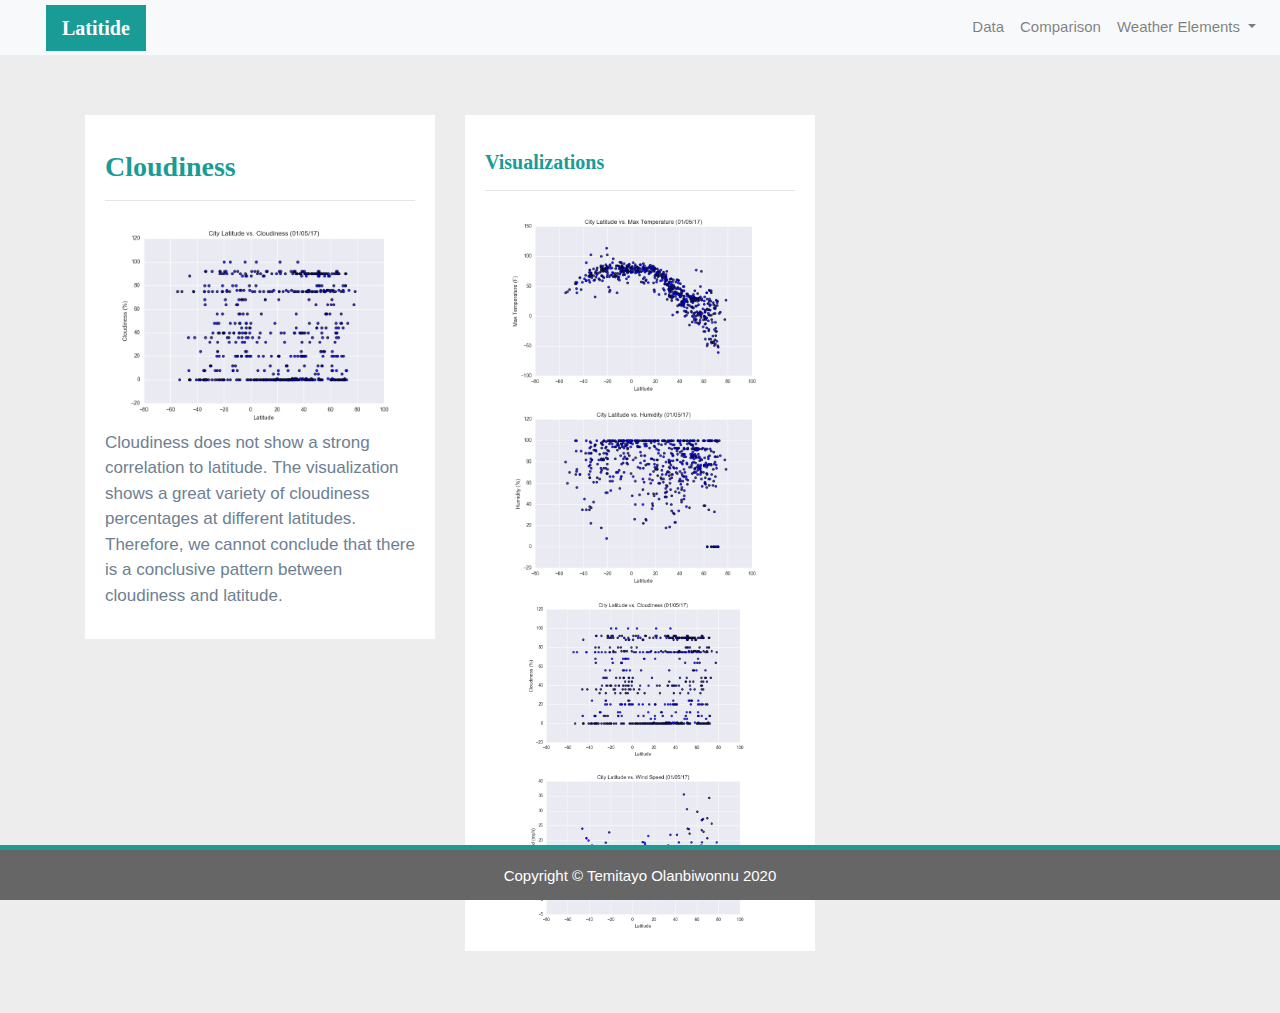
<file: Web Visualizations/visualizations/cloudiness.html>
<!DOCTYPE html>
<html lang="en">

<head>
    <meta charset="UTF-8">
    <meta name="viewport" content="width=device-width, initial-scale=1.0">
    <title>Latitude Visualization Dashboard</title>
    <link rel="stylesheet" href="https://stackpath.bootstrapcdn.com/bootstrap/4.5.2/css/bootstrap.min.css"
        integrity="sha384-JcKb8q3iqJ61gNV9KGb8thSsNjpSL0n8PARn9HuZOnIxN0hoP+VmmDGMN5t9UJ0Z" crossorigin="anonymous">
    <link rel="stylesheet" href="../style.css">
</head>

<body>
    <div class="navigation">
        <nav class="navbar navbar-expand-lg navbar-light bg-light">
            <a class="navbar-brand" style="background-color:#1a9c96:" href="index.html">Latitide</a>
            <button class="navbar-toggler" type="button" data-toggle="collapse" data-target="#navbarNavDropdown"
                aria-controls="navbarNavDropdown" aria-expanded="false" aria-label="Toggle navigation">
                <span class="navbar-toggler-icon"></span>
            </button>
            <div class="collapse navbar-collapse" id="navbarNavDropdown">
                <ul class="navbar-nav ml-auto">
                    <li class="nav-item">
                        <a class="nav-link" href="data.html">Data</a>
                    </li>
                    <li class="nav-item">
                        <a class="nav-link" href="comparison.html">Comparison</a>
                    </li>
                    <li class="nav-item dropdown">
                        <a class="nav-link dropdown-toggle" href="#" id="navbarDropdownMenuLink" role="button"
                            data-toggle="dropdown" aria-haspopup="true" aria-expanded="false">
                            Weather Elements
                        </a>
                        <div class="dropdown-menu" aria-labelledby="navbarDropdownMenuLink">
                            <a class="dropdown-item" href="cloudiness.html">Cloudiness</a>
                            <a class="dropdown-item" href="humidity.html">Humidity</a>
                            <a class="dropdown-item" href="temperature.html">Temperature</a>
                            <a class="dropdown-item" href="windspeed.html">Wind Speed</a>
                        </div>
                    </li>
                </ul>
            </div>
        </nav>
        <div class="container">
            <div class="row">
                <div class="col-lg-4 col-md-6">
                    <div class="box">
                        <h3 class="title">Cloudiness</h3>
                        <hr>
                        <img src="../resources/assets/Fig3.png"  alt="">
                        <p>Cloudiness does not show a strong correlation to latitude. The visualization shows a great
                            variety of
                            cloudiness percentages at different latitudes. Therefore, we cannot conclude that there is a
                            conclusive
                            pattern between cloudiness and latitude.</p>
                    </div>
                </div>
                <div class="col-lg-4 col-md-6">
                    <div class="box">
                        <h5 class="title">Visualizations</h5>
                        <hr>
                        <div class="container">
                            <div class="row">
                                <div class="col-12">
                                    <a href="temperature.html">
                                        <img class="panel" src="../resources/assets/Fig1.png" alt="">
                                    </a>
                                </div>
                                <div class="col-12">
                                    <a href="humidity.html">
                                        <img class="panel" src="../resources/assets/Fig2.png" alt="">
                                    </a>
                                </div>
                            </div>
                            <div class="col-12">
                                <a href="cloudiness.html">
                                    <img class="panel" src="../resources/assets/Fig3.png" alt="">
                                </a>
                            </div>
                            <div class="col-12">
                                <a href="windspeed.html">
                                    <img class="panel" src="../resources/assets/Fig4.png" alt="">
                                </a>
                            </div>


                        </div>
                    </div>


                </div>
            </div>
        </div>
    </div>
    <footer>
        <div class="footer">Copyright &copy; Temitayo Olanbiwonnu 2020</div>
    </footer>
    <script src="https://code.jquery.com/jquery-3.2.1.slim.min.js"
        integrity="sha384-KJ3o2DKtIkvYIK3UENzmM7KCkRr/rE9/Qpg6aAZGJwFDMVNA/GpGFF93hXpG5KkN"
        crossorigin="anonymous"></script>
    <script src="https://cdnjs.cloudflare.com/ajax/libs/popper.js/1.12.9/umd/popper.min.js"
        integrity="sha384-ApNbgh9B+Y1QKtv3Rn7W3mgPxhU9K/ScQsAP7hUibX39j7fakFPskvXusvfa0b4Q"
        crossorigin="anonymous"></script>
    <script src="https://maxcdn.bootstrapcdn.com/bootstrap/4.0.0/js/bootstrap.min.js"
        integrity="sha384-JZR6Spejh4U02d8jOt6vLEHfe/JQGiRRSQQxSfFWpi1MquVdAyjUar5+76PVCmYl"
        crossorigin="anonymous"></script>


</body>

</html>
</file>
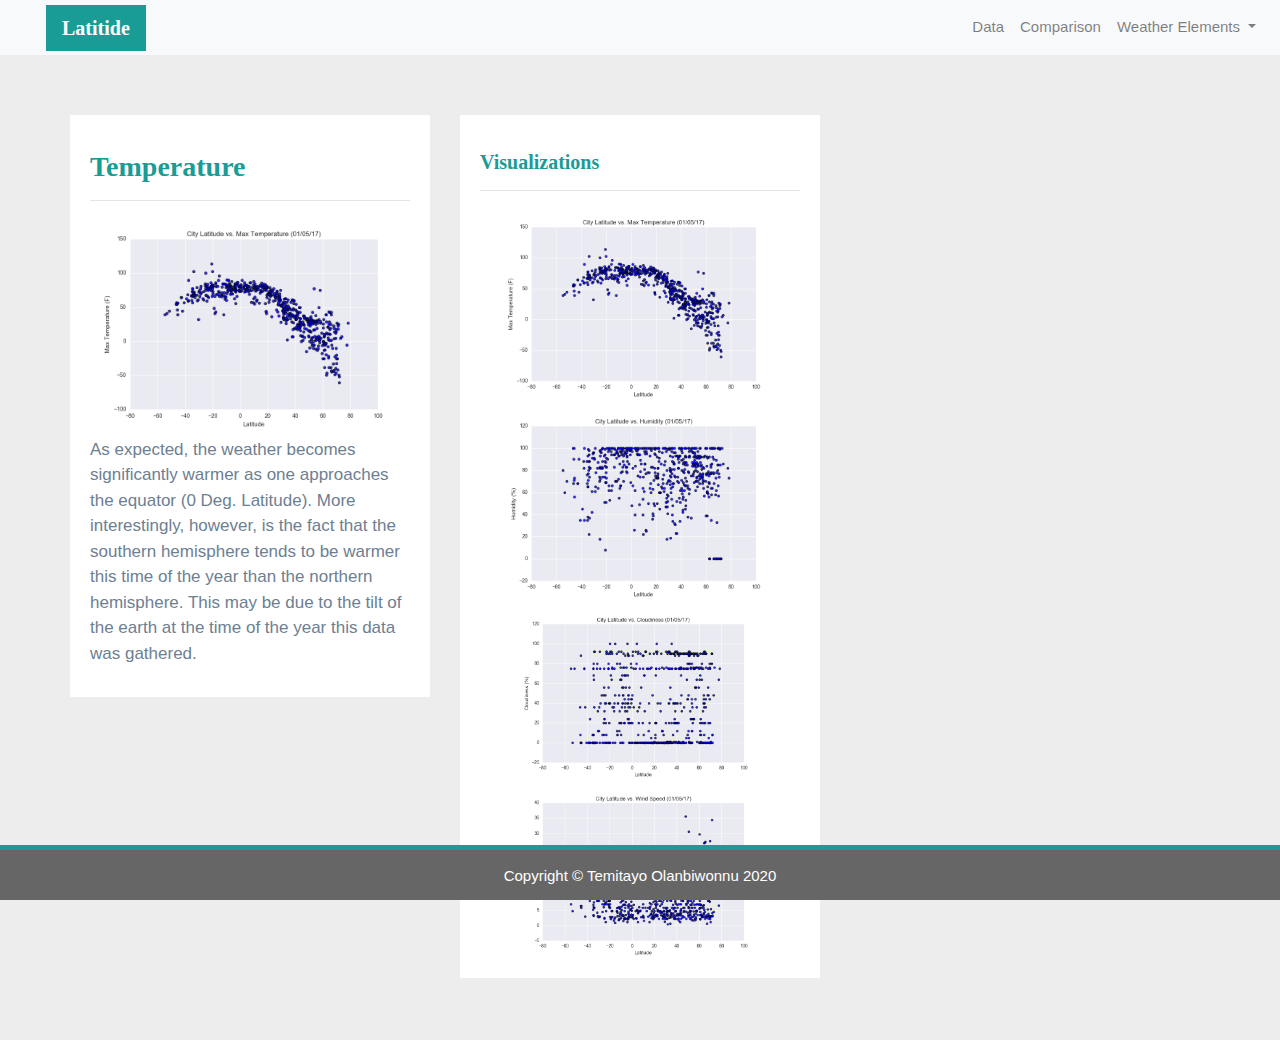
<file: Web Visualizations/visualizations/temperature.html>
<!DOCTYPE html>
<html lang="en">

<head>
    <meta charset="UTF-8">
    <meta name="viewport" content="width=device-width, initial-scale=1.0">
    <title>Latitude Visualization Dashboard</title>
    <link rel="stylesheet" href="https://stackpath.bootstrapcdn.com/bootstrap/4.5.2/css/bootstrap.min.css"
        integrity="sha384-JcKb8q3iqJ61gNV9KGb8thSsNjpSL0n8PARn9HuZOnIxN0hoP+VmmDGMN5t9UJ0Z" crossorigin="anonymous">
    <link rel="stylesheet" href="../style.css">
</head>

<body>
    <div class="navigation">
        <nav class="navbar navbar-expand-lg navbar-light bg-light">
            <a class="navbar-brand" href="index.html">Latitide</a>
            <button class="navbar-toggler" type="button" data-toggle="collapse" data-target="#navbarNavDropdown"
                aria-controls="navbarNavDropdown" aria-expanded="false" aria-label="Toggle navigation">
                <span class="navbar-toggler-icon"></span>
            </button>
            <div class="collapse navbar-collapse" id="navbarNavDropdown">
                <ul class="navbar-nav ml-auto">
                    <li class="nav-item">
                        <a class="nav-link" href="data.html">Data</a>
                    </li>
                    <li class="nav-item">
                        <a class="nav-link" href="comparison.html">Comparison</a>
                    </li>
                    <li class="nav-item dropdown">
                        <a class="nav-link dropdown-toggle" href="#" id="navbarDropdownMenuLink" role="button"
                            data-toggle="dropdown" aria-haspopup="true" aria-expanded="false">
                            Weather Elements
                        </a>
                        <div class="dropdown-menu" aria-labelledby="navbarDropdownMenuLink">
                            <a class="dropdown-item" href="cloudiness.html">Cloudiness</a>
                            <a class="dropdown-item" href="Humidity.html">Humidity</a>
                            <a class="dropdown-item" href="Temperature.html">Temperature</a>
                            <a class="dropdown-item" href="windspeed.html">Wind Speed</a>
                        </div>
                    </li>
                </ul>
            </div>
        </nav>
        <div class="container"style="padding: 0px;">
            <div class="row">
                <div class="col-lg-4">
                    <div class="box">
                        <h3 class="title">Temperature</h3>
                        <hr>
                        <img src="../resources/assets/Fig1.png"  alt="">
                        <p>As expected, the weather becomes significantly warmer as one approaches the equator (0 Deg. Latitude).
                             More interestingly, however, is the fact that the southern hemisphere tends to be warmer this time of the year than the northern hemisphere. 
                             This may be due to the tilt of the earth at the time of the year this data was gathered.</p>
                    </div>
                </div>
                <div class="col-lg-4 col-md-6">
                    <div class="box">
                        <h5 class="title">Visualizations</h5>
                        <hr>
                        <div class="container">
                            <div class="row">
                                <div class="col-12">
                                    <a href="temperature.html">
                                        <img class="panel" src="../resources/assets/Fig1.png" alt="">
                                    </a>
                                </div>
                                <div class="col-12">
                                    <a href="humidity.html">
                                        <img class="panel" src="../resources/assets/Fig2.png" alt="">
                                    </a>
                                </div>
                            </div>
                            <div class="col-12">
                                <a href="cloudiness.html">
                                    <img class="panel" src="../resources/assets/Fig3.png" alt="">
                                </a>
                            </div>
                            <div class="col-12">
                                <a href="windspeed.html">
                                    <img class="panel" src="../resources/assets/Fig4.png" alt="">
                                </a>
                            </div>


                        </div>
                    </div>


                </div>
            </div>
        </div>
    </div>
    <footer>
        <div class="footer">Copyright &copy; Temitayo Olanbiwonnu 2020</div>
    </footer>
    <script src="https://code.jquery.com/jquery-3.2.1.slim.min.js"
        integrity="sha384-KJ3o2DKtIkvYIK3UENzmM7KCkRr/rE9/Qpg6aAZGJwFDMVNA/GpGFF93hXpG5KkN"
        crossorigin="anonymous"></script>
    <script src="https://cdnjs.cloudflare.com/ajax/libs/popper.js/1.12.9/umd/popper.min.js"
        integrity="sha384-ApNbgh9B+Y1QKtv3Rn7W3mgPxhU9K/ScQsAP7hUibX39j7fakFPskvXusvfa0b4Q"
        crossorigin="anonymous"></script>
    <script src="https://maxcdn.bootstrapcdn.com/bootstrap/4.0.0/js/bootstrap.min.js"
        integrity="sha384-JZR6Spejh4U02d8jOt6vLEHfe/JQGiRRSQQxSfFWpi1MquVdAyjUar5+76PVCmYl"
        crossorigin="anonymous"></script>


</body>

</html>
</file>
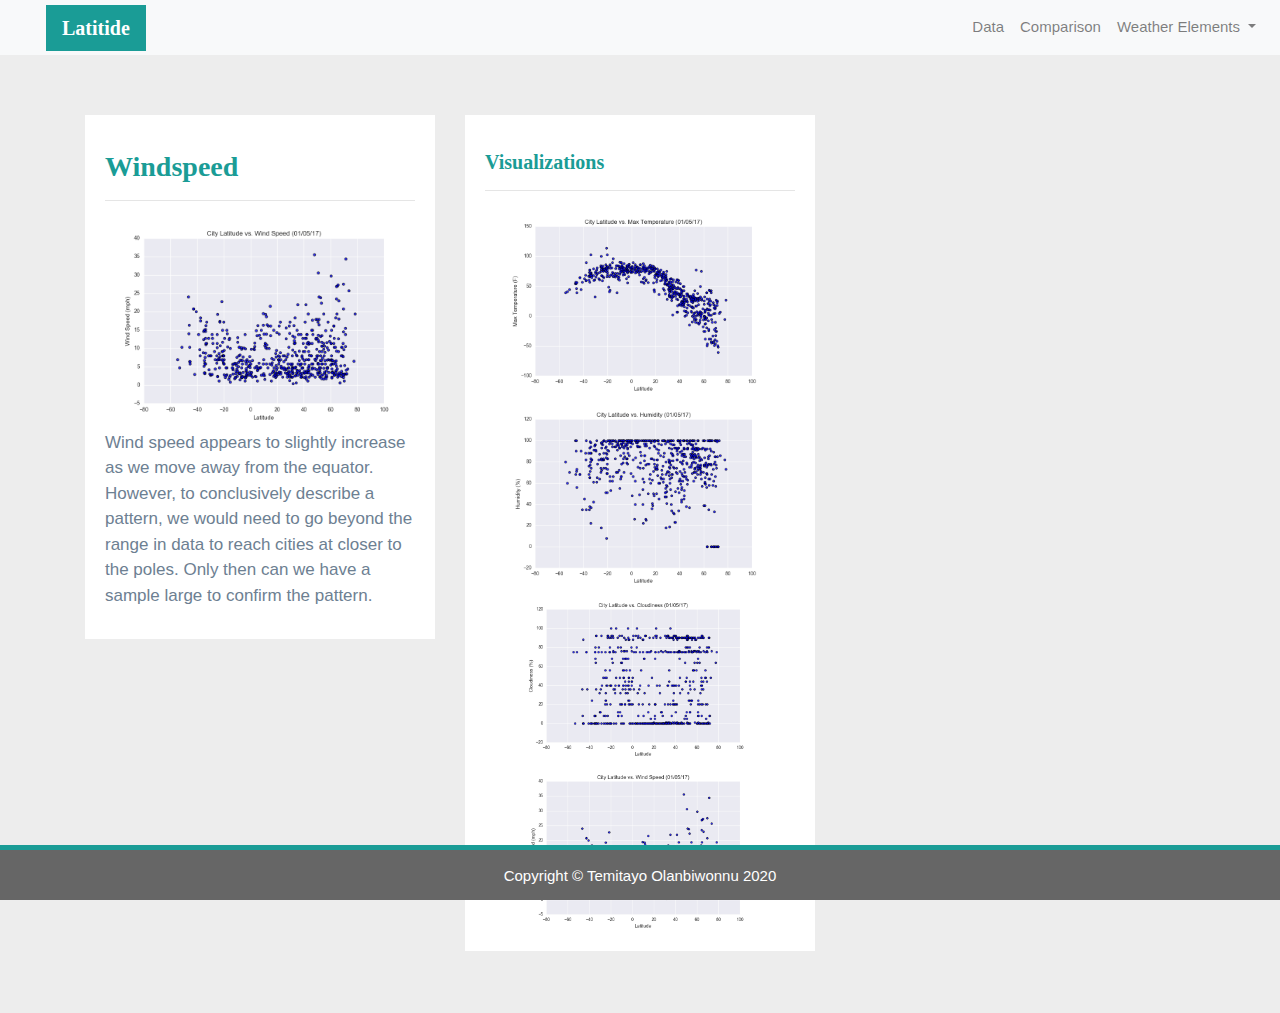
<file: Web Visualizations/visualizations/windspeed.html>
<!DOCTYPE html>
<html lang="en">

<head>
    <meta charset="UTF-8">
    <meta name="viewport" content="width=device-width, initial-scale=1.0">
    <title>Latitude Visualization Dashboard</title>
    <link rel="stylesheet" href="https://stackpath.bootstrapcdn.com/bootstrap/4.5.2/css/bootstrap.min.css"
        integrity="sha384-JcKb8q3iqJ61gNV9KGb8thSsNjpSL0n8PARn9HuZOnIxN0hoP+VmmDGMN5t9UJ0Z" crossorigin="anonymous">
    <link rel="stylesheet" href="../style.css">
</head>

<body>
    <div class="navigation">
        <nav class="navbar navbar-expand-lg navbar-light bg-light">
            <a class="navbar-brand" href="index.html">Latitide</a>
            <button class="navbar-toggler" type="button" data-toggle="collapse" data-target="#navbarNavDropdown"
                aria-controls="navbarNavDropdown" aria-expanded="false" aria-label="Toggle navigation">
                <span class="navbar-toggler-icon"></span>
            </button>
            <div class="collapse navbar-collapse" id="navbarNavDropdown">
                <ul class="navbar-nav ml-auto">
                    <li class="nav-item">
                        <a class="nav-link" href="data.html">Data</a>
                    </li>
                    <li class="nav-item">
                        <a class="nav-link" href="comparison.html">Comparison</a>
                    </li>
                    <li class="nav-item dropdown">
                        <a class="nav-link dropdown-toggle" href="#" id="navbarDropdownMenuLink" role="button"
                            data-toggle="dropdown" aria-haspopup="true" aria-expanded="false">
                            Weather Elements
                        </a>
                        <div class="dropdown-menu" aria-labelledby="navbarDropdownMenuLink">
                            <a class="dropdown-item" href="cloudiness.html">Cloudiness</a>
                            <a class="dropdown-item" href="Humidity.html">Humidity</a>
                            <a class="dropdown-item" href="Temperature.html">Temperature</a>
                            <a class="dropdown-item" href="windspeed.html">Wind Speed</a>
                        </div>
                    </li>
                </ul>
            </div>
        </nav>
        <div class="container">
            <div class="row">
                <div class="col-lg-4 col-md-6">
                    <div class="box">
                        <h3 class="title">Windspeed</h3>
                        <hr>
                        <img src="../resources/assets/Fig4.png" alt="">
                        <p>Wind speed appears to slightly increase as we move away from the equator. 
                            However, to conclusively describe a pattern, we would need to go beyond the range in data to reach cities at closer to the poles.
                             Only then can we have a sample large to confirm the pattern.</p>
                    </div>
                </div>
                <div class="col-lg-4 col-md-6">
                    <div class="box">
                        <h5 class="title">Visualizations</h5>
                        <hr>
                        <div class="container">
                            <div class="row">
                                <div class="col-12">
                                    <a href="temperature.html">
                                        <img class="panel" src="../resources/assets/Fig1.png" alt="">
                                    </a>
                                </div>
                                <div class="col-12">
                                    <a href="humidity.html">
                                        <img class="panel" src="../resources/assets/Fig2.png" alt="">
                                    </a>
                                </div>
                            </div>
                            <div class="col-12">
                                <a href="cloudiness.html">
                                    <img class="panel" src="../resources/assets/Fig3.png" alt="">
                                </a>
                            </div>
                            <div class="col-12">
                                <a href="windspeed.html">
                                    <img class="panel" src="../resources/assets/Fig4.png" alt="">
                                </a>
                            </div>


                        </div>
                    </div>


                </div>
            </div>
        </div>
    </div>
    <footer>
        <div class="footer">Copyright &copy; Temitayo Olanbiwonnu 2020</div>
    </footer>
    <script src="https://code.jquery.com/jquery-3.2.1.slim.min.js"
        integrity="sha384-KJ3o2DKtIkvYIK3UENzmM7KCkRr/rE9/Qpg6aAZGJwFDMVNA/GpGFF93hXpG5KkN"
        crossorigin="anonymous"></script>
    <script src="https://cdnjs.cloudflare.com/ajax/libs/popper.js/1.12.9/umd/popper.min.js"
        integrity="sha384-ApNbgh9B+Y1QKtv3Rn7W3mgPxhU9K/ScQsAP7hUibX39j7fakFPskvXusvfa0b4Q"
        crossorigin="anonymous"></script>
    <script src="https://maxcdn.bootstrapcdn.com/bootstrap/4.0.0/js/bootstrap.min.js"
        integrity="sha384-JZR6Spejh4U02d8jOt6vLEHfe/JQGiRRSQQxSfFWpi1MquVdAyjUar5+76PVCmYl"
        crossorigin="anonymous"></script>


</body>

</html>
</file>
<file: Web Visualizations/style.css>
/* Body */
body{
    background-color: #ededed; 
}
/* Navbar */
.navbar{
    max-height: 55px; 
}
.navigation .navbar-brand{
    color: white; 
    margin-left: 30px; 
    padding: inherit; 
    font-weight: bold; 
    background-color: #1a9c96;
    font-family: Georgia, 'Times New Roman', Times, serif;
}
.navbar{
    background-color: white; 
    font-size: 15px; 
}
.active, .dropdown-menu .dropdown-item:active a:hover{
    background-color:#E7E7E7!important; 
}
.dropdown-item{
    color: #6D8092 !important; 
}
.dropdown .dropdown-menu .dropdown-item:active, .dropdown .dropdown-menu .dropdown-item:hover{
    background-color:#E7E7E7 !important; 
}
a{
    color: #6D8092;
    font-size: 15px; 
}
.nav-link:hover{
    background-color:#E7E7E7 !important;
   }

.navbar-brand:hover{
color: rgb(175, 175, 175) !important;
}
/* Images */
img{
    width:100% !important;
    height:100% !important;
}
.active, .panel:hover{
    border-color:#1a9c96;
    border-style: solid;  
}
/* panel */
.panel{
    width: 50%;

}
.vizualization{
    width:50% !important;
    height:50% !important;
}

.side-image{
    /* padding:10px;  */
    /* width: 300px; */
    /* border: 3px solid #1a9c96; */
    /* margin: 20px; */
}
/* figg */
.figg{
    padding:1px;  
    width: 70%;
    border: 3px solid rgba(13, 163, 168, 0.767) ; 
    margin: 0px;
}


/* Title Class  */
.title{
    color: #1a9c96;  
    font-family: Georgia, 'Times New Roman', Times, serif;
    font-weight: bolder; 
    padding-top: 25px; 
}
/* Paragraph Element */
p{
 color: #6D8092;
 font-family: Arial, Helvetica, sans-serif;
 font-size: 17px; 
}
/* Box Class */
.box {
    margin-top: 60px; 
    margin-bottom: 62px; 
    padding: 10px 20px 15px; 
    color:black;
    background-color: white; 

  }
/* Table */
  .table{
    font-size: 15px; 
    border-top-color: rgba(13, 163, 168, 0.767) ; 
}
/* Footer */
footer{
background-color: #666666; 
border-top-style: solid; 
border-top-width: 5px; 
border-top-color: #1a9c96;
color: white; 
min-height: 55px; 
font-family: Arial, Helvetica, sans-serif;
font-size: 15px; 
text-align: center; 
position: fixed;
left: 0;
bottom: 0;
width: 100%;
padding-top: 15px; 
}
/* Media Queries */
@media(max-width: 992px){
.navbar-expand-lg{
background-color: #1a9c96 !important;
}
.navbar{
    max-height: none; 
    padding: inherit;
}
.navbar div{
    margin: inherit; 
    background-color: white;  
}
.navbar-brand{
    padding: 10px !important; 
}

button{
    margin-right: 30px; 
}
button:focus {

    outline: 1px dotted;
    outline: 5px auto -webkit-focusring-color;
    
    }
}
</file>
